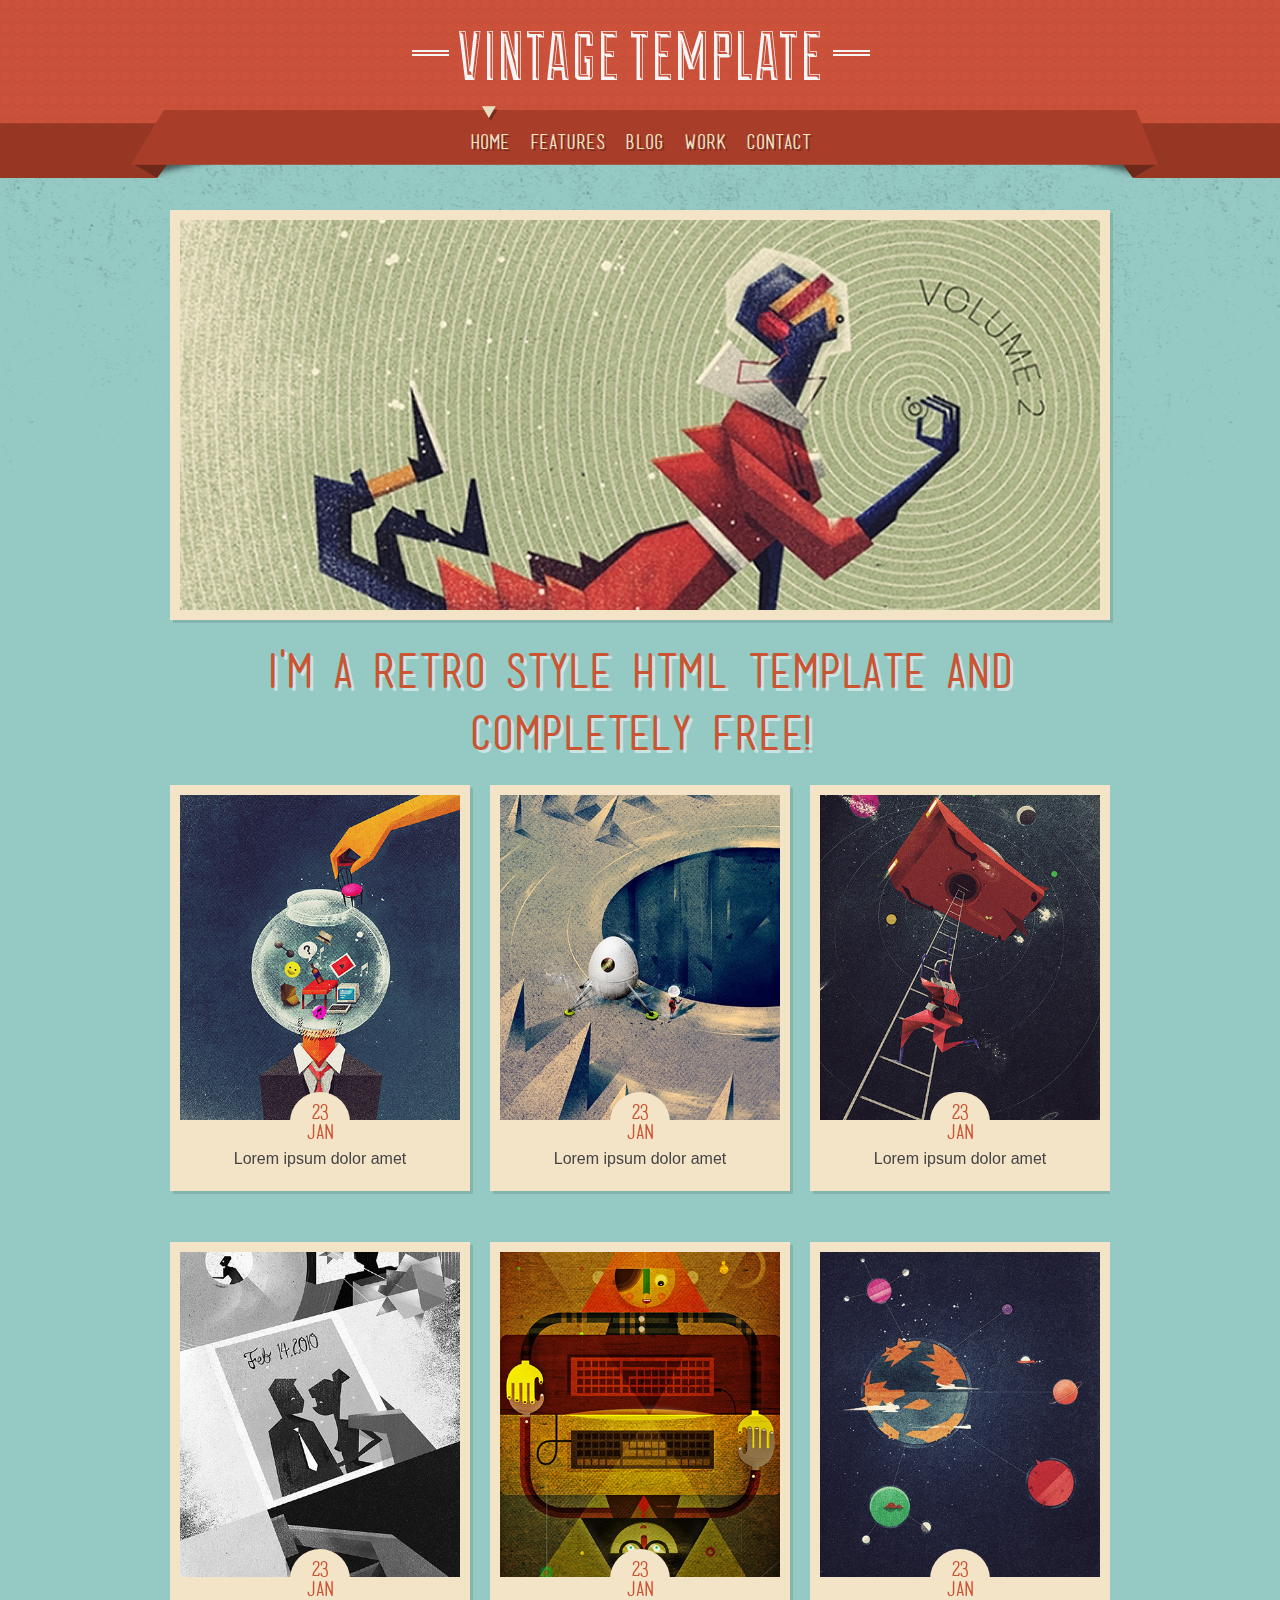
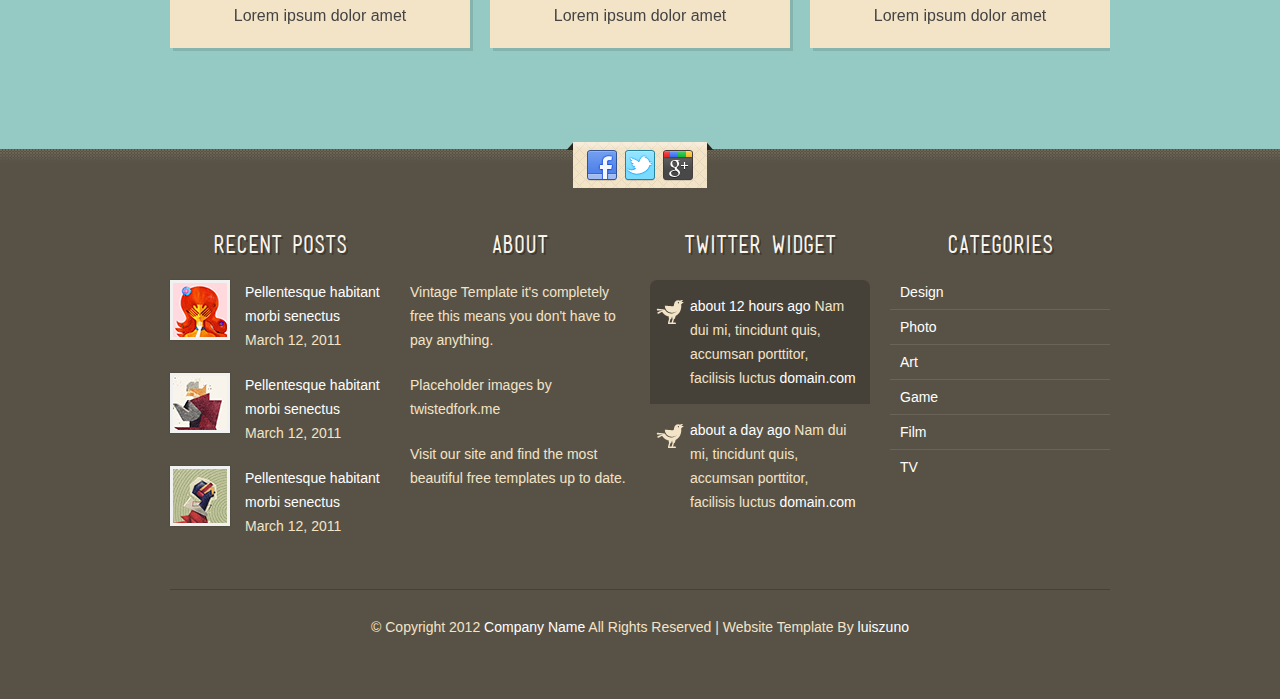
<file: index.html>
<!doctype html>
<!--[if lt IE 7]> <html class="no-js lt-ie9 lt-ie8 lt-ie7" lang="en"> <![endif]-->
<!--[if IE 7]>    <html class="no-js lt-ie9 lt-ie8" lang="en"> <![endif]-->
<!--[if IE 8]>    <html class="no-js lt-ie9" lang="en"> <![endif]-->
<!--[if gt IE 8]><!-->
<html class="no-js" lang="en">
<!--<![endif]-->
<head>
<title>Vintage</title>
<meta charset="utf-8">
<meta name="viewport" content="width=device-width, initial-scale=1">
<link rel="stylesheet" href="css/superfish.css" media="screen">
<link rel="stylesheet" href="css/nivo-slider.css" media="all">
<link rel="stylesheet" href="css/tweet.css" media="all">
<link rel="stylesheet" href="css/style.css">
<link rel="stylesheet" href="css/lessframework.css" media="all">
<script src="js/modernizr-2.5.3.min.js"></script>
</head>
<body>
<!-- HEADER -->
<header>
  <!-- header wrapper -->
  <div class="wrapper cf">
    <div id="logo"> <a href="index.html" ><img src="img/logo.png" alt=""></a> </div>
  </div>
  <!-- ENDS header wrapper -->
  <!-- nav -->
  <nav class="cf">
    <div class="wrapper cf">
      <ul id="nav" class="sf-menu">
        <li class="current-menu-item"><a href="index.html">HOME<i><b></b></i></a></li>
        <li><a href="page.html">FEATURES<i><b></b></i></a>
          <ul>
            <li><a href="page.html">Columns</a></li>
            <li><a href="page-typography.html">Typography</a></li>
            <li><a href="page-elements.html">Elements</a></li>
          </ul>
        </li>
        <li><a href="blog.html">BLOG<i><b></b></i></a></li>
        <li><a href="portfolio.html">WORK<i><b></b></i></a></li>
        <li><a href="contact.html">CONTACT<i><b></b></i></a></li>
      </ul>
      <div id="combo-holder"></div>
    </div>
  </nav>
  <!-- ends nav -->
</header>
<!-- ENDS HEADER -->
<!-- MAIN -->
<div role="main" id="main">
  <div class="wrapper">
    <!-- SLIDER -->
    <div class="slider-wrapper theme-default theme-project theme-home">
      <div class="ribbon"></div>

      <div id="slider" class="nivoSlider"> 
          <a>
            <img src="img/dummies/slides/01.jpg" alt="">
          </a> 
          <a href="#">
            <img src="img/dummies/slides/02.jpg" alt="">
          </a> 
          <a>
            <img src="img/dummies/slides/03.jpg" alt=""> 
          </a>
      </div>

    </div>
    <!-- ENDS SLIDER -->
    <!-- headline -->
    <div class="headline"> I'm a Retro style HTML template and completely FREE! </div>
    <!-- ENDS headline -->
    <!-- Feature -->
    <ul id="filter-container-feature" class="feature">
      <li> <a href="single.html" class="thumb"><img src="img/dummies/430x500a.jpg" alt="">
        <div class="date"><span class="d">23</span><span class="m">Jan</span></div>
        </a>
        <div class="caption">Lorem ipsum dolor amet</div>
      </li>
      <li> <a href="single.html" class="thumb"><img src="img/dummies/430x500b.jpg" alt="">
        <div class="date"><span class="d">23</span><span class="m">Jan</span></div>
        </a>
        <div class="caption">Lorem ipsum dolor amet</div>
      </li>
      <li> <a href="single.html" class="thumb"><img src="img/dummies/430x500c.jpg" alt="">
        <div class="date"><span class="d">23</span><span class="m">Jan</span></div>
        </a>
        <div class="caption">Lorem ipsum dolor amet</div>
      </li>
      <li> <a href="single.html" class="thumb"><img src="img/dummies/430x500d.jpg" alt="">
        <div class="date"><span class="d">23</span><span class="m">Jan</span></div>
        </a>
        <div class="caption">Lorem ipsum dolor amet</div>
      </li>
      <li> <a href="single.html" class="thumb"><img src="img/dummies/430x500e.jpg" alt="">
        <div class="date"><span class="d">23</span><span class="m">Jan</span></div>
        </a>
        <div class="caption">Lorem ipsum dolor amet</div>
      </li>
      <li> <a href="single.html" class="thumb"><img src="img/dummies/430x500f.jpg" alt="">
        <div class="date"><span class="d">23</span><span class="m">Jan</span></div>
        </a>
        <div class="caption">Lorem ipsum dolor amet</div>
      </li>
    </ul>
    <!-- ENDS feature -->
  </div>
</div>
<!-- ENDS MAIN -->
<footer>
  <!-- wrapper -->
  <div class="wrapper cf">
    <!-- social -->
    <div class="sb-holder cf">
      <ul id="social-bar" class="cf">
        <li class="left-corner"><i></i></li>
        <li><a href="#" title="Become a fan"><img src="img/social/Facebook.png" alt=""></a></li>
        <li><a href="#" title="Follow my tweets"><img src="img/social/Twitter.png" alt=""></a></li>
        <li><a href="#" title="Add to the circle"><img src="img/social/Google+.png" alt=""></a></li>
        <li class="right-corner"><i></i></li>
      </ul>
    </div>
    <!-- ENDS social -->
    <!-- widgets -->
    <ul  class="widget-cols cf">
      <li class="first-col">
        <div class="widget-block">
          <h4>RECENT POSTS</h4>
          <div class="recent-post cf"> <a href="#" class="thumb"><img src="img/dummies/54x54.gif" alt=""></a>
            <div class="post-head"> <a href="#">Pellentesque habitant morbi senectus </a><span> March 12, 2011</span> </div>
          </div>
          <div class="recent-post cf"> <a href="#" class="thumb"><img src="img/dummies/54x54b.gif" alt=""></a>
            <div class="post-head"> <a href="#">Pellentesque habitant morbi senectus</a><span> March 12, 2011</span> </div>
          </div>
          <div class="recent-post cf"> <a href="#" class="thumb"><img src="img/dummies/54x54c.gif" alt=""></a>
            <div class="post-head"> <a href="#">Pellentesque habitant morbi senectus</a><span> March 12, 2011</span> </div>
          </div>
        </div>
      </li>
      <li class="second-col">
        <div class="widget-block">
          <h4>ABOUT</h4>
          <p>Vintage Template it's completely free this means you don't have to pay anything.</p>
          <p>Placeholder images by twistedfork.me</p>
          <p>Visit our site and find the most beautiful free templates up to date.</p>
        </div>
      </li>
      <li class="third-col">
        <div class="widget-block">
          <div id="tweets" class="footer-col tweet">
            <h4>TWITTER WIDGET</h4>
            <ul class="tweet_list">
              <li class="tweet_first tweet_odd"><span class="tweet_time"><a href="#">about 12 hours ago</a></span> <span class="tweet_text">Nam dui mi, tincidunt quis, accumsan porttitor, facilisis luctus <a href="#">domain.com</a></span></li>
              <li class="tweet_even"><span class="tweet_time"><a href="#">about a day ago</a></span> <span class="tweet_text">Nam dui mi, tincidunt quis, accumsan porttitor, facilisis luctus <a href="#">domain.com</a></span></li>
            </ul>
          </div>
        </div>
      </li>
      <li class="fourth-col">
        <div class="widget-block">
          <h4>CATEGORIES</h4>
          <ul>
            <li class="cat-item"><a href="#">Design</a></li>
            <li class="cat-item"><a href="#">Photo</a></li>
            <li class="cat-item"><a href="#">Art</a></li>
            <li class="cat-item"><a href="#">Game</a></li>
            <li class="cat-item"><a href="#">Film</a></li>
            <li class="cat-item"><a href="#">TV</a></li>
          </ul>
        </div>
      </li>
    </ul>
    <!-- ENDS widgets -->
    <div id="footer-bottom">&copy; Copyright 2012 <a href="#">Company Name</a> All Rights Reserved | Website Template By <a target="_blank" href="http://www.luiszuno.com">luiszuno</a></div>
  </div>
  <!-- ENDS wrapper -->
</footer>
<!-- JavaScript at the bottom for fast page loading -->
<script src="js/jquery-1.7.1.min.js"></script>
<!-- scripts concatenated and minified via build script -->
<script src="js/custom.js"></script>
<!-- superfish -->
<script src="js/superfish-1.4.8/js/hoverIntent.js"></script>
<script src="js/superfish-1.4.8/js/superfish.js"></script>
<script src="js/superfish-1.4.8/js/supersubs.js"></script>
<!-- ENDS superfish -->
<script src="js/jquery.isotope.min.js"></script>
<script src="js/jquery.nivo.slider.js"></script>
<script src="js/css3-mediaqueries.js"></script>
<script src="js/tabs.js"></script>
<script src="js/poshytip-1.1/src/jquery.poshytip.min.js"></script>
<!-- end scripts -->
</body>
</html>
</file>
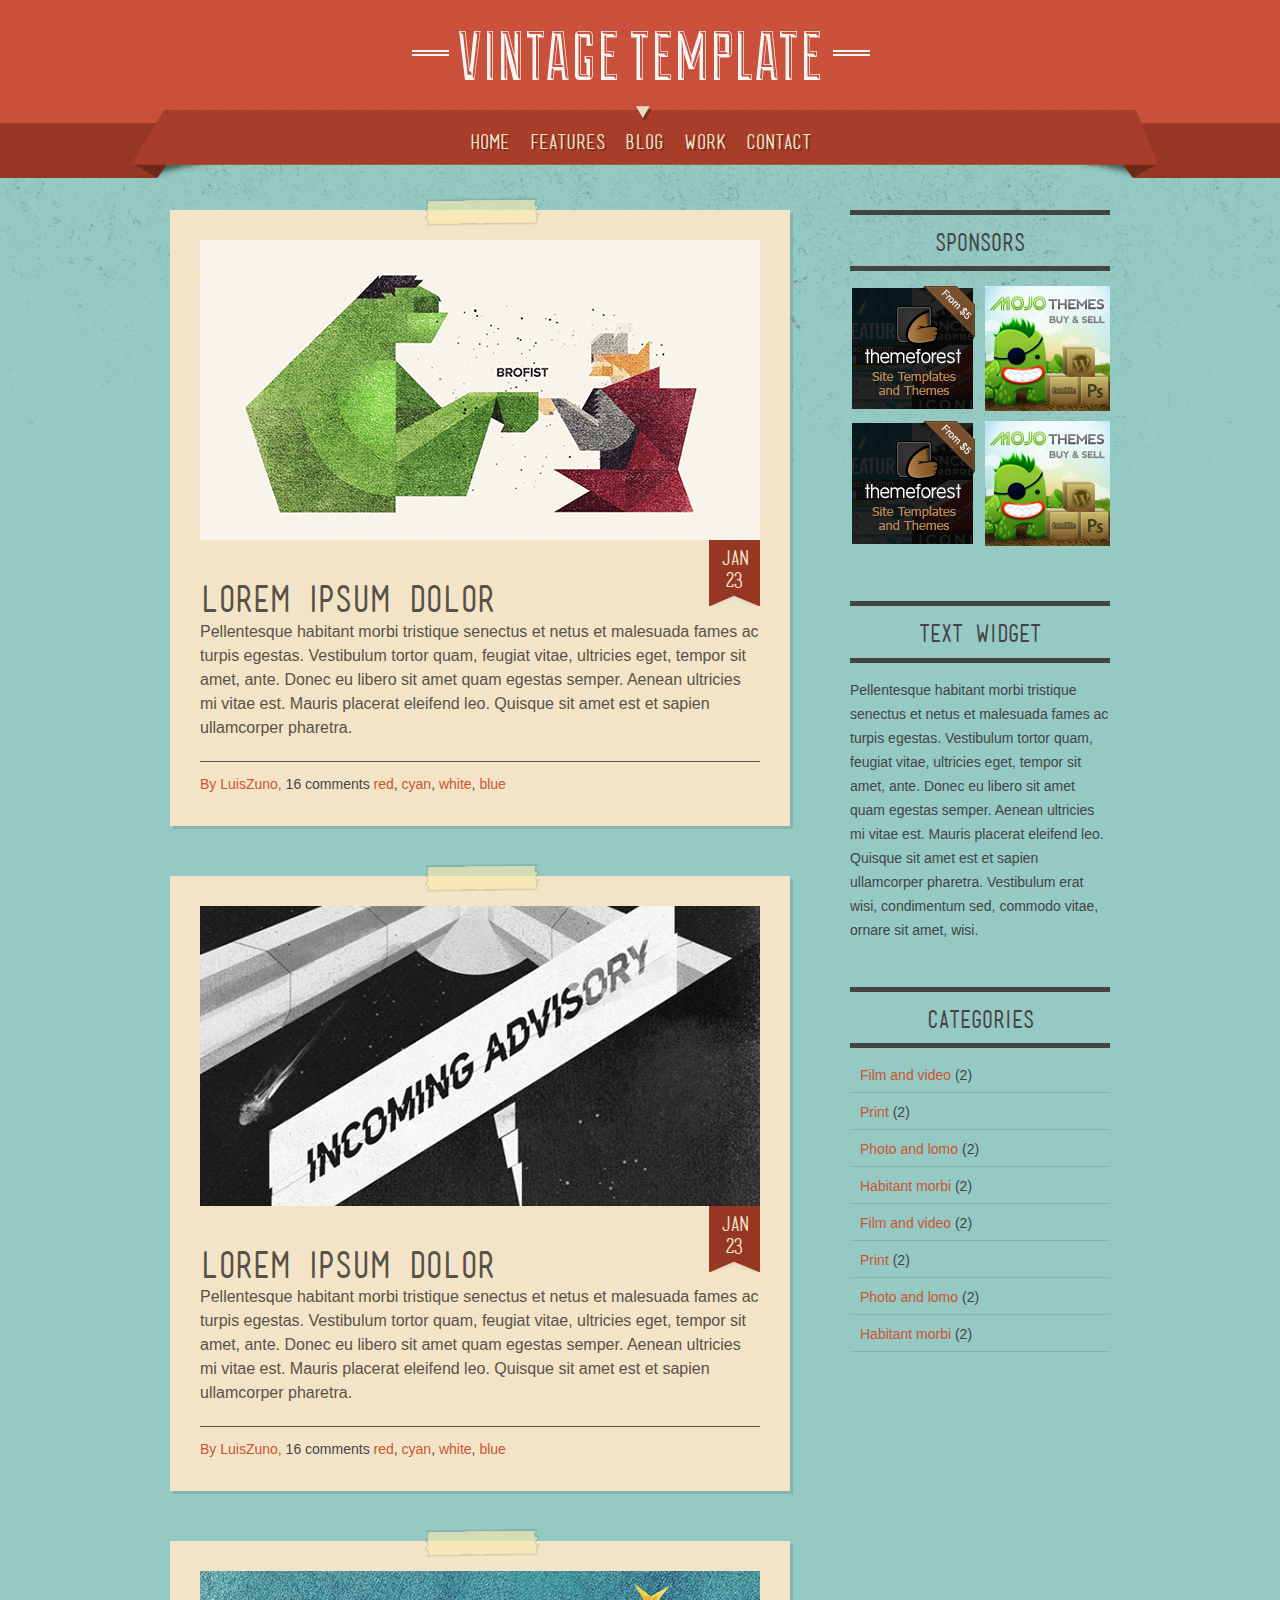
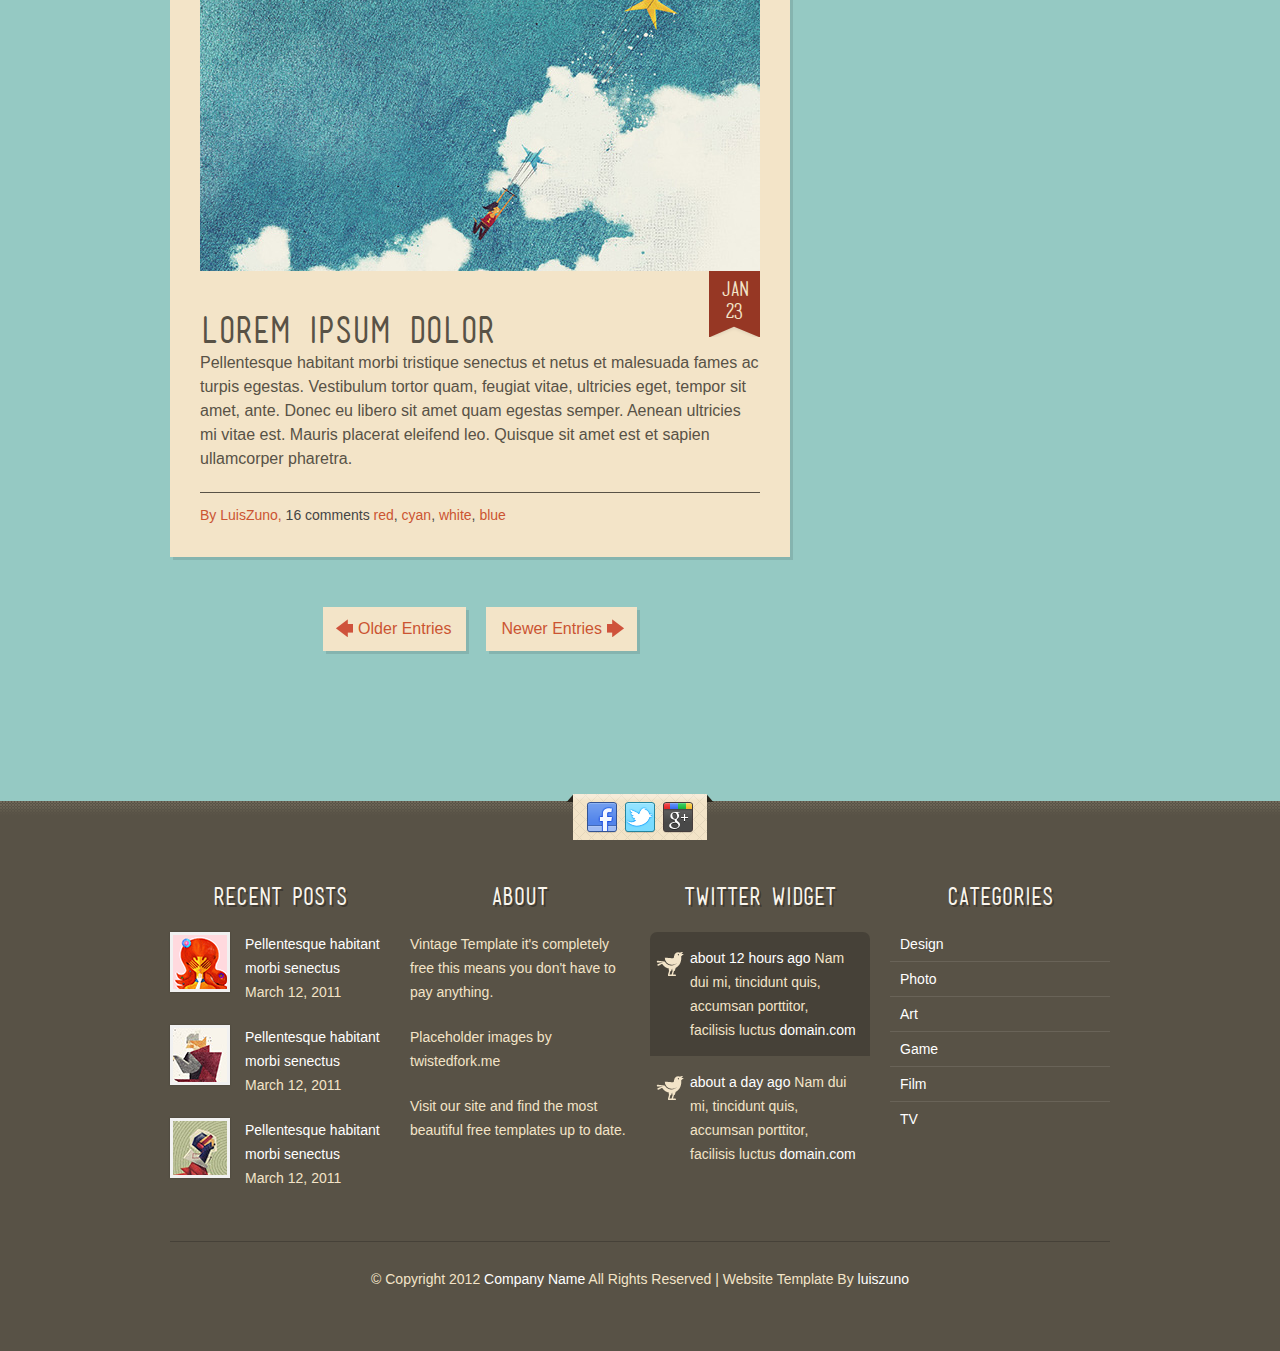
<file: blog.html>
<!doctype html>
<!--[if lt IE 7]> <html class="no-js lt-ie9 lt-ie8 lt-ie7" lang="en"> <![endif]-->
<!--[if IE 7]>    <html class="no-js lt-ie9 lt-ie8" lang="en"> <![endif]-->
<!--[if IE 8]>    <html class="no-js lt-ie9" lang="en"> <![endif]-->
<!--[if gt IE 8]><!-->
<html class="no-js" lang="en">
<!--<![endif]-->
<head>
<title>Vintage | Blog</title>
<meta charset="utf-8">
<meta name="viewport" content="width=device-width, initial-scale=1">
<link rel="stylesheet" href="css/superfish.css" media="screen">
<link rel="stylesheet" href="css/nivo-slider.css" media="all">
<link rel="stylesheet" href="css/tweet.css" media="all">
<link rel="stylesheet" href="css/style.css">
<link rel="stylesheet" href="css/lessframework.css" media="all">
<script src="js/modernizr-2.5.3.min.js"></script>
</head>
<body>
<!-- HEADER -->
<header>
  <!-- header wrapper -->
  <div class="wrapper cf">
    <div id="logo"> <a href="index.html" ><img src="img/logo.png" alt=""></a> </div>
  </div>
  <!-- ENDS header wrapper -->
  <!-- nav -->
  <nav class="cf">
    <div class="wrapper cf">
      <ul id="nav" class="sf-menu">
        <li><a href="index.html">HOME<i><b></b></i></a></li>
        <li><a href="page.html">FEATURES<i><b></b></i></a>
          <ul>
            <li><a href="page.html">Columns</a></li>
            <li><a href="page-typography.html">Typography</a></li>
            <li><a href="page-elements.html">Elements</a></li>
          </ul>
        </li>
        <li class="current-menu-item"><a href="blog.html">BLOG<i><b></b></i></a></li>
        <li><a href="portfolio.html">WORK<i><b></b></i></a></li>
        <li><a href="contact.html">CONTACT<i><b></b></i></a></li>
      </ul>
      <div id="combo-holder"></div>
    </div>
  </nav>
  <!-- ends nav -->
</header>
<!-- ENDS HEADER -->
<!-- MAIN -->
<div role="main" id="main">
  <div class="wrapper cf">
    <!-- posts list -->
    <div id="posts-list" class="cf">
      <article>
        <div class="feature-image"> <a href="single.html" ><img src="img/dummies/560x300a.jpg" alt=""></a>
          <div class="entry-date">
            <div class="month">JAN</div>
            <div class="number">23</div>
          </div>
        </div>
        <div class="excerpt"> <a href="single.html" class="post-heading" >LOREM IPSUM DOLOR</a>
          <p> Pellentesque habitant morbi tristique senectus et netus et malesuada fames ac turpis egestas. Vestibulum tortor quam, feugiat vitae, ultricies eget, tempor sit amet, ante. Donec eu libero sit amet quam egestas semper. Aenean ultricies mi vitae est. Mauris placerat eleifend leo. Quisque sit amet est et sapien ullamcorper pharetra. </p>
        </div>
        <div class="meta"> <span class="user"><a href="#">By LuisZuno, </a></span> <span class="comments">16 comments</span> <span class="tags"><a href="#">red</a>, <a href="#">cyan</a>, <a href="#">white</a>, <a href="#">blue</a></span> </div>
        <i class="tape"></i> </article>
      <article>
        <div class="feature-image"> <a href="single.html" ><img src="img/dummies/560x300b.jpg" alt=""></a>
          <div class="entry-date">
            <div class="month">JAN</div>
            <div class="number">23</div>
          </div>
        </div>
        <div class="excerpt"> <a href="single.html" class="post-heading" >LOREM IPSUM DOLOR</a>
          <p> Pellentesque habitant morbi tristique senectus et netus et malesuada fames ac turpis egestas. Vestibulum tortor quam, feugiat vitae, ultricies eget, tempor sit amet, ante. Donec eu libero sit amet quam egestas semper. Aenean ultricies mi vitae est. Mauris placerat eleifend leo. Quisque sit amet est et sapien ullamcorper pharetra. </p>
        </div>
        <div class="meta"> <span class="user"><a href="#">By LuisZuno, </a></span> <span class="comments">16 comments</span> <span class="tags"><a href="#">red</a>, <a href="#">cyan</a>, <a href="#">white</a>, <a href="#">blue</a></span> </div>
        <i class="tape"></i> </article>
      <article>
        <div class="feature-image"> <a href="single.html" ><img src="img/dummies/560x300c.jpg" alt=""></a>
          <div class="entry-date">
            <div class="month">JAN</div>
            <div class="number">23</div>
          </div>
        </div>
        <div class="excerpt"> <a href="single.html" class="post-heading" >LOREM IPSUM DOLOR</a>
          <p> Pellentesque habitant morbi tristique senectus et netus et malesuada fames ac turpis egestas. Vestibulum tortor quam, feugiat vitae, ultricies eget, tempor sit amet, ante. Donec eu libero sit amet quam egestas semper. Aenean ultricies mi vitae est. Mauris placerat eleifend leo. Quisque sit amet est et sapien ullamcorper pharetra. </p>
        </div>
        <div class="meta"> <span class="user"><a href="#">By LuisZuno, </a></span> <span class="comments">16 comments</span> <span class="tags"><a href="#">red</a>, <a href="#">cyan</a>, <a href="#">white</a>, <a href="#">blue</a></span> </div>
        <i class="tape"></i> </article>
      <!-- page-navigation -->
      <div class="page-navigation cf">
        <div class="nav-next"><a href="#">Older Entries</a></div>
        <div class="nav-previous"><a href="#">Newer Entries</a></div>
      </div>
      <!--ENDS page-navigation -->
    </div>
    <!-- ENDS posts list -->
    <!-- sidebar -->
    <aside id="sidebar">
      <ul>
        <li class="block">
          <h4 class="heading">Sponsors</h4>
          <div class="ads cf"> <a href="#"><img src="img/dummies/themeforest.gif" alt=""></a> <a href="#" class="last"><img src="img/dummies/mojo.jpeg" alt=""></a> <a href="#"><img src="img/dummies/themeforest.gif" alt=""></a> <a href="#" class="last"><img src="img/dummies/mojo.jpeg" alt=""></a> </div>
        </li>
        <li class="block">
          <h4 class="heading">Text Widget</h4>
          Pellentesque habitant morbi tristique senectus et netus et malesuada fames ac turpis egestas. Vestibulum tortor quam, feugiat vitae, ultricies eget, tempor sit amet, ante. Donec eu libero sit amet quam egestas semper. Aenean ultricies mi vitae est. Mauris placerat eleifend leo. Quisque sit amet est et sapien ullamcorper pharetra. Vestibulum erat wisi, condimentum sed, commodo vitae, ornare sit amet, wisi. </li>
        <li class="block">
          <h4 class="heading">Categories</h4>
          <ul>
            <li class="cat-item"><a href="#">Film and video<span class="post-counter"> (2)</span></a></li>
            <li class="cat-item"><a href="#">Print<span class="post-counter"> (2)</span></a></li>
            <li class="cat-item"><a href="#">Photo and lomo<span class="post-counter"> (2)</span></a></li>
            <li class="cat-item"><a href="#">Habitant morbi<span class="post-counter"> (2)</span></a></li>
            <li class="cat-item"><a href="#">Film and video<span class="post-counter"> (2)</span></a></li>
            <li class="cat-item"><a href="#">Print<span class="post-counter"> (2)</span></a></li>
            <li class="cat-item"><a href="#">Photo and lomo<span class="post-counter"> (2)</span></a></li>
            <li class="cat-item"><a href="#">Habitant morbi<span class="post-counter"> (2)</span></a></li>
          </ul>
        </li>
      </ul>
    </aside>
    <!-- ENDS sidebar -->
  </div>
</div>
<!-- ENDS MAIN -->
<footer>
  <!-- wrapper -->
  <div class="wrapper cf">
    <!-- social -->
    <div class="sb-holder cf">
      <ul id="social-bar" class="cf">
        <li class="left-corner"><i></i></li>
        <li><a href="#" title="Become a fan"><img src="img/social/Facebook.png" alt=""></a></li>
        <li><a href="#" title="Follow my tweets"><img src="img/social/Twitter.png" alt=""></a></li>
        <li><a href="#" title="Add to the circle"><img src="img/social/Google+.png" alt=""></a></li>
        <li class="right-corner"><i></i></li>
      </ul>
    </div>
    <!-- ENDS social -->
    <!-- widgets -->
    <ul  class="widget-cols cf">
      <li class="first-col">
        <div class="widget-block">
          <h4>RECENT POSTS</h4>
          <div class="recent-post cf"> <a href="#" class="thumb"><img src="img/dummies/54x54.gif" alt=""></a>
            <div class="post-head"> <a href="#">Pellentesque habitant morbi senectus </a><span> March 12, 2011</span> </div>
          </div>
          <div class="recent-post cf"> <a href="#" class="thumb"><img src="img/dummies/54x54b.gif" alt=""></a>
            <div class="post-head"> <a href="#">Pellentesque habitant morbi senectus</a><span> March 12, 2011</span> </div>
          </div>
          <div class="recent-post cf"> <a href="#" class="thumb"><img src="img/dummies/54x54c.gif" alt=""></a>
            <div class="post-head"> <a href="#">Pellentesque habitant morbi senectus</a><span> March 12, 2011</span> </div>
          </div>
        </div>
      </li>
      <li class="second-col">
        <div class="widget-block">
          <h4>ABOUT</h4>
          <p>Vintage Template it's completely free this means you don't have to pay anything.</p>
          <p>Placeholder images by twistedfork.me</p>
          <p>Visit our site and find the most beautiful free templates up to date.</p>
        </div>
      </li>
      <li class="third-col">
        <div class="widget-block">
          <div id="tweets" class="footer-col tweet">
            <h4>TWITTER WIDGET</h4>
            <ul class="tweet_list">
              <li class="tweet_first tweet_odd"><span class="tweet_time"><a href="#">about 12 hours ago</a></span> <span class="tweet_text">Nam dui mi, tincidunt quis, accumsan porttitor, facilisis luctus <a href="#">domain.com</a></span></li>
              <li class="tweet_even"><span class="tweet_time"><a href="#">about a day ago</a></span> <span class="tweet_text">Nam dui mi, tincidunt quis, accumsan porttitor, facilisis luctus <a href="#">domain.com</a></span></li>
            </ul>
          </div>
        </div>
      </li>
      <li class="fourth-col">
        <div class="widget-block">
          <h4>CATEGORIES</h4>
          <ul>
            <li class="cat-item"><a href="#">Design</a></li>
            <li class="cat-item"><a href="#">Photo</a></li>
            <li class="cat-item"><a href="#">Art</a></li>
            <li class="cat-item"><a href="#">Game</a></li>
            <li class="cat-item"><a href="#">Film</a></li>
            <li class="cat-item"><a href="#">TV</a></li>
          </ul>
        </div>
      </li>
    </ul>
    <!-- ENDS widgets -->
    <div id="footer-bottom">&copy; Copyright 2012 <a href="#">Company Name</a> All Rights Reserved | Website Template By <a target="_blank" href="http://www.luiszuno.com">luiszuno</a></div>
  </div>
  <!-- ENDS wrapper -->
</footer>
<!-- JavaScript at the bottom for fast page loading -->
<script src="js/jquery-1.7.1.min.js"></script>
<!-- scripts concatenated and minified via build script -->
<script src="js/custom.js"></script>
<!-- superfish -->
<script src="js/superfish-1.4.8/js/hoverIntent.js"></script>
<script src="js/superfish-1.4.8/js/superfish.js"></script>
<script src="js/superfish-1.4.8/js/supersubs.js"></script>
<!-- ENDS superfish -->
<script src="js/jquery.isotope.min.js"></script>
<script src="js/jquery.nivo.slider.js"></script>
<script src="js/css3-mediaqueries.js"></script>
<script src="js/tabs.js"></script>
<script src="js/poshytip-1.1/src/jquery.poshytip.min.js"></script>
<!-- end scripts -->
</body>
</html>
</file>
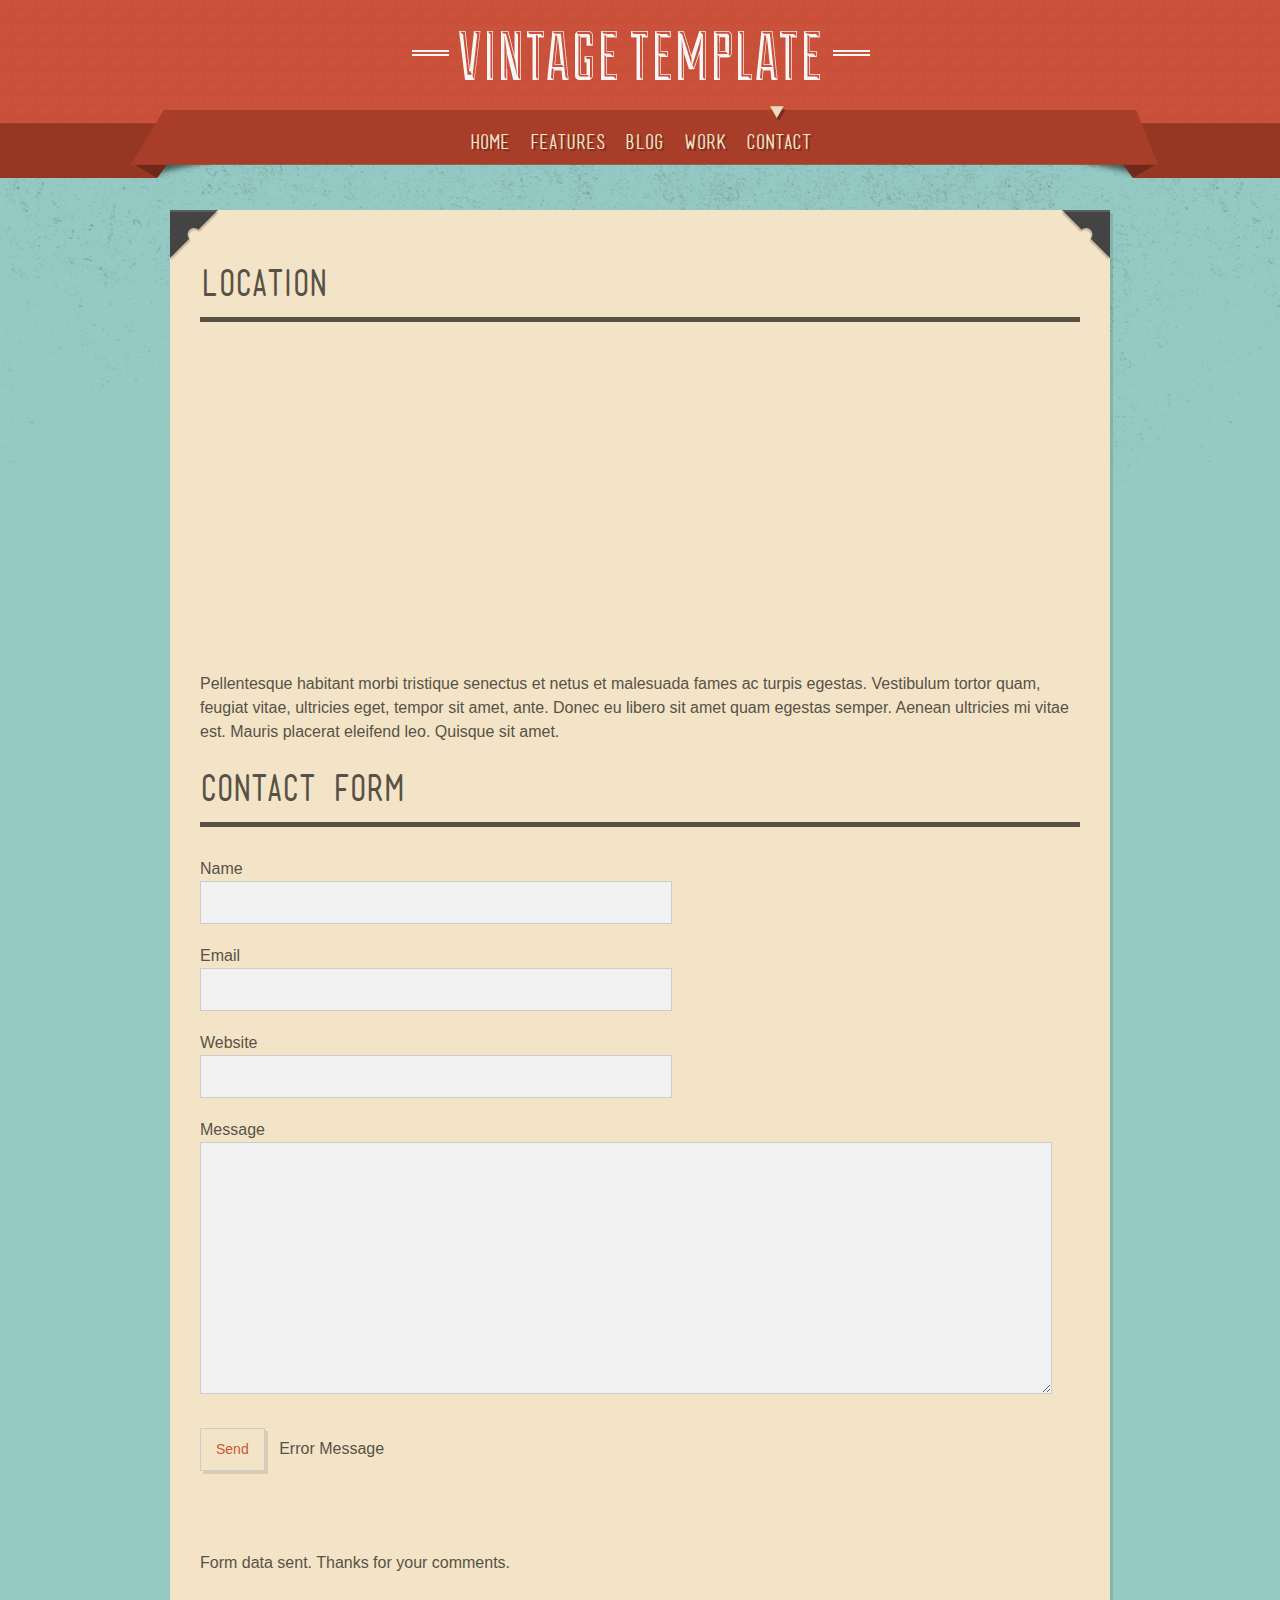
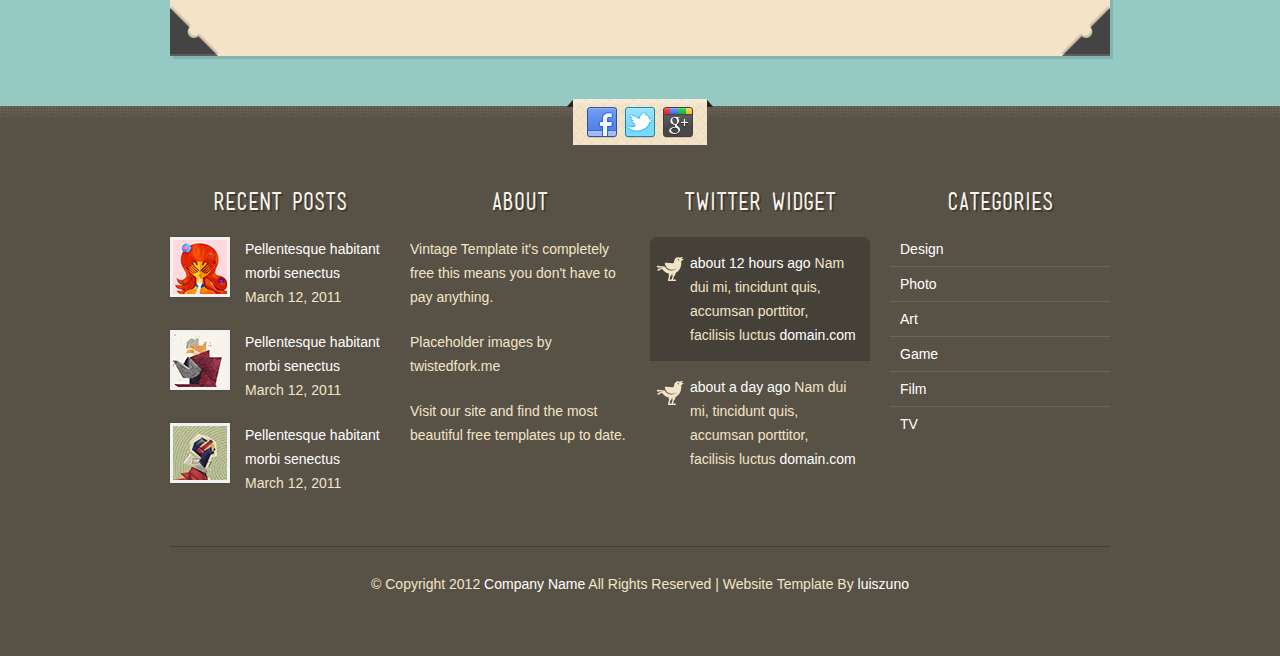
<file: contact.html>
<!doctype html>
<!--[if lt IE 7]> <html class="no-js lt-ie9 lt-ie8 lt-ie7" lang="en"> <![endif]-->
<!--[if IE 7]>    <html class="no-js lt-ie9 lt-ie8" lang="en"> <![endif]-->
<!--[if IE 8]>    <html class="no-js lt-ie9" lang="en"> <![endif]-->
<!--[if gt IE 8]><!-->
<html class="no-js" lang="en">
<!--<![endif]-->
<head>
<title>Vintage | Contact</title>
<meta charset="utf-8">
<meta name="viewport" content="width=device-width, initial-scale=1">
<link rel="stylesheet" href="css/superfish.css" media="screen">
<link rel="stylesheet" href="css/nivo-slider.css" media="all">
<link rel="stylesheet" href="css/tweet.css" media="all">
<link rel="stylesheet" href="css/style.css">
<link rel="stylesheet" href="css/lessframework.css" media="all">
<script src="js/modernizr-2.5.3.min.js"></script>
</head>
<body>
<!-- HEADER -->
<header>
  <!-- header wrapper -->
  <div class="wrapper cf">
    <div id="logo"> <a href="index.html" ><img src="img/logo.png" alt=""></a> </div>
  </div>
  <!-- ENDS header wrapper -->
  <!-- nav -->
  <nav class="cf">
    <div class="wrapper cf">
      <ul id="nav" class="sf-menu">
        <li><a href="index.html">HOME<i><b></b></i></a></li>
        <li><a href="page.html">FEATURES<i><b></b></i></a>
          <ul>
            <li><a href="page.html">Columns</a></li>
            <li><a href="page-typography.html">Typography</a></li>
            <li><a href="page-elements.html">Elements</a></li>
          </ul>
        </li>
        <li><a href="blog.html">BLOG<i><b></b></i></a></li>
        <li><a href="portfolio.html">WORK<i><b></b></i></a></li>
        <li  class="current-menu-item"><a href="contact.html">CONTACT<i><b></b></i></a></li>
      </ul>
      <div id="combo-holder"></div>
    </div>
  </nav>
  <!-- ends nav -->
</header>
<!-- ENDS HEADER -->
<!-- MAIN -->
<div role="main" id="main">
  <div class="wrapper">
    <!-- page-content -->
    <div class="page-content">
      <!-- GOOGLE MAPS -->
      <script src="https://maps.google.com/maps/api/js?sensor=true"></script>
      <script>
      function initialize() {
          var latlng = new google.maps.LatLng(-34.397, 150.644);
          var myOptions = {
              zoom: 8,
              center: latlng,
              mapTypeId: google.maps.MapTypeId.ROADMAP
          };
          var map = new google.maps.Map(document.getElementById("map_canvas"),
          myOptions);
      }
      </script>
      <h2 class="heading">Location</h2>
      <div id="map_canvas"></div>
      <p> Pellentesque habitant morbi tristique senectus et netus et malesuada fames ac turpis egestas. Vestibulum tortor quam, feugiat vitae, ultricies eget, tempor sit amet, ante. Donec eu libero sit amet quam egestas semper. Aenean ultricies mi vitae est. Mauris placerat eleifend leo. Quisque sit amet.</p>
      <!-- ENDS GOOGLE MAPS -->
      <h2 class="heading">Contact Form</h2>
      <!-- form -->
      <form id="contactForm" action="#" method="post">
        <fieldset>
          <p>
            <label for="name" >Name</label>
            <input name="name"  id="name" type="text" class="form-poshytip" title="Enter your full name">
          </p>
          <p>
            <label for="email" >Email</label>
            <input name="email"  id="email" type="text" class="form-poshytip" title="Enter your email address">
          </p>
          <p>
            <label for="web">Website</label>
            <input name="web"  id="web" type="text" class="form-poshytip" title="Enter your website">
          </p>
          <p>
            <label for="comments">Message</label>
            <textarea  name="comments"  id="comments" rows="5" cols="20" class="form-poshytip" title="Enter your comments"></textarea>
          </p>
          <p>
            <input type="button" value="Send" name="submit" id="submit">
            <span id="error" class="warning">Error Message</span></p>
        </fieldset>
      </form>
      <p id="sent-form-msg" class="success">Form data sent. Thanks for your comments.</p>
      <!-- ENDS form -->
      <div class="c-1"></div>
      <div class="c-2"></div>
      <div class="c-3"></div>
      <div class="c-4"></div>
    </div>
    <!-- ENDS page-content -->
  </div>
</div>
<!-- ENDS MAIN -->
<footer>
  <!-- wrapper -->
  <div class="wrapper cf">
    <!-- social -->
    <div class="sb-holder cf">
      <ul id="social-bar" class="cf">
        <li class="left-corner"><i></i></li>
        <li><a href="#" title="Become a fan"><img src="img/social/Facebook.png" alt=""></a></li>
        <li><a href="#" title="Follow my tweets"><img src="img/social/Twitter.png" alt=""></a></li>
        <li><a href="#" title="Add to the circle"><img src="img/social/Google+.png" alt=""></a></li>
        <li class="right-corner"><i></i></li>
      </ul>
    </div>
    <!-- ENDS social -->
    <!-- widgets -->
    <ul  class="widget-cols cf">
      <li class="first-col">
        <div class="widget-block">
          <h4>RECENT POSTS</h4>
          <div class="recent-post cf"> <a href="#" class="thumb"><img src="img/dummies/54x54.gif" alt=""></a>
            <div class="post-head"> <a href="#">Pellentesque habitant morbi senectus </a><span> March 12, 2011</span> </div>
          </div>
          <div class="recent-post cf"> <a href="#" class="thumb"><img src="img/dummies/54x54b.gif" alt=""></a>
            <div class="post-head"> <a href="#">Pellentesque habitant morbi senectus</a><span> March 12, 2011</span> </div>
          </div>
          <div class="recent-post cf"> <a href="#" class="thumb"><img src="img/dummies/54x54c.gif" alt=""></a>
            <div class="post-head"> <a href="#">Pellentesque habitant morbi senectus</a><span> March 12, 2011</span> </div>
          </div>
        </div>
      </li>
      <li class="second-col">
        <div class="widget-block">
          <h4>ABOUT</h4>
          <p>Vintage Template it's completely free this means you don't have to pay anything.</p>
          <p>Placeholder images by twistedfork.me</p>
          <p>Visit our site and find the most beautiful free templates up to date.</p>
        </div>
      </li>
      <li class="third-col">
        <div class="widget-block">
          <div id="tweets" class="footer-col tweet">
            <h4>TWITTER WIDGET</h4>
            <ul class="tweet_list">
              <li class="tweet_first tweet_odd"><span class="tweet_time"><a href="#">about 12 hours ago</a></span> <span class="tweet_text">Nam dui mi, tincidunt quis, accumsan porttitor, facilisis luctus <a href="#">domain.com</a></span></li>
              <li class="tweet_even"><span class="tweet_time"><a href="#">about a day ago</a></span> <span class="tweet_text">Nam dui mi, tincidunt quis, accumsan porttitor, facilisis luctus <a href="#">domain.com</a></span></li>
            </ul>
          </div>
        </div>
      </li>
      <li class="fourth-col">
        <div class="widget-block">
          <h4>CATEGORIES</h4>
          <ul>
            <li class="cat-item"><a href="#">Design</a></li>
            <li class="cat-item"><a href="#">Photo</a></li>
            <li class="cat-item"><a href="#">Art</a></li>
            <li class="cat-item"><a href="#">Game</a></li>
            <li class="cat-item"><a href="#">Film</a></li>
            <li class="cat-item"><a href="#">TV</a></li>
          </ul>
        </div>
      </li>
    </ul>
    <!-- ENDS widgets -->
    <div id="footer-bottom">&copy; Copyright 2012 <a href="#">Company Name</a> All Rights Reserved | Website Template By <a target="_blank" href="http://www.luiszuno.com">luiszuno</a></div>
  </div>
  <!-- ENDS wrapper -->
</footer>
<!-- JavaScript at the bottom for fast page loading -->
<script src="js/jquery-1.7.1.min.js"></script>
<!-- scripts concatenated and minified via build script -->
<script src="js/custom.js"></script>
<!-- superfish -->
<script src="js/superfish-1.4.8/js/hoverIntent.js"></script>
<script src="js/superfish-1.4.8/js/superfish.js"></script>
<script src="js/superfish-1.4.8/js/supersubs.js"></script>
<!-- ENDS superfish -->
<script src="js/jquery.isotope.min.js"></script>
<script src="js/jquery.nivo.slider.js"></script>
<script src="js/css3-mediaqueries.js"></script>
<script src="js/tabs.js"></script>
<script src="js/poshytip-1.1/src/jquery.poshytip.min.js"></script>
<!-- end scripts -->
<!-- Start google map -->
<script>initialize();</script>
</body>
</html>
</file>
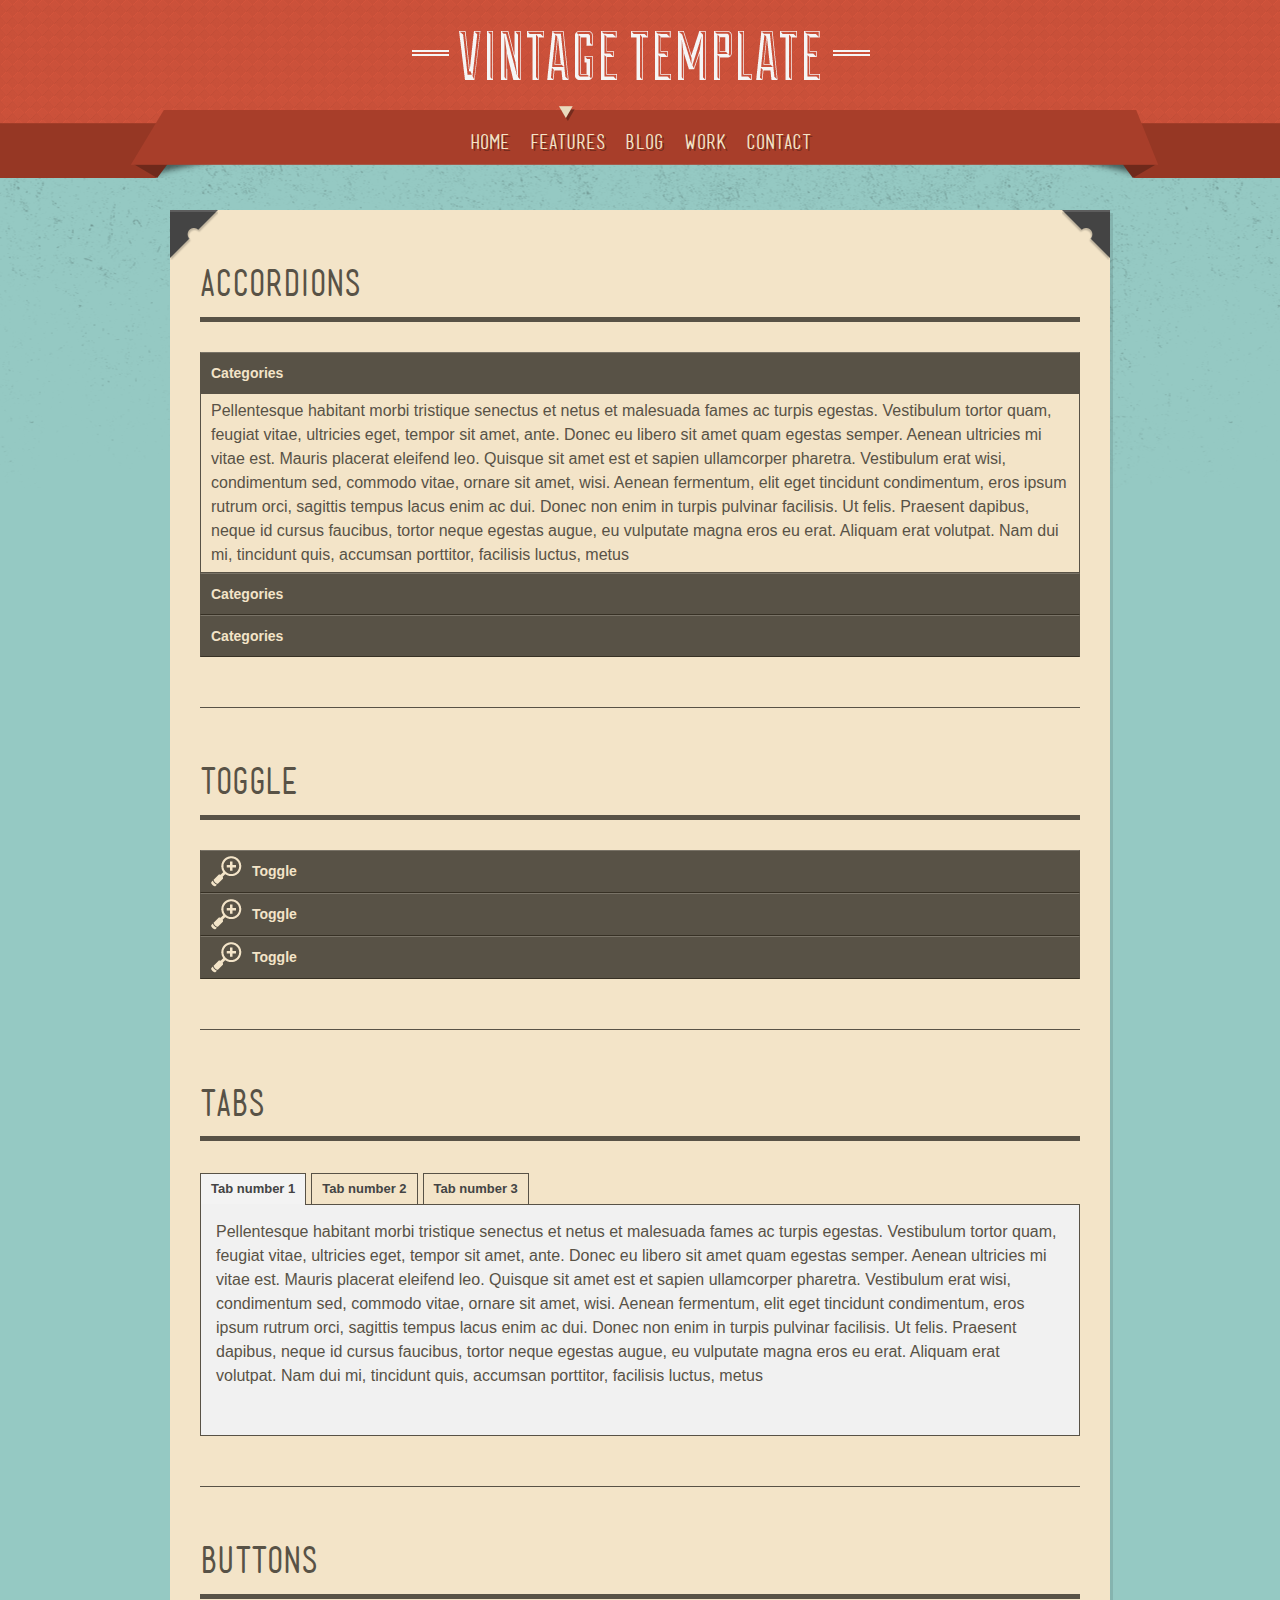
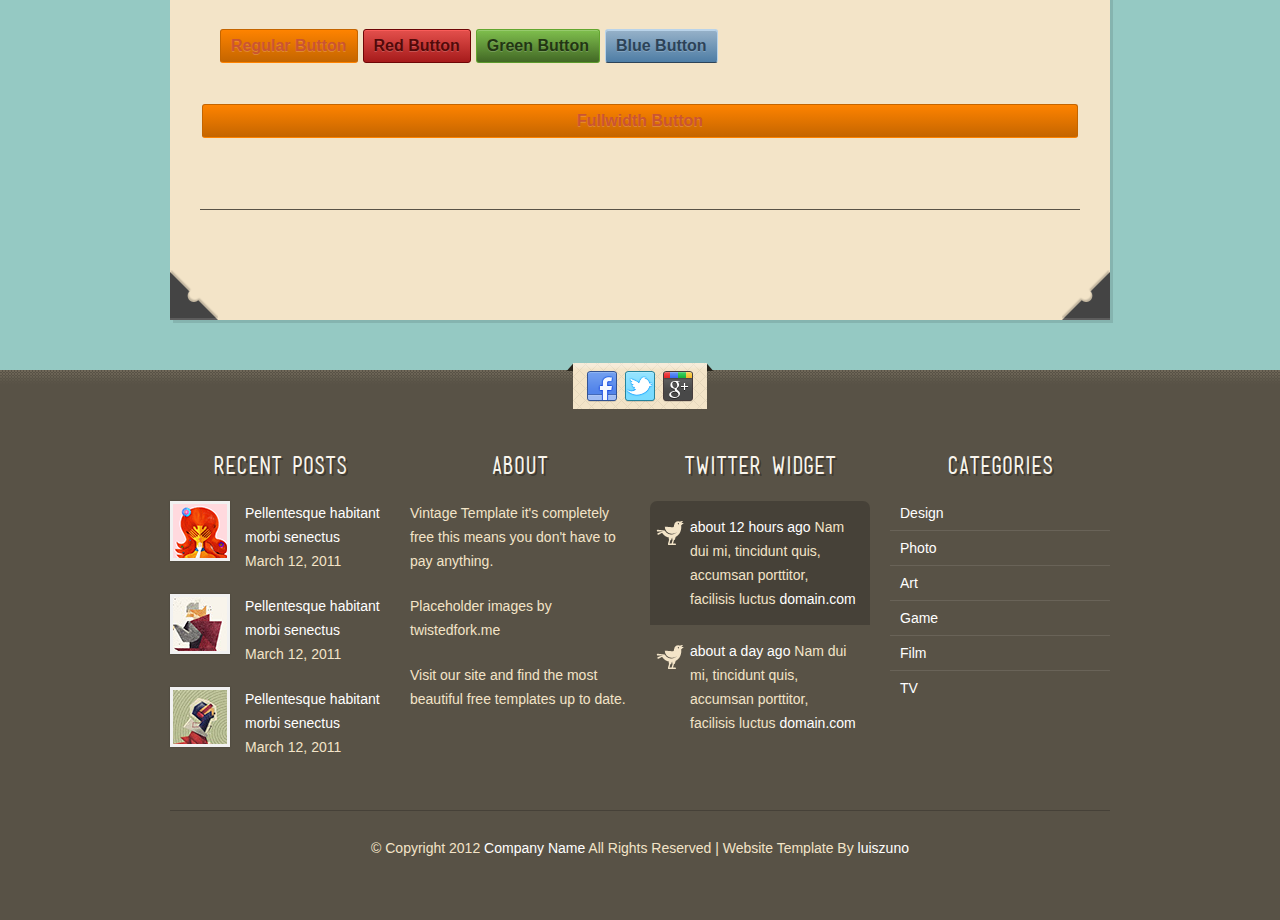
<file: page-elements.html>
<!doctype html>
<!--[if lt IE 7]> <html class="no-js lt-ie9 lt-ie8 lt-ie7" lang="en"> <![endif]-->
<!--[if IE 7]>    <html class="no-js lt-ie9 lt-ie8" lang="en"> <![endif]-->
<!--[if IE 8]>    <html class="no-js lt-ie9" lang="en"> <![endif]-->
<!--[if gt IE 8]><!-->
<html class="no-js" lang="en">
<!--<![endif]-->
<head>
<title>Vintage | Page - Elements</title>
<meta charset="utf-8">
<meta name="viewport" content="width=device-width, initial-scale=1">
<link rel="stylesheet" href="css/superfish.css" media="screen">
<link rel="stylesheet" href="css/nivo-slider.css" media="all">
<link rel="stylesheet" href="css/tweet.css" media="all">
<link rel="stylesheet" href="css/style.css">
<link rel="stylesheet" href="css/lessframework.css" media="all">
<script src="js/modernizr-2.5.3.min.js"></script>
</head>
<body>
<!-- HEADER -->
<header>
  <!-- header wrapper -->
  <div class="wrapper cf">
    <div id="logo"> <a href="index.html" ><img src="img/logo.png" alt=""></a> </div>
  </div>
  <!-- ENDS header wrapper -->
  <!-- nav -->
  <nav class="cf">
    <div class="wrapper cf">
      <ul id="nav" class="sf-menu">
        <li><a href="index.html">HOME<i><b></b></i></a></li>
        <li class="current-menu-item"><a href="page.html">FEATURES<i><b></b></i></a>
          <ul>
            <li><a href="page.html">Columns</a></li>
            <li><a href="page-typography.html">Typography</a></li>
            <li><a href="page-elements.html">Elements</a></li>
          </ul>
        </li>
        <li><a href="blog.html">BLOG<i><b></b></i></a></li>
        <li><a href="portfolio.html">WORK<i><b></b></i></a></li>
        <li><a href="contact.html">CONTACT<i><b></b></i></a></li>
      </ul>
      <div id="combo-holder"></div>
    </div>
  </nav>
  <!-- ends nav -->
</header>
<!-- ENDS HEADER -->
<!-- MAIN -->
<div role="main" id="main">
  <div class="wrapper">
    <!-- page-content -->
    <div class="page-content">
      <!-- entry-content -->
      <div class="entry-content cf">
        <!-- Accordions -->
        <h2 class="heading">Accordions</h2>
        <div class="accordion-trigger">Categories</div>
        <div class="accordion-container"> Pellentesque habitant morbi tristique senectus et netus et malesuada fames ac turpis egestas. Vestibulum tortor quam, feugiat vitae, ultricies eget, tempor sit amet, ante. Donec eu libero sit amet quam egestas semper. Aenean ultricies mi vitae est. Mauris placerat eleifend leo. Quisque sit amet est et sapien ullamcorper pharetra. Vestibulum erat wisi, condimentum sed, commodo vitae, ornare sit amet, wisi. Aenean fermentum, elit eget tincidunt condimentum, eros ipsum rutrum orci, sagittis tempus lacus enim ac dui. Donec non enim in turpis pulvinar facilisis. Ut felis. Praesent dapibus, neque id cursus faucibus, tortor neque egestas augue, eu vulputate magna eros eu erat. Aliquam erat volutpat. Nam dui mi, tincidunt quis, accumsan porttitor, facilisis luctus, metus </div>
        <div class="accordion-trigger">Categories</div>
        <div class="accordion-container"> Pellentesque habitant morbi tristique senectus et netus et malesuada fames ac turpis egestas. Vestibulum tortor quam, feugiat vitae, ultricies eget, tempor sit amet, ante. Donec eu libero sit amet quam egestas semper. Aenean ultricies mi vitae est. Mauris placerat eleifend leo. Quisque sit amet est et sapien ullamcorper pharetra. Vestibulum erat wisi, condimentum sed, commodo vitae, ornare sit amet, wisi. Aenean fermentum, elit eget tincidunt condimentum, eros ipsum rutrum orci, sagittis tempus lacus enim ac dui. Donec non enim in turpis pulvinar facilisis. Ut felis. Praesent dapibus, neque id cursus faucibus, tortor neque egestas augue, eu vulputate magna eros eu erat. Aliquam erat volutpat. Nam dui mi, tincidunt quis, accumsan porttitor, facilisis luctus, metus </div>
        <div class="accordion-trigger">Categories</div>
        <div class="accordion-container"> Pellentesque habitant morbi tristique senectus et netus et malesuada fames ac turpis egestas. Vestibulum tortor quam, feugiat vitae, ultricies eget, tempor sit amet, ante. Donec eu libero sit amet quam egestas semper. Aenean ultricies mi vitae est. Mauris placerat eleifend leo. Quisque sit amet est et sapien ullamcorper pharetra. Vestibulum erat wisi, condimentum sed, commodo vitae, ornare sit amet, wisi. Aenean fermentum, elit eget tincidunt condimentum, eros ipsum rutrum orci, sagittis tempus lacus enim ac dui. Donec non enim in turpis pulvinar facilisis. Ut felis. Praesent dapibus, neque id cursus faucibus, tortor neque egestas augue, eu vulputate magna eros eu erat. Aliquam erat volutpat. Nam dui mi, tincidunt quis, accumsan porttitor, facilisis luctus, metus </div>
        <!-- ENDS Accordions -->
        <div class="block-divider"></div>
        <!-- Toggle -->
        <h2 class="heading">Toggle</h2>
        <div class="toggle-trigger"><i></i>Toggle</div>
        <div class="toggle-container"> Pellentesque habitant morbi tristique senectus et netus et malesuada fames ac turpis egestas. Vestibulum tortor quam, feugiat vitae, ultricies eget, tempor sit amet, ante. Donec eu libero sit amet quam egestas semper. Aenean ultricies mi vitae est. Mauris placerat eleifend leo. Quisque sit amet est et sapien ullamcorper pharetra. Vestibulum erat wisi, condimentum sed, commodo vitae, ornare sit amet, wisi. Aenean fermentum, elit eget tincidunt condimentum, eros ipsum rutrum orci, sagittis tempus lacus enim ac dui. Donec non enim in turpis pulvinar facilisis. Ut felis. Praesent dapibus, neque id cursus faucibus, tortor neque egestas augue, eu vulputate magna eros eu erat. Aliquam erat volutpat. Nam dui mi, tincidunt quis, accumsan porttitor, facilisis luctus, metus </div>
        <div class="toggle-trigger"><i></i>Toggle</div>
        <div class="toggle-container"> Pellentesque habitant morbi tristique senectus et netus et malesuada fames ac turpis egestas. Vestibulum tortor quam, feugiat vitae, ultricies eget, tempor sit amet, ante. Donec eu libero sit amet quam egestas semper. Aenean ultricies mi vitae est. Mauris placerat eleifend leo. Quisque sit amet est et sapien ullamcorper pharetra. Vestibulum erat wisi, condimentum sed, commodo vitae, ornare sit amet, wisi. Aenean fermentum, elit eget tincidunt condimentum, eros ipsum rutrum orci, sagittis tempus lacus enim ac dui. Donec non enim in turpis pulvinar facilisis. Ut felis. Praesent dapibus, neque id cursus faucibus, tortor neque egestas augue, eu vulputate magna eros eu erat. Aliquam erat volutpat. Nam dui mi, tincidunt quis, accumsan porttitor, facilisis luctus, metus </div>
        <div class="toggle-trigger"><i></i>Toggle</div>
        <div class="toggle-container"> Pellentesque habitant morbi tristique senectus et netus et malesuada fames ac turpis egestas. Vestibulum tortor quam, feugiat vitae, ultricies eget, tempor sit amet, ante. Donec eu libero sit amet quam egestas semper. Aenean ultricies mi vitae est. Mauris placerat eleifend leo. Quisque sit amet est et sapien ullamcorper pharetra. Vestibulum erat wisi, condimentum sed, commodo vitae, ornare sit amet, wisi. Aenean fermentum, elit eget tincidunt condimentum, eros ipsum rutrum orci, sagittis tempus lacus enim ac dui. Donec non enim in turpis pulvinar facilisis. Ut felis. Praesent dapibus, neque id cursus faucibus, tortor neque egestas augue, eu vulputate magna eros eu erat. Aliquam erat volutpat. Nam dui mi, tincidunt quis, accumsan porttitor, facilisis luctus, metus </div>
        <!-- ENDS Toggle -->
        <div class="block-divider"></div>
        <!-- Tabs -->
        <h2 class="heading">Tabs</h2>
        <ul class="tabs">
          <li><a href="#"><span>Tab number 1</span></a></li>
          <li><a href="#"><span>Tab number 2</span></a></li>
          <li><a href="#"><span>Tab number 3</span></a></li>
        </ul>
        <div class="panes">
          <div>
            <p>Pellentesque habitant morbi tristique senectus et netus et malesuada fames ac turpis egestas. Vestibulum tortor quam, feugiat vitae, ultricies eget, tempor sit amet, ante. Donec eu libero sit amet quam egestas semper. Aenean ultricies mi vitae est. Mauris placerat eleifend leo. Quisque sit amet est et sapien ullamcorper pharetra. Vestibulum erat wisi, condimentum sed, commodo vitae, ornare sit amet, wisi. Aenean fermentum, elit eget tincidunt condimentum, eros ipsum rutrum orci, sagittis tempus lacus enim ac dui. Donec non enim in turpis pulvinar facilisis. Ut felis. Praesent dapibus, neque id cursus faucibus, tortor neque egestas augue, eu vulputate magna eros eu erat. Aliquam erat volutpat. Nam dui mi, tincidunt quis, accumsan porttitor, facilisis luctus, metus</p>
          </div>
          <div>
            <p>Mauris habitant morbi tristique senectus et netus et malesuada fames ac turpis egestas. Vestibulum tortor quam, feugiat vitae, ultricies eget, tempor sit amet, ante. Donec eu libero sit amet quam egestas semper. Aenean ultricies mi vitae est. Mauris placerat s</p>
          </div>
          <div>
            <p>Donec non enim in turpis pulvinar facilisis. Ut felis. Praesent dapibus, neque id cursus faucibus, tortor neque egestas augue, eu vulputate magna eros eu erat. Aliquam erat volutpat. Nam dui mi, tincidunt quis, accumsan porttitor, facilisis luctus, metus. </p>
            <p> Pellentesque habitant morbi tristique senectus et netus et malesuada fames ac turpis egestas. Vestibulum tortor quam, feugiat vitae, ultricies eget, tempor sit amet, ante. Donec eu libero sit amet quam egestas semper. Aenean ultricies mi vitae est. Mauris placerat eleifend leo. Quisque sit amet est et sapien ullamcorper pharetra. Vestibulum erat wisi, condimentum sed, commodo vitae, ornare sit amet, wisi. Aenean fermentum, elit eget tincidunt condimentum, eros ipsum rutrum orci, sagittis tempus lacus enim ac dui. </p>
          </div>
        </div>
        <!-- ENDS TABS -->
        <div class="block-divider"></div>
        <!-- Buttons -->
        <h2 class="heading">Buttons</h2>
        <ul class="list-buttons">
          <li><a href="#" class="link-button">Regular Button</a></li>
          <li><a href="#" class="link-button red">Red Button</a></li>
          <li><a href="#" class="link-button green">Green Button</a></li>
          <li><a href="#" class="link-button blue">Blue Button</a></li>
        </ul>
        <p class="cf"></p>
        <p><a href="#" class="link-button fullwidth">Fullwidth Button</a></p>
        <!-- ENDS Buttons -->
        <div class="block-divider"></div>
      </div>
      <!-- ENDS entry-content -->
      <div class="c-1"></div>
      <div class="c-2"></div>
      <div class="c-3"></div>
      <div class="c-4"></div>
    </div>
    <!-- ENDS page-content -->
  </div>
</div>
<!-- ENDS MAIN -->
<footer>
  <!-- wrapper -->
  <div class="wrapper cf">
    <!-- social -->
    <div class="sb-holder cf">
      <ul id="social-bar" class="cf">
        <li class="left-corner"><i></i></li>
        <li><a href="#" title="Become a fan"><img src="img/social/Facebook.png" alt=""></a></li>
        <li><a href="#" title="Follow my tweets"><img src="img/social/Twitter.png" alt=""></a></li>
        <li><a href="#" title="Add to the circle"><img src="img/social/Google+.png" alt=""></a></li>
        <li class="right-corner"><i></i></li>
      </ul>
    </div>
    <!-- ENDS social -->
    <!-- widgets -->
    <ul  class="widget-cols cf">
      <li class="first-col">
        <div class="widget-block">
          <h4>RECENT POSTS</h4>
          <div class="recent-post cf"> <a href="#" class="thumb"><img src="img/dummies/54x54.gif" alt=""></a>
            <div class="post-head"> <a href="#">Pellentesque habitant morbi senectus </a><span> March 12, 2011</span> </div>
          </div>
          <div class="recent-post cf"> <a href="#" class="thumb"><img src="img/dummies/54x54b.gif" alt=""></a>
            <div class="post-head"> <a href="#">Pellentesque habitant morbi senectus</a><span> March 12, 2011</span> </div>
          </div>
          <div class="recent-post cf"> <a href="#" class="thumb"><img src="img/dummies/54x54c.gif" alt=""></a>
            <div class="post-head"> <a href="#">Pellentesque habitant morbi senectus</a><span> March 12, 2011</span> </div>
          </div>
        </div>
      </li>
      <li class="second-col">
        <div class="widget-block">
          <h4>ABOUT</h4>
          <p>Vintage Template it's completely free this means you don't have to pay anything.</p>
          <p>Placeholder images by twistedfork.me</p>
          <p>Visit our site and find the most beautiful free templates up to date.</p>
        </div>
      </li>
      <li class="third-col">
        <div class="widget-block">
          <div id="tweets" class="footer-col tweet">
            <h4>TWITTER WIDGET</h4>
            <ul class="tweet_list">
              <li class="tweet_first tweet_odd"><span class="tweet_time"><a href="#">about 12 hours ago</a></span> <span class="tweet_text">Nam dui mi, tincidunt quis, accumsan porttitor, facilisis luctus <a href="#">domain.com</a></span></li>
              <li class="tweet_even"><span class="tweet_time"><a href="#">about a day ago</a></span> <span class="tweet_text">Nam dui mi, tincidunt quis, accumsan porttitor, facilisis luctus <a href="#">domain.com</a></span></li>
            </ul>
          </div>
        </div>
      </li>
      <li class="fourth-col">
        <div class="widget-block">
          <h4>CATEGORIES</h4>
          <ul>
            <li class="cat-item"><a href="#">Design</a></li>
            <li class="cat-item"><a href="#">Photo</a></li>
            <li class="cat-item"><a href="#">Art</a></li>
            <li class="cat-item"><a href="#">Game</a></li>
            <li class="cat-item"><a href="#">Film</a></li>
            <li class="cat-item"><a href="#">TV</a></li>
          </ul>
        </div>
      </li>
    </ul>
    <!-- ENDS widgets -->
    <div id="footer-bottom">&copy; Copyright 2012 <a href="#">Company Name</a> All Rights Reserved | Website Template By <a target="_blank" href="http://www.luiszuno.com">luiszuno</a></div>
  </div>
  <!-- ENDS wrapper -->
</footer>
<!-- JavaScript at the bottom for fast page loading -->
<script src="js/jquery-1.7.1.min.js"></script>
<!-- scripts concatenated and minified via build script -->
<script src="js/custom.js"></script>
<!-- superfish -->
<script src="js/superfish-1.4.8/js/hoverIntent.js"></script>
<script src="js/superfish-1.4.8/js/superfish.js"></script>
<script src="js/superfish-1.4.8/js/supersubs.js"></script>
<!-- ENDS superfish -->
<script src="js/jquery.isotope.min.js"></script>
<script src="js/jquery.nivo.slider.js"></script>
<script src="js/css3-mediaqueries.js"></script>
<script src="js/tabs.js"></script>
<script src="js/poshytip-1.1/src/jquery.poshytip.min.js"></script>
<!-- end scripts -->
</body>
</html>
</file>
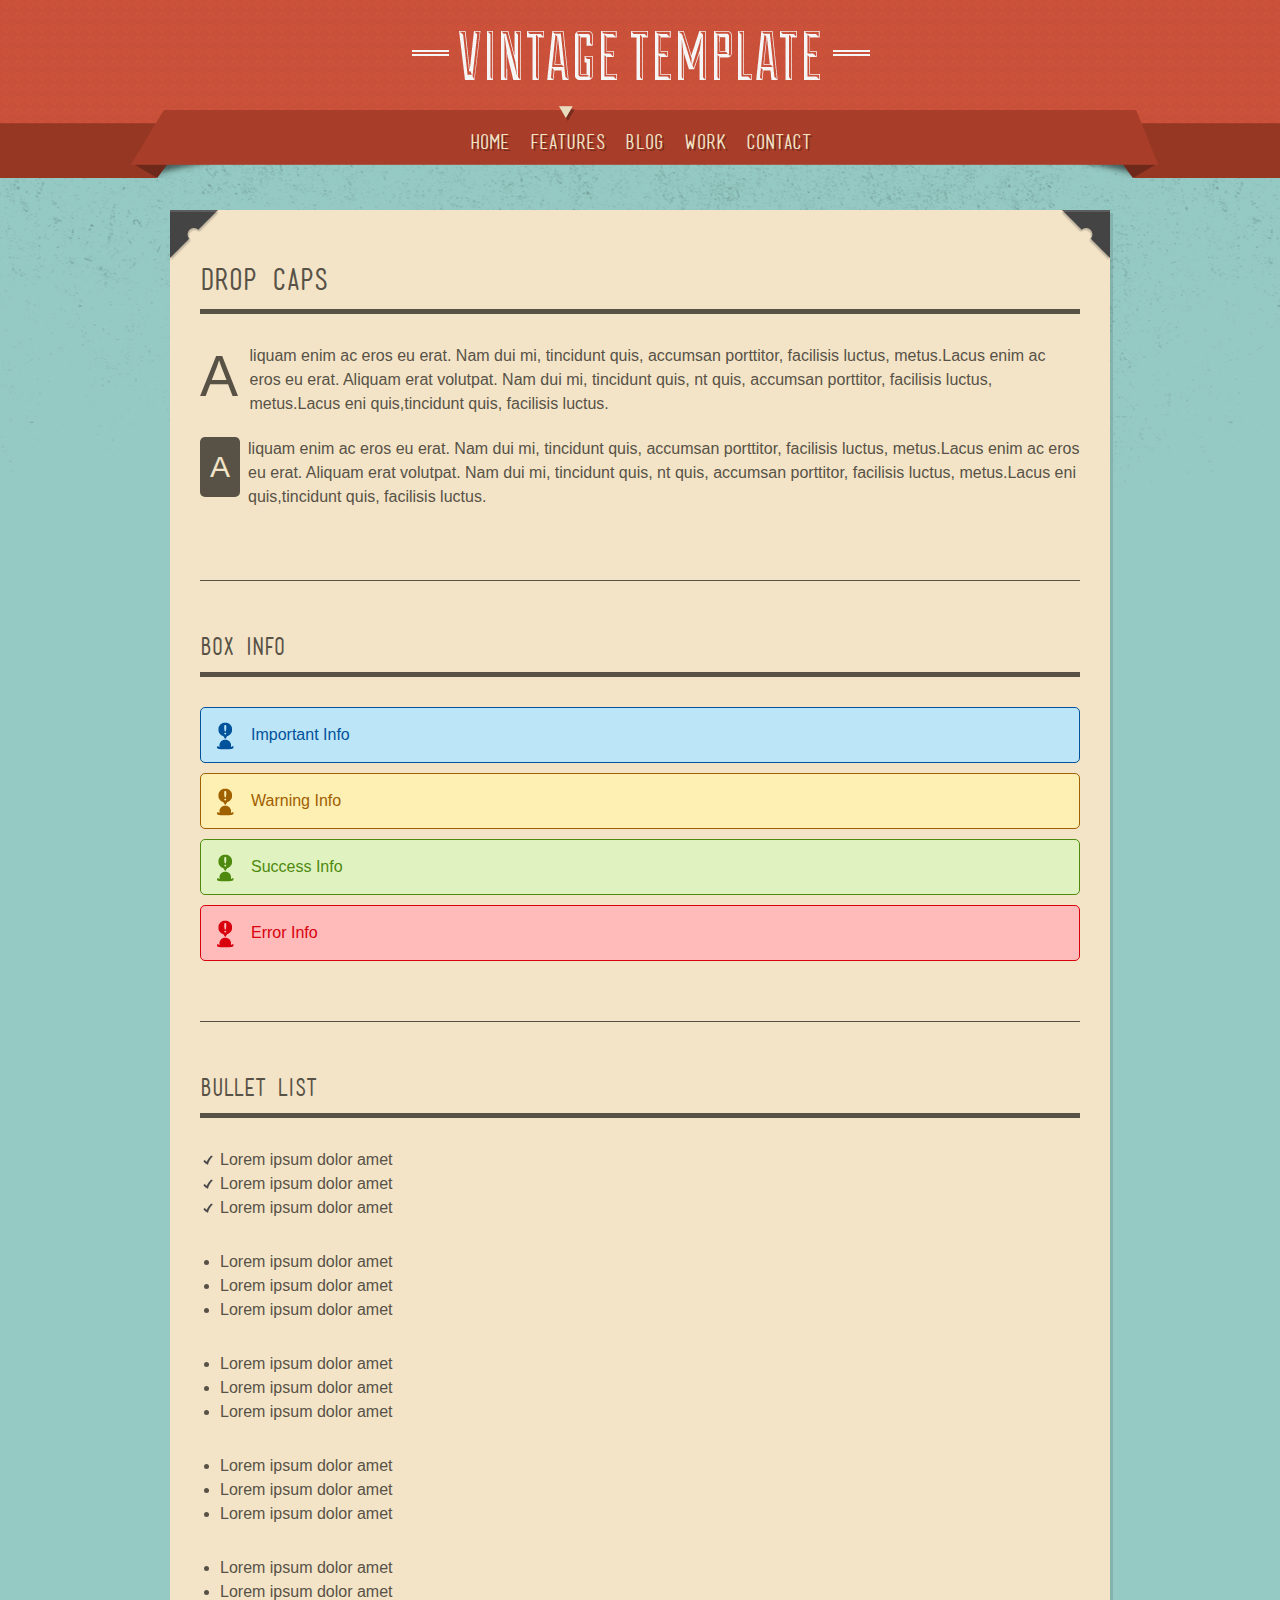
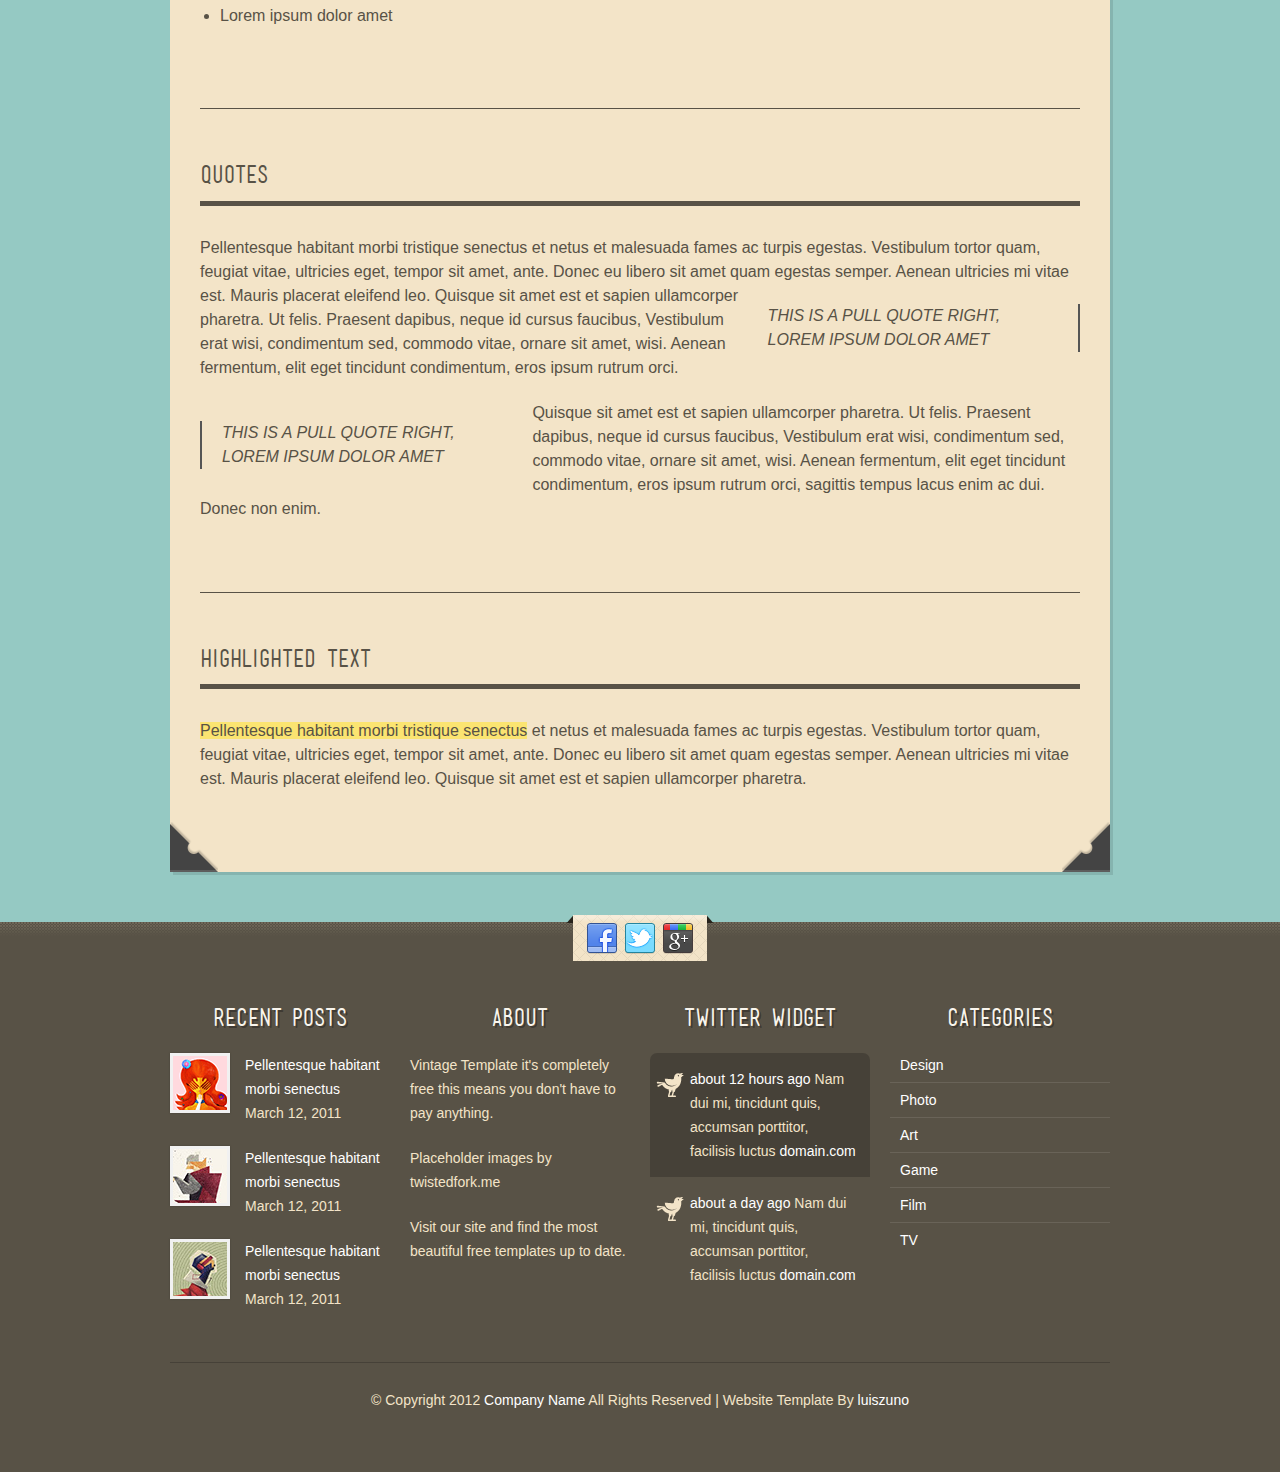
<file: page-typography.html>
<!doctype html>
<!--[if lt IE 7]> <html class="no-js lt-ie9 lt-ie8 lt-ie7" lang="en"> <![endif]-->
<!--[if IE 7]>    <html class="no-js lt-ie9 lt-ie8" lang="en"> <![endif]-->
<!--[if IE 8]>    <html class="no-js lt-ie9" lang="en"> <![endif]-->
<!--[if gt IE 8]><!-->
<html class="no-js" lang="en">
<!--<![endif]-->
<head>
<title>Vintage | Page - Typography</title>
<meta charset="utf-8">
<meta name="viewport" content="width=device-width, initial-scale=1">
<link rel="stylesheet" href="css/superfish.css" media="screen">
<link rel="stylesheet" href="css/nivo-slider.css" media="all">
<link rel="stylesheet" href="css/tweet.css" media="all">
<link rel="stylesheet" href="css/style.css">
<link rel="stylesheet" href="css/lessframework.css" media="all">
<script src="js/modernizr-2.5.3.min.js"></script>
</head>
<body>
<!-- HEADER -->
<header>
  <!-- header wrapper -->
  <div class="wrapper cf">
    <div id="logo"> <a href="index.html" ><img src="img/logo.png" alt=""></a> </div>
  </div>
  <!-- ENDS header wrapper -->
  <!-- nav -->
  <nav class="cf">
    <div class="wrapper cf">
      <ul id="nav" class="sf-menu">
        <li><a href="index.html">HOME<i><b></b></i></a></li>
        <li class="current-menu-item"><a href="page.html">FEATURES<i><b></b></i></a>
          <ul>
            <li><a href="page.html">Columns</a></li>
            <li><a href="page-typography.html">Typography</a></li>
            <li><a href="page-elements.html">Elements</a></li>
          </ul>
        </li>
        <li><a href="blog.html">BLOG<i><b></b></i></a></li>
        <li><a href="portfolio.html">WORK<i><b></b></i></a></li>
        <li><a href="contact.html">CONTACT<i><b></b></i></a></li>
      </ul>
      <div id="combo-holder"></div>
    </div>
  </nav>
  <!-- ends nav -->
</header>
<!-- ENDS HEADER -->
<!-- MAIN -->
<div role="main" id="main">
  <div class="wrapper">
    <!-- page-content -->
    <div class="page-content">
      <!-- entry-content -->
      <div class="entry-content cf">
        <!-- Dropcaps -->
        <h3 class="heading">Drop caps</h3>
        <p class="dropcap">Aliquam enim ac eros eu erat. Nam dui mi, tincidunt quis, accumsan porttitor, facilisis luctus, metus.Lacus enim ac eros eu erat. Aliquam erat volutpat. Nam dui mi, tincidunt quis, nt quis, accumsan porttitor, facilisis luctus, metus.Lacus eni quis,tincidunt quis, facilisis luctus.</p>
        <p class="dropcap dark">Aliquam enim ac eros eu erat. Nam dui mi, tincidunt quis, accumsan porttitor, facilisis luctus, metus.Lacus enim ac eros eu erat. Aliquam erat volutpat. Nam dui mi, tincidunt quis, nt quis, accumsan porttitor, facilisis luctus, metus.Lacus eni quis,tincidunt quis, facilisis luctus.</p>
        <!-- ENDS Dropcaps -->
        <div class="block-divider"></div>
        <!-- Infos -->
        <h4 class="heading">Box Info</h4>
        <p class="infobox-info">Important Info</p>
        <p class="infobox-warning">Warning Info</p>
        <p class="infobox-success">Success Info</p>
        <p class="infobox-error">Error Info</p>
        <!-- ENDS Infos -->
        <div class="block-divider"></div>
        <!-- Lists -->
        <h4 class="heading">Bullet list</h4>
        <div class="lists-check">
          <ul>
            <li>Lorem ipsum dolor amet</li>
            <li>Lorem ipsum dolor amet</li>
            <li>Lorem ipsum dolor amet</li>
          </ul>
        </div>
        <div class="lists-arrow">
          <ul>
            <li>Lorem ipsum dolor amet</li>
            <li>Lorem ipsum dolor amet</li>
            <li>Lorem ipsum dolor amet</li>
          </ul>
        </div>
        <div class="lists-plus">
          <ul>
            <li>Lorem ipsum dolor amet</li>
            <li>Lorem ipsum dolor amet</li>
            <li>Lorem ipsum dolor amet</li>
          </ul>
        </div>
        <div class="lists-star">
          <ul>
            <li>Lorem ipsum dolor amet</li>
            <li>Lorem ipsum dolor amet</li>
            <li>Lorem ipsum dolor amet</li>
          </ul>
        </div>
        <div class="lists-heart">
          <ul>
            <li>Lorem ipsum dolor amet</li>
            <li>Lorem ipsum dolor amet</li>
            <li>Lorem ipsum dolor amet</li>
          </ul>
        </div>
        <!-- ENDS  Lists -->
        <div class="block-divider"></div>
        <!-- Quotes -->
        <h4 class="heading">Quotes</h4>
        <p>Pellentesque habitant morbi tristique senectus et netus et malesuada fames ac turpis egestas. Vestibulum tortor quam, feugiat vitae, ultricies eget, tempor sit amet, ante. Donec eu libero sit amet quam egestas semper. Aenean ultricies mi vitae est. Mauris placerat eleifend leo.<span class="pullquote-right">THIS IS A PULL QUOTE RIGHT, LOREM IPSUM DOLOR AMET</span> Quisque sit amet est et sapien ullamcorper pharetra. Ut felis. Praesent dapibus, neque id cursus faucibus, Vestibulum erat wisi, condimentum sed, commodo vitae, ornare sit amet, wisi. Aenean fermentum, elit eget tincidunt condimentum, eros ipsum rutrum orci.</p>
        <p><span class="pullquote-left">THIS IS A PULL QUOTE RIGHT, LOREM IPSUM DOLOR AMET</span> Quisque sit amet est et sapien ullamcorper pharetra. Ut felis. Praesent dapibus, neque id cursus faucibus, Vestibulum erat wisi, condimentum sed, commodo vitae, ornare sit amet, wisi. Aenean fermentum, elit eget tincidunt condimentum, eros ipsum rutrum orci, sagittis tempus lacus enim ac dui. Donec non enim.</p>
        <!-- ENDS Quotes -->
        <div class="block-divider"></div>
        <!-- Highlight -->
        <h4 class="heading">Highlighted text</h4>
        <p><span class="highlight">Pellentesque habitant morbi tristique senectus</span> et netus et malesuada fames ac turpis egestas. Vestibulum tortor quam, feugiat vitae, ultricies eget, tempor sit amet, ante. Donec eu libero sit amet quam egestas semper. Aenean ultricies mi vitae est. Mauris placerat eleifend leo. Quisque sit amet est et sapien ullamcorper pharetra.</p>
      </div>
      <!-- ENDS entry-content -->
      <div class="c-1"></div>
      <div class="c-2"></div>
      <div class="c-3"></div>
      <div class="c-4"></div>
    </div>
    <!-- ENDS page-content -->
  </div>
</div>
<!-- ENDS MAIN -->
<footer>
  <!-- wrapper -->
  <div class="wrapper cf">
    <!-- social -->
    <div class="sb-holder cf">
      <ul id="social-bar" class="cf">
        <li class="left-corner"><i></i></li>
        <li><a href="#" title="Become a fan"><img src="img/social/Facebook.png" alt=""></a></li>
        <li><a href="#" title="Follow my tweets"><img src="img/social/Twitter.png" alt=""></a></li>
        <li><a href="#" title="Add to the circle"><img src="img/social/Google+.png" alt=""></a></li>
        <li class="right-corner"><i></i></li>
      </ul>
    </div>
    <!-- ENDS social -->
    <!-- widgets -->
    <ul  class="widget-cols cf">
      <li class="first-col">
        <div class="widget-block">
          <h4>RECENT POSTS</h4>
          <div class="recent-post cf"> <a href="#" class="thumb"><img src="img/dummies/54x54.gif" alt=""></a>
            <div class="post-head"> <a href="#">Pellentesque habitant morbi senectus </a><span> March 12, 2011</span> </div>
          </div>
          <div class="recent-post cf"> <a href="#" class="thumb"><img src="img/dummies/54x54b.gif" alt=""></a>
            <div class="post-head"> <a href="#">Pellentesque habitant morbi senectus</a><span> March 12, 2011</span> </div>
          </div>
          <div class="recent-post cf"> <a href="#" class="thumb"><img src="img/dummies/54x54c.gif" alt=""></a>
            <div class="post-head"> <a href="#">Pellentesque habitant morbi senectus</a><span> March 12, 2011</span> </div>
          </div>
        </div>
      </li>
      <li class="second-col">
        <div class="widget-block">
          <h4>ABOUT</h4>
          <p>Vintage Template it's completely free this means you don't have to pay anything.</p>
          <p>Placeholder images by twistedfork.me</p>
          <p>Visit our site and find the most beautiful free templates up to date.</p>
        </div>
      </li>
      <li class="third-col">
        <div class="widget-block">
          <div id="tweets" class="footer-col tweet">
            <h4>TWITTER WIDGET</h4>
            <ul class="tweet_list">
              <li class="tweet_first tweet_odd"><span class="tweet_time"><a href="#">about 12 hours ago</a></span> <span class="tweet_text">Nam dui mi, tincidunt quis, accumsan porttitor, facilisis luctus <a href="#">domain.com</a></span></li>
              <li class="tweet_even"><span class="tweet_time"><a href="#">about a day ago</a></span> <span class="tweet_text">Nam dui mi, tincidunt quis, accumsan porttitor, facilisis luctus <a href="#">domain.com</a></span></li>
            </ul>
          </div>
        </div>
      </li>
      <li class="fourth-col">
        <div class="widget-block">
          <h4>CATEGORIES</h4>
          <ul>
            <li class="cat-item"><a href="#">Design</a></li>
            <li class="cat-item"><a href="#">Photo</a></li>
            <li class="cat-item"><a href="#">Art</a></li>
            <li class="cat-item"><a href="#">Game</a></li>
            <li class="cat-item"><a href="#">Film</a></li>
            <li class="cat-item"><a href="#">TV</a></li>
          </ul>
        </div>
      </li>
    </ul>
    <!-- ENDS widgets -->
    <div id="footer-bottom">&copy; Copyright 2012 <a href="#">Company Name</a> All Rights Reserved | Website Template By <a target="_blank" href="http://www.luiszuno.com">luiszuno</a></div>
  </div>
  <!-- ENDS wrapper -->
</footer>
<!-- JavaScript at the bottom for fast page loading -->
<script src="js/jquery-1.7.1.min.js"></script>
<!-- scripts concatenated and minified via build script -->
<script src="js/custom.js"></script>
<!-- superfish -->
<script src="js/superfish-1.4.8/js/hoverIntent.js"></script>
<script src="js/superfish-1.4.8/js/superfish.js"></script>
<script src="js/superfish-1.4.8/js/supersubs.js"></script>
<!-- ENDS superfish -->
<script src="js/jquery.isotope.min.js"></script>
<script src="js/jquery.nivo.slider.js"></script>
<script src="js/css3-mediaqueries.js"></script>
<script src="js/tabs.js"></script>
<script src="js/poshytip-1.1/src/jquery.poshytip.min.js"></script>
<!-- end scripts -->
</body>
</html>
</file>
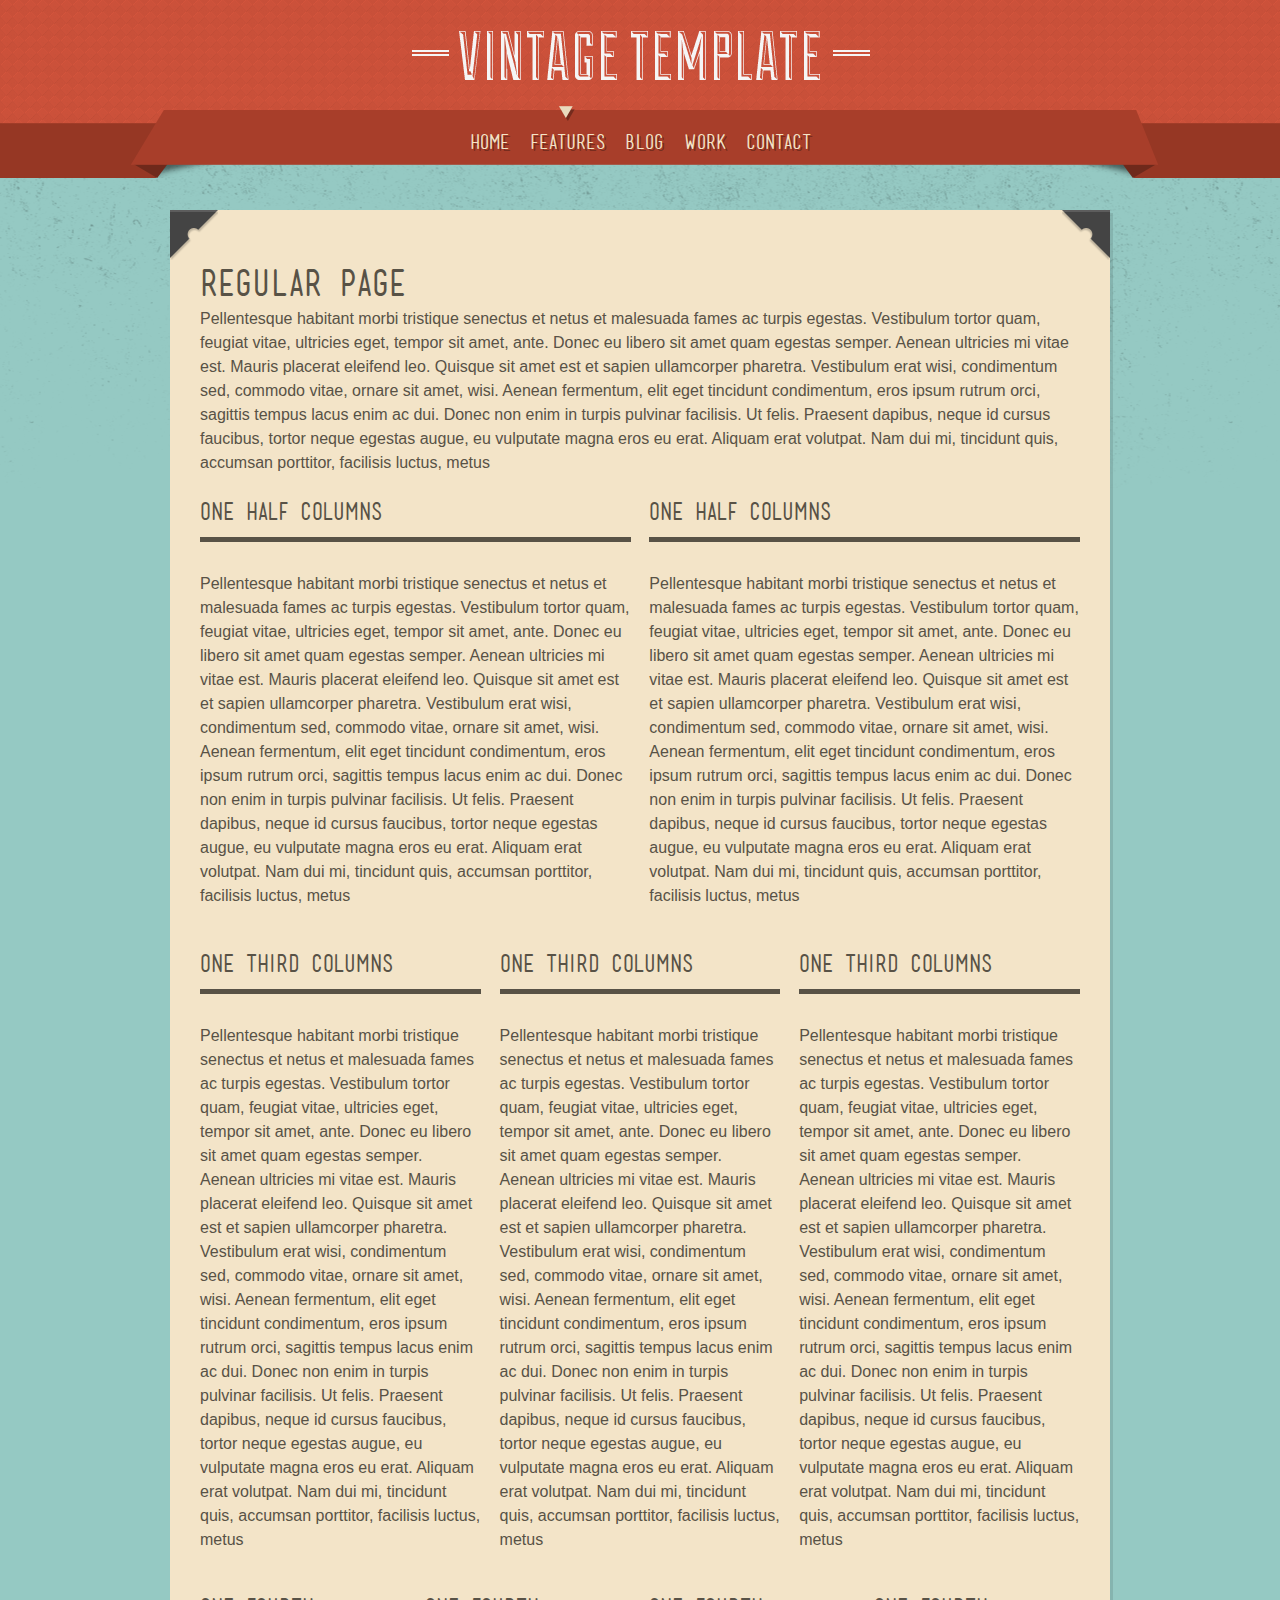
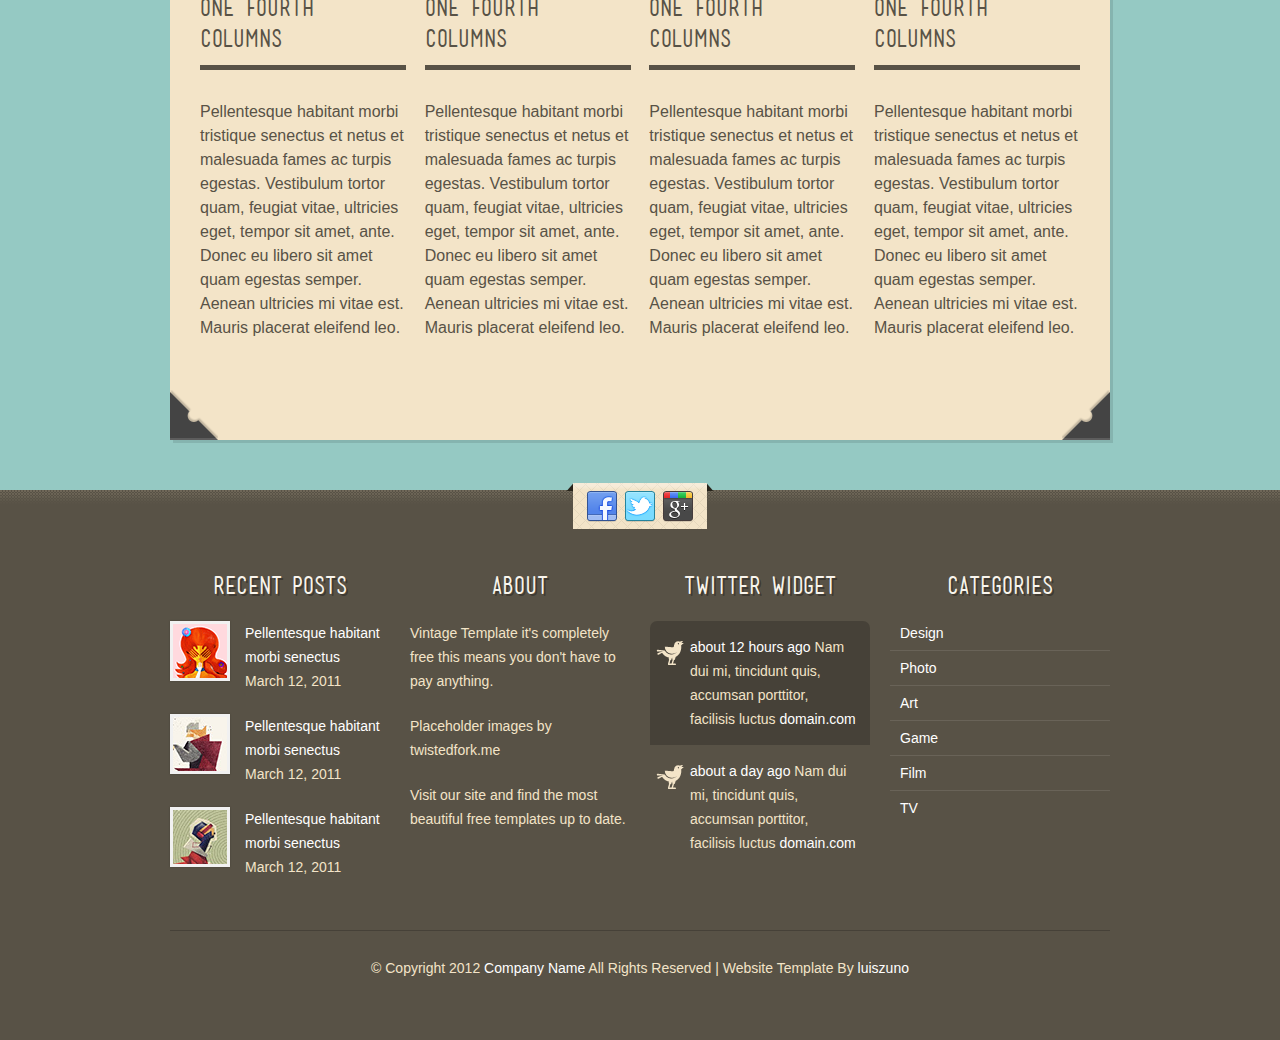
<file: page.html>
<!doctype html>
<!--[if lt IE 7]> <html class="no-js lt-ie9 lt-ie8 lt-ie7" lang="en"> <![endif]-->
<!--[if IE 7]>    <html class="no-js lt-ie9 lt-ie8" lang="en"> <![endif]-->
<!--[if IE 8]>    <html class="no-js lt-ie9" lang="en"> <![endif]-->
<!--[if gt IE 8]><!-->
<html class="no-js" lang="en">
<!--<![endif]-->
<head>
<title>Vintage | Page</title>
<meta charset="utf-8">
<meta name="viewport" content="width=device-width, initial-scale=1">
<link rel="stylesheet" href="css/superfish.css" media="screen">
<link rel="stylesheet" href="css/nivo-slider.css" media="all">
<link rel="stylesheet" href="css/tweet.css" media="all">
<link rel="stylesheet" href="css/style.css">
<link rel="stylesheet" href="css/lessframework.css" media="all">
<script src="js/modernizr-2.5.3.min.js"></script>
</head>
<body>
<!-- HEADER -->
<header>
  <!-- header wrapper -->
  <div class="wrapper cf">
    <div id="logo"> <a href="index.html" ><img src="img/logo.png" alt=""></a> </div>
  </div>
  <!-- ENDS header wrapper -->
  <!-- nav -->
  <nav class="cf">
    <div class="wrapper cf">
      <ul id="nav" class="sf-menu">
        <li><a href="index.html">HOME<i><b></b></i></a></li>
        <li class="current-menu-item"><a href="page.html">FEATURES<i><b></b></i></a>
          <ul>
            <li><a href="page.html">Columns</a></li>
            <li><a href="page-typography.html">Typography</a></li>
            <li><a href="page-elements.html">Elements</a></li>
          </ul>
        </li>
        <li><a href="blog.html">BLOG<i><b></b></i></a></li>
        <li><a href="portfolio.html">WORK<i><b></b></i></a></li>
        <li><a href="contact.html">CONTACT<i><b></b></i></a></li>
      </ul>
      <div id="combo-holder"></div>
    </div>
  </nav>
  <!-- ends nav -->
</header>
<!-- ENDS HEADER -->
<!-- MAIN -->
<div role="main" id="main">
  <div class="wrapper">
    <!-- page-content -->
    <div class="page-content">
      <!-- entry-content -->
      <div class="entry-content cf">
        <h2>REGULAR PAGE</h2>
        <p>Pellentesque habitant morbi tristique senectus et netus et malesuada fames ac turpis egestas. Vestibulum tortor quam, feugiat vitae, ultricies eget, tempor sit amet, ante. Donec eu libero sit amet quam egestas semper. Aenean ultricies mi vitae est. Mauris placerat eleifend leo. Quisque sit amet est et sapien ullamcorper pharetra. Vestibulum erat wisi, condimentum sed, commodo vitae, ornare sit amet, wisi. Aenean fermentum, elit eget tincidunt condimentum, eros ipsum rutrum orci, sagittis tempus lacus enim ac dui. Donec non enim in turpis pulvinar facilisis. Ut felis. Praesent dapibus, neque id cursus faucibus, tortor neque egestas augue, eu vulputate magna eros eu erat. Aliquam erat volutpat. Nam dui mi, tincidunt quis, accumsan porttitor, facilisis luctus, metus</p>
        <!-- 2 cols -->
        <div class="one-half">
          <h4 class="heading">One half columns</h4>
          Pellentesque habitant morbi tristique senectus et netus et malesuada fames ac turpis egestas. Vestibulum tortor quam, feugiat vitae, ultricies eget, tempor sit amet, ante. Donec eu libero sit amet quam egestas semper. Aenean ultricies mi vitae est. Mauris placerat eleifend leo. Quisque sit amet est et sapien ullamcorper pharetra. Vestibulum erat wisi, condimentum sed, commodo vitae, ornare sit amet, wisi. Aenean fermentum, elit eget tincidunt condimentum, eros ipsum rutrum orci, sagittis tempus lacus enim ac dui. Donec non enim in turpis pulvinar facilisis. Ut felis. Praesent dapibus, neque id cursus faucibus, tortor neque egestas augue, eu vulputate magna eros eu erat. Aliquam erat volutpat. Nam dui mi, tincidunt quis, accumsan porttitor, facilisis luctus, metus </div>
        <div class="one-half last">
          <h4 class="heading">One half columns</h4>
          Pellentesque habitant morbi tristique senectus et netus et malesuada fames ac turpis egestas. Vestibulum tortor quam, feugiat vitae, ultricies eget, tempor sit amet, ante. Donec eu libero sit amet quam egestas semper. Aenean ultricies mi vitae est. Mauris placerat eleifend leo. Quisque sit amet est et sapien ullamcorper pharetra. Vestibulum erat wisi, condimentum sed, commodo vitae, ornare sit amet, wisi. Aenean fermentum, elit eget tincidunt condimentum, eros ipsum rutrum orci, sagittis tempus lacus enim ac dui. Donec non enim in turpis pulvinar facilisis. Ut felis. Praesent dapibus, neque id cursus faucibus, tortor neque egestas augue, eu vulputate magna eros eu erat. Aliquam erat volutpat. Nam dui mi, tincidunt quis, accumsan porttitor, facilisis luctus, metus </div>
        <div class="clearfix"></div>
        <!-- ENDS 2 cols -->
        <!-- 3 cols -->
        <div class="one-third">
          <h4 class="heading">One third columns</h4>
          Pellentesque habitant morbi tristique senectus et netus et malesuada fames ac turpis egestas. Vestibulum tortor quam, feugiat vitae, ultricies eget, tempor sit amet, ante. Donec eu libero sit amet quam egestas semper. Aenean ultricies mi vitae est. Mauris placerat eleifend leo. Quisque sit amet est et sapien ullamcorper pharetra. Vestibulum erat wisi, condimentum sed, commodo vitae, ornare sit amet, wisi. Aenean fermentum, elit eget tincidunt condimentum, eros ipsum rutrum orci, sagittis tempus lacus enim ac dui. Donec non enim in turpis pulvinar facilisis. Ut felis. Praesent dapibus, neque id cursus faucibus, tortor neque egestas augue, eu vulputate magna eros eu erat. Aliquam erat volutpat. Nam dui mi, tincidunt quis, accumsan porttitor, facilisis luctus, metus </div>
        <div class="one-third">
          <h4 class="heading">One third columns</h4>
          Pellentesque habitant morbi tristique senectus et netus et malesuada fames ac turpis egestas. Vestibulum tortor quam, feugiat vitae, ultricies eget, tempor sit amet, ante. Donec eu libero sit amet quam egestas semper. Aenean ultricies mi vitae est. Mauris placerat eleifend leo. Quisque sit amet est et sapien ullamcorper pharetra. Vestibulum erat wisi, condimentum sed, commodo vitae, ornare sit amet, wisi. Aenean fermentum, elit eget tincidunt condimentum, eros ipsum rutrum orci, sagittis tempus lacus enim ac dui. Donec non enim in turpis pulvinar facilisis. Ut felis. Praesent dapibus, neque id cursus faucibus, tortor neque egestas augue, eu vulputate magna eros eu erat. Aliquam erat volutpat. Nam dui mi, tincidunt quis, accumsan porttitor, facilisis luctus, metus </div>
        <div class="one-third last">
          <h4 class="heading">One third columns</h4>
          Pellentesque habitant morbi tristique senectus et netus et malesuada fames ac turpis egestas. Vestibulum tortor quam, feugiat vitae, ultricies eget, tempor sit amet, ante. Donec eu libero sit amet quam egestas semper. Aenean ultricies mi vitae est. Mauris placerat eleifend leo. Quisque sit amet est et sapien ullamcorper pharetra. Vestibulum erat wisi, condimentum sed, commodo vitae, ornare sit amet, wisi. Aenean fermentum, elit eget tincidunt condimentum, eros ipsum rutrum orci, sagittis tempus lacus enim ac dui. Donec non enim in turpis pulvinar facilisis. Ut felis. Praesent dapibus, neque id cursus faucibus, tortor neque egestas augue, eu vulputate magna eros eu erat. Aliquam erat volutpat. Nam dui mi, tincidunt quis, accumsan porttitor, facilisis luctus, metus </div>
        <div class="clearfix"></div>
        <!-- ENDS 3 cols -->
        <!-- 4 cols -->
        <div class="one-fourth">
          <h4 class="heading">One fourth columns</h4>
          Pellentesque habitant morbi tristique senectus et netus et malesuada fames ac turpis egestas. Vestibulum tortor quam, feugiat vitae, ultricies eget, tempor sit amet, ante. Donec eu libero sit amet quam egestas semper. Aenean ultricies mi vitae est. Mauris placerat eleifend leo. </div>
        <div class="one-fourth">
          <h4 class="heading">One fourth columns</h4>
          Pellentesque habitant morbi tristique senectus et netus et malesuada fames ac turpis egestas. Vestibulum tortor quam, feugiat vitae, ultricies eget, tempor sit amet, ante. Donec eu libero sit amet quam egestas semper. Aenean ultricies mi vitae est. Mauris placerat eleifend leo. </div>
        <div class="one-fourth">
          <h4 class="heading">One fourth columns</h4>
          Pellentesque habitant morbi tristique senectus et netus et malesuada fames ac turpis egestas. Vestibulum tortor quam, feugiat vitae, ultricies eget, tempor sit amet, ante. Donec eu libero sit amet quam egestas semper. Aenean ultricies mi vitae est. Mauris placerat eleifend leo. </div>
        <div class="one-fourth last">
          <h4 class="heading">One fourth columns</h4>
          Pellentesque habitant morbi tristique senectus et netus et malesuada fames ac turpis egestas. Vestibulum tortor quam, feugiat vitae, ultricies eget, tempor sit amet, ante. Donec eu libero sit amet quam egestas semper. Aenean ultricies mi vitae est. Mauris placerat eleifend leo. </div>
        <div class="clearfix"></div>
        <!-- ENDS 4 cols -->
      </div>
      <!-- ENDS entry-content -->
      <div class="c-1"></div>
      <div class="c-2"></div>
      <div class="c-3"></div>
      <div class="c-4"></div>
    </div>
    <!-- ENDS page-content -->
  </div>
</div>
<!-- ENDS MAIN -->
<footer>
  <!-- wrapper -->
  <div class="wrapper cf">
    <!-- social -->
    <div class="sb-holder cf">
      <ul id="social-bar" class="cf">
        <li class="left-corner"><i></i></li>
        <li><a href="#" title="Become a fan"><img src="img/social/Facebook.png" alt=""></a></li>
        <li><a href="#" title="Follow my tweets"><img src="img/social/Twitter.png" alt=""></a></li>
        <li><a href="#" title="Add to the circle"><img src="img/social/Google+.png" alt=""></a></li>
        <li class="right-corner"><i></i></li>
      </ul>
    </div>
    <!-- ENDS social -->
    <!-- widgets -->
    <ul  class="widget-cols cf">
      <li class="first-col">
        <div class="widget-block">
          <h4>RECENT POSTS</h4>
          <div class="recent-post cf"> <a href="#" class="thumb"><img src="img/dummies/54x54.gif" alt=""></a>
            <div class="post-head"> <a href="#">Pellentesque habitant morbi senectus </a><span> March 12, 2011</span> </div>
          </div>
          <div class="recent-post cf"> <a href="#" class="thumb"><img src="img/dummies/54x54b.gif" alt=""></a>
            <div class="post-head"> <a href="#">Pellentesque habitant morbi senectus</a><span> March 12, 2011</span> </div>
          </div>
          <div class="recent-post cf"> <a href="#" class="thumb"><img src="img/dummies/54x54c.gif" alt=""></a>
            <div class="post-head"> <a href="#">Pellentesque habitant morbi senectus</a><span> March 12, 2011</span> </div>
          </div>
        </div>
      </li>
      <li class="second-col">
        <div class="widget-block">
          <h4>ABOUT</h4>
          <p>Vintage Template it's completely free this means you don't have to pay anything.</p>
          <p>Placeholder images by twistedfork.me</p>
          <p>Visit our site and find the most beautiful free templates up to date.</p>
        </div>
      </li>
      <li class="third-col">
        <div class="widget-block">
          <div id="tweets" class="footer-col tweet">
            <h4>TWITTER WIDGET</h4>
            <ul class="tweet_list">
              <li class="tweet_first tweet_odd"><span class="tweet_time"><a href="#">about 12 hours ago</a></span> <span class="tweet_text">Nam dui mi, tincidunt quis, accumsan porttitor, facilisis luctus <a href="#">domain.com</a></span></li>
              <li class="tweet_even"><span class="tweet_time"><a href="#">about a day ago</a></span> <span class="tweet_text">Nam dui mi, tincidunt quis, accumsan porttitor, facilisis luctus <a href="#">domain.com</a></span></li>
            </ul>
          </div>
        </div>
      </li>
      <li class="fourth-col">
        <div class="widget-block">
          <h4>CATEGORIES</h4>
          <ul>
            <li class="cat-item"><a href="#">Design</a></li>
            <li class="cat-item"><a href="#">Photo</a></li>
            <li class="cat-item"><a href="#">Art</a></li>
            <li class="cat-item"><a href="#">Game</a></li>
            <li class="cat-item"><a href="#">Film</a></li>
            <li class="cat-item"><a href="#">TV</a></li>
          </ul>
        </div>
      </li>
    </ul>
    <!-- ENDS widgets -->
    <div id="footer-bottom">&copy; Copyright 2012 <a href="#">Company Name</a> All Rights Reserved | Website Template By <a target="_blank" href="http://www.luiszuno.com">luiszuno</a></div>
  </div>
  <!-- ENDS wrapper -->
</footer>
<!-- JavaScript at the bottom for fast page loading -->
<script src="js/jquery-1.7.1.min.js"></script>
<!-- scripts concatenated and minified via build script -->
<script src="js/custom.js"></script>
<!-- superfish -->
<script src="js/superfish-1.4.8/js/hoverIntent.js"></script>
<script src="js/superfish-1.4.8/js/superfish.js"></script>
<script src="js/superfish-1.4.8/js/supersubs.js"></script>
<!-- ENDS superfish -->
<script src="js/jquery.isotope.min.js"></script>
<script src="js/jquery.nivo.slider.js"></script>
<script src="js/css3-mediaqueries.js"></script>
<script src="js/tabs.js"></script>
<script src="js/poshytip-1.1/src/jquery.poshytip.min.js"></script>
<!-- end scripts -->
</body>
</html>
</file>
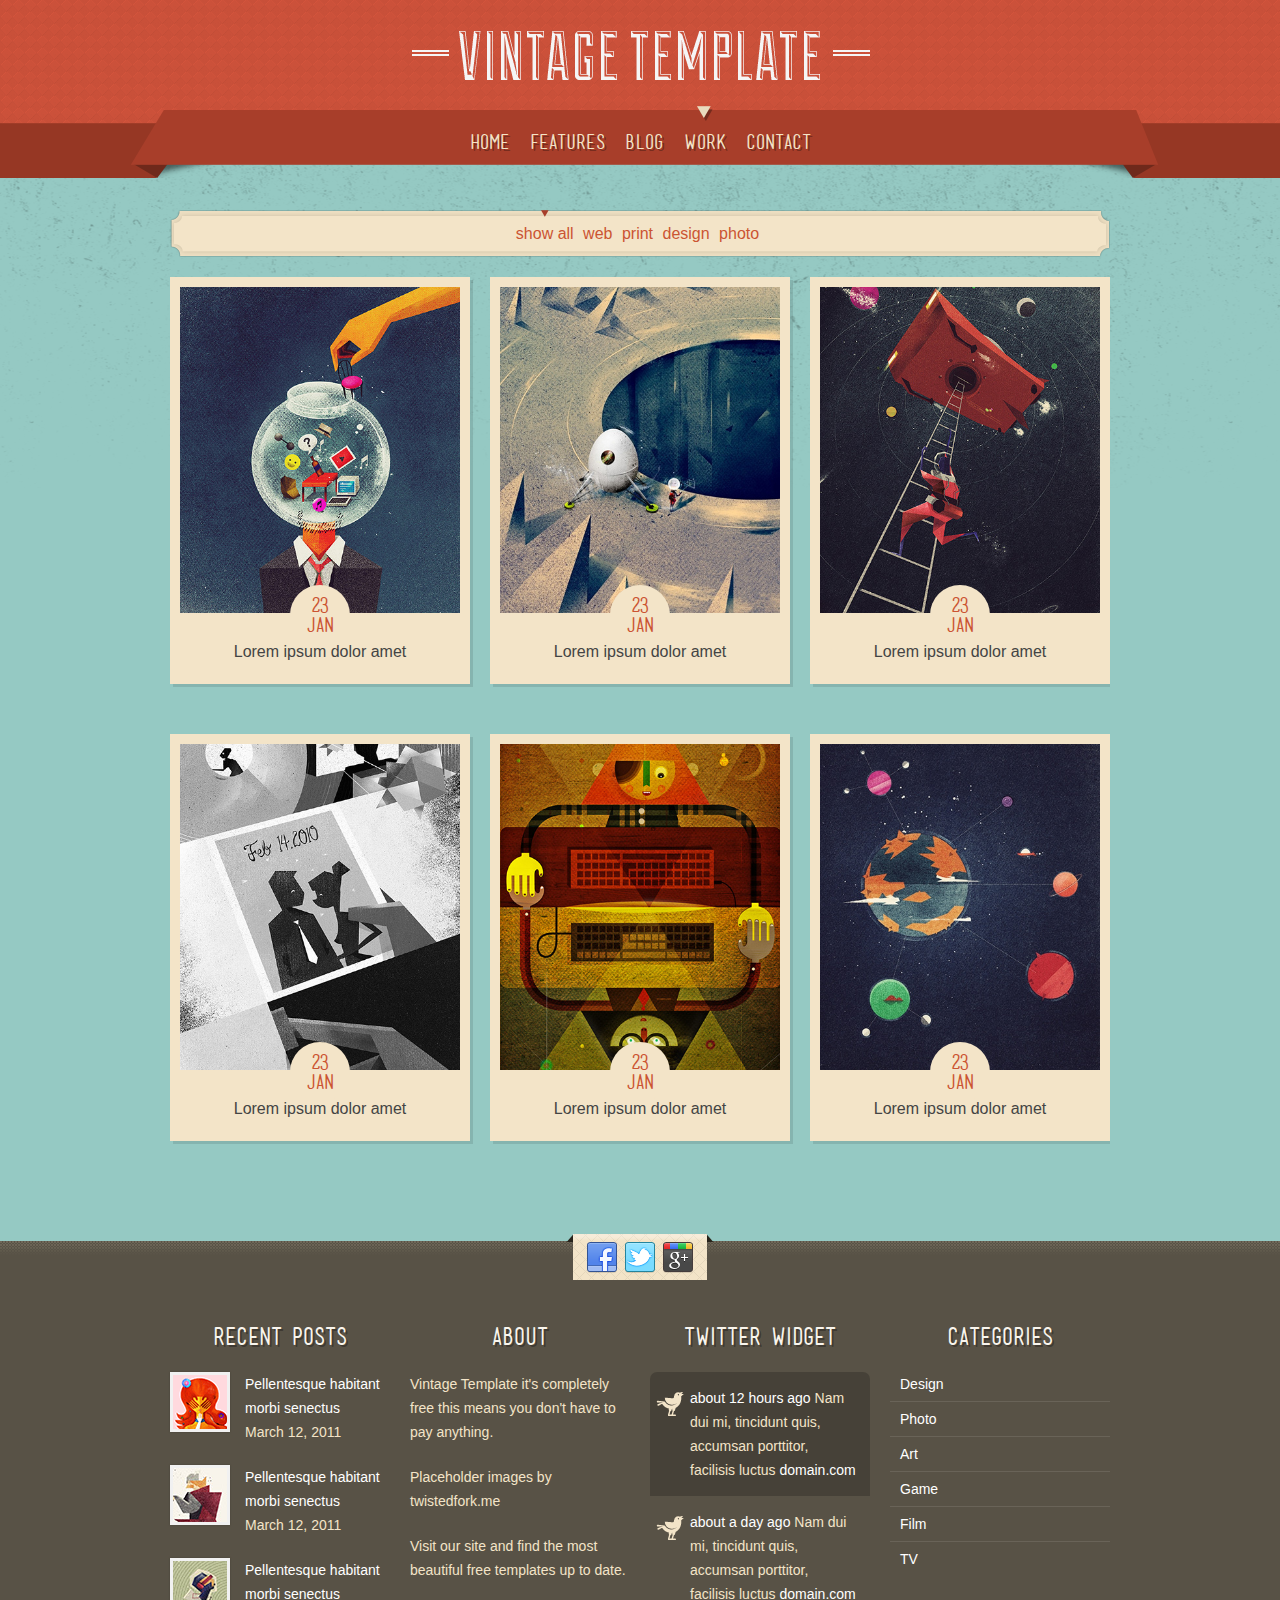
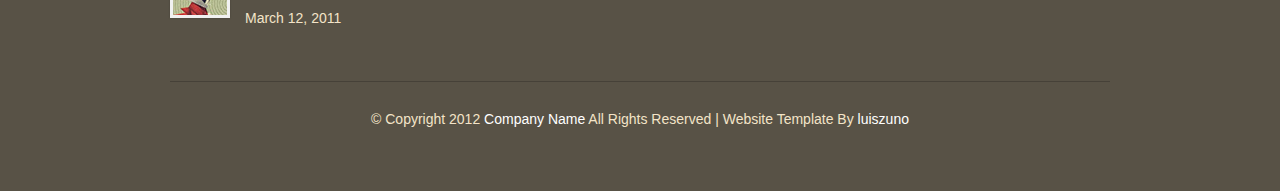
<file: portfolio.html>
<!doctype html>
<!--[if lt IE 7]> <html class="no-js lt-ie9 lt-ie8 lt-ie7" lang="en"> <![endif]-->
<!--[if IE 7]>    <html class="no-js lt-ie9 lt-ie8" lang="en"> <![endif]-->
<!--[if IE 8]>    <html class="no-js lt-ie9" lang="en"> <![endif]-->
<!--[if gt IE 8]><!-->
<html class="no-js" lang="en">
<!--<![endif]-->
<head>
<title>Vintage | Portfolio</title>
<meta charset="utf-8">
<meta name="viewport" content="width=device-width, initial-scale=1">
<link rel="stylesheet" href="css/superfish.css" media="screen">
<link rel="stylesheet" href="css/nivo-slider.css" media="all">
<link rel="stylesheet" href="css/tweet.css" media="all">
<link rel="stylesheet" href="css/style.css">
<link rel="stylesheet" href="css/lessframework.css" media="all">
<script src="js/modernizr-2.5.3.min.js"></script>
</head>
<body>
<!-- HEADER -->
<header>
  <!-- header wrapper -->
  <div class="wrapper cf">
    <div id="logo"> <a href="index.html" ><img src="img/logo.png" alt=""></a> </div>
  </div>
  <!-- ENDS header wrapper -->
  <!-- nav -->
  <nav class="cf">
    <div class="wrapper cf">
      <ul id="nav" class="sf-menu">
        <li><a href="index.html">HOME<i><b></b></i></a></li>
        <li><a href="page.html">FEATURES<i><b></b></i></a>
          <ul>
            <li><a href="page.html">Columns</a></li>
            <li><a href="page-typography.html">Typography</a></li>
            <li><a href="page-elements.html">Elements</a></li>
          </ul>
        </li>
        <li><a href="blog.html">BLOG<i><b></b></i></a></li>
        <li class="current-menu-item"><a href="portfolio.html">WORK<i><b></b></i></a></li>
        <li><a href="contact.html">CONTACT<i><b></b></i></a></li>
      </ul>
      <div id="combo-holder"></div>
    </div>
  </nav>
  <!-- ends nav -->
</header>
<!-- ENDS HEADER -->
<!-- MAIN -->
<div role="main" id="main">
  <div class="wrapper">
    <ul id="filter-buttons">
      <li><a href="#" data-filter="*" class="selected">show all</a></li>
      <li><a href="#" data-filter=".web">web</a></li>
      <li><a href="#" data-filter=".print">print</a></li>
      <li><a href="#" data-filter=".design">design</a></li>
      <li><a href="#" data-filter=".photo">photo</a></li>
    </ul>
    <!-- Filter container -->
    <ul id="filter-container" class="feature cf">
      <li class="web print"> <a href="project.html" class="thumb"><img src="img/dummies/430x500a.jpg" alt="">
        <div class="date"><span class="d">23</span><span class="m">Jan</span></div>
        </a>
        <div class="caption">Lorem ipsum dolor amet</div>
      </li>
      <li class="print"> <a href="project.html" class="thumb"><img src="img/dummies/430x500b.jpg" alt="">
        <div class="date"><span class="d">23</span><span class="m">Jan</span></div>
        </a>
        <div class="caption">Lorem ipsum dolor amet</div>
      </li>
      <li class="web"> <a href="project.html" class="thumb"><img src="img/dummies/430x500c.jpg" alt="">
        <div class="date"><span class="d">23</span><span class="m">Jan</span></div>
        </a>
        <div class="caption">Lorem ipsum dolor amet</div>
      </li>
      <li class="web design photo"> <a href="project.html" class="thumb"><img src="img/dummies/430x500d.jpg" alt="">
        <div class="date"><span class="d">23</span><span class="m">Jan</span></div>
        </a>
        <div class="caption">Lorem ipsum dolor amet</div>
      </li>
      <li class="design"> <a href="project.html" class="thumb"><img src="img/dummies/430x500e.jpg" alt="">
        <div class="date"><span class="d">23</span><span class="m">Jan</span></div>
        </a>
        <div class="caption">Lorem ipsum dolor amet</div>
      </li>
      <li class="print photo"> <a href="project.html" class="thumb"><img src="img/dummies/430x500f.jpg" alt="">
        <div class="date"><span class="d">23</span><span class="m">Jan</span></div>
        </a>
        <div class="caption">Lorem ipsum dolor amet</div>
      </li>
    </ul>
    <!-- ENDS Filter container -->
  </div>
</div>
<!-- ENDS MAIN -->
<footer>
  <!-- wrapper -->
  <div class="wrapper cf">
    <!-- social -->
    <div class="sb-holder cf">
      <ul id="social-bar" class="cf">
        <li class="left-corner"><i></i></li>
        <li><a href="#" title="Become a fan"><img src="img/social/Facebook.png" alt=""></a></li>
        <li><a href="#" title="Follow my tweets"><img src="img/social/Twitter.png" alt=""></a></li>
        <li><a href="#" title="Add to the circle"><img src="img/social/Google+.png" alt=""></a></li>
        <li class="right-corner"><i></i></li>
      </ul>
    </div>
    <!-- ENDS social -->
    <!-- widgets -->
    <ul  class="widget-cols cf">
      <li class="first-col">
        <div class="widget-block">
          <h4>RECENT POSTS</h4>
          <div class="recent-post cf"> <a href="#" class="thumb"><img src="img/dummies/54x54.gif" alt=""></a>
            <div class="post-head"> <a href="#">Pellentesque habitant morbi senectus </a><span> March 12, 2011</span> </div>
          </div>
          <div class="recent-post cf"> <a href="#" class="thumb"><img src="img/dummies/54x54b.gif" alt=""></a>
            <div class="post-head"> <a href="#">Pellentesque habitant morbi senectus</a><span> March 12, 2011</span> </div>
          </div>
          <div class="recent-post cf"> <a href="#" class="thumb"><img src="img/dummies/54x54c.gif" alt=""></a>
            <div class="post-head"> <a href="#">Pellentesque habitant morbi senectus</a><span> March 12, 2011</span> </div>
          </div>
        </div>
      </li>
      <li class="second-col">
        <div class="widget-block">
          <h4>ABOUT</h4>
          <p>Vintage Template it's completely free this means you don't have to pay anything.</p>
          <p>Placeholder images by twistedfork.me</p>
          <p>Visit our site and find the most beautiful free templates up to date.</p>
        </div>
      </li>
      <li class="third-col">
        <div class="widget-block">
          <div id="tweets" class="footer-col tweet">
            <h4>TWITTER WIDGET</h4>
            <ul class="tweet_list">
              <li class="tweet_first tweet_odd"><span class="tweet_time"><a href="#">about 12 hours ago</a></span> <span class="tweet_text">Nam dui mi, tincidunt quis, accumsan porttitor, facilisis luctus <a href="#">domain.com</a></span></li>
              <li class="tweet_even"><span class="tweet_time"><a href="#">about a day ago</a></span> <span class="tweet_text">Nam dui mi, tincidunt quis, accumsan porttitor, facilisis luctus <a href="#">domain.com</a></span></li>
            </ul>
          </div>
        </div>
      </li>
      <li class="fourth-col">
        <div class="widget-block">
          <h4>CATEGORIES</h4>
          <ul>
            <li class="cat-item"><a href="#">Design</a></li>
            <li class="cat-item"><a href="#">Photo</a></li>
            <li class="cat-item"><a href="#">Art</a></li>
            <li class="cat-item"><a href="#">Game</a></li>
            <li class="cat-item"><a href="#">Film</a></li>
            <li class="cat-item"><a href="#">TV</a></li>
          </ul>
        </div>
      </li>
    </ul>
    <!-- ENDS widgets -->
    <div id="footer-bottom">&copy; Copyright 2012 <a href="#">Company Name</a> All Rights Reserved | Website Template By <a target="_blank" href="http://www.luiszuno.com">luiszuno</a></div>
  </div>
  <!-- ENDS wrapper -->
</footer>
<!-- JavaScript at the bottom for fast page loading -->
<script src="js/jquery-1.7.1.min.js"></script>
<!-- scripts concatenated and minified via build script -->
<script src="js/custom.js"></script>
<!-- superfish -->
<script src="js/superfish-1.4.8/js/hoverIntent.js"></script>
<script src="js/superfish-1.4.8/js/superfish.js"></script>
<script src="js/superfish-1.4.8/js/supersubs.js"></script>
<!-- ENDS superfish -->
<script src="js/jquery.isotope.min.js"></script>
<script src="js/jquery.nivo.slider.js"></script>
<script src="js/css3-mediaqueries.js"></script>
<script src="js/tabs.js"></script>
<script src="js/poshytip-1.1/src/jquery.poshytip.min.js"></script>
<!-- end scripts -->
</body>
</html>
</file>
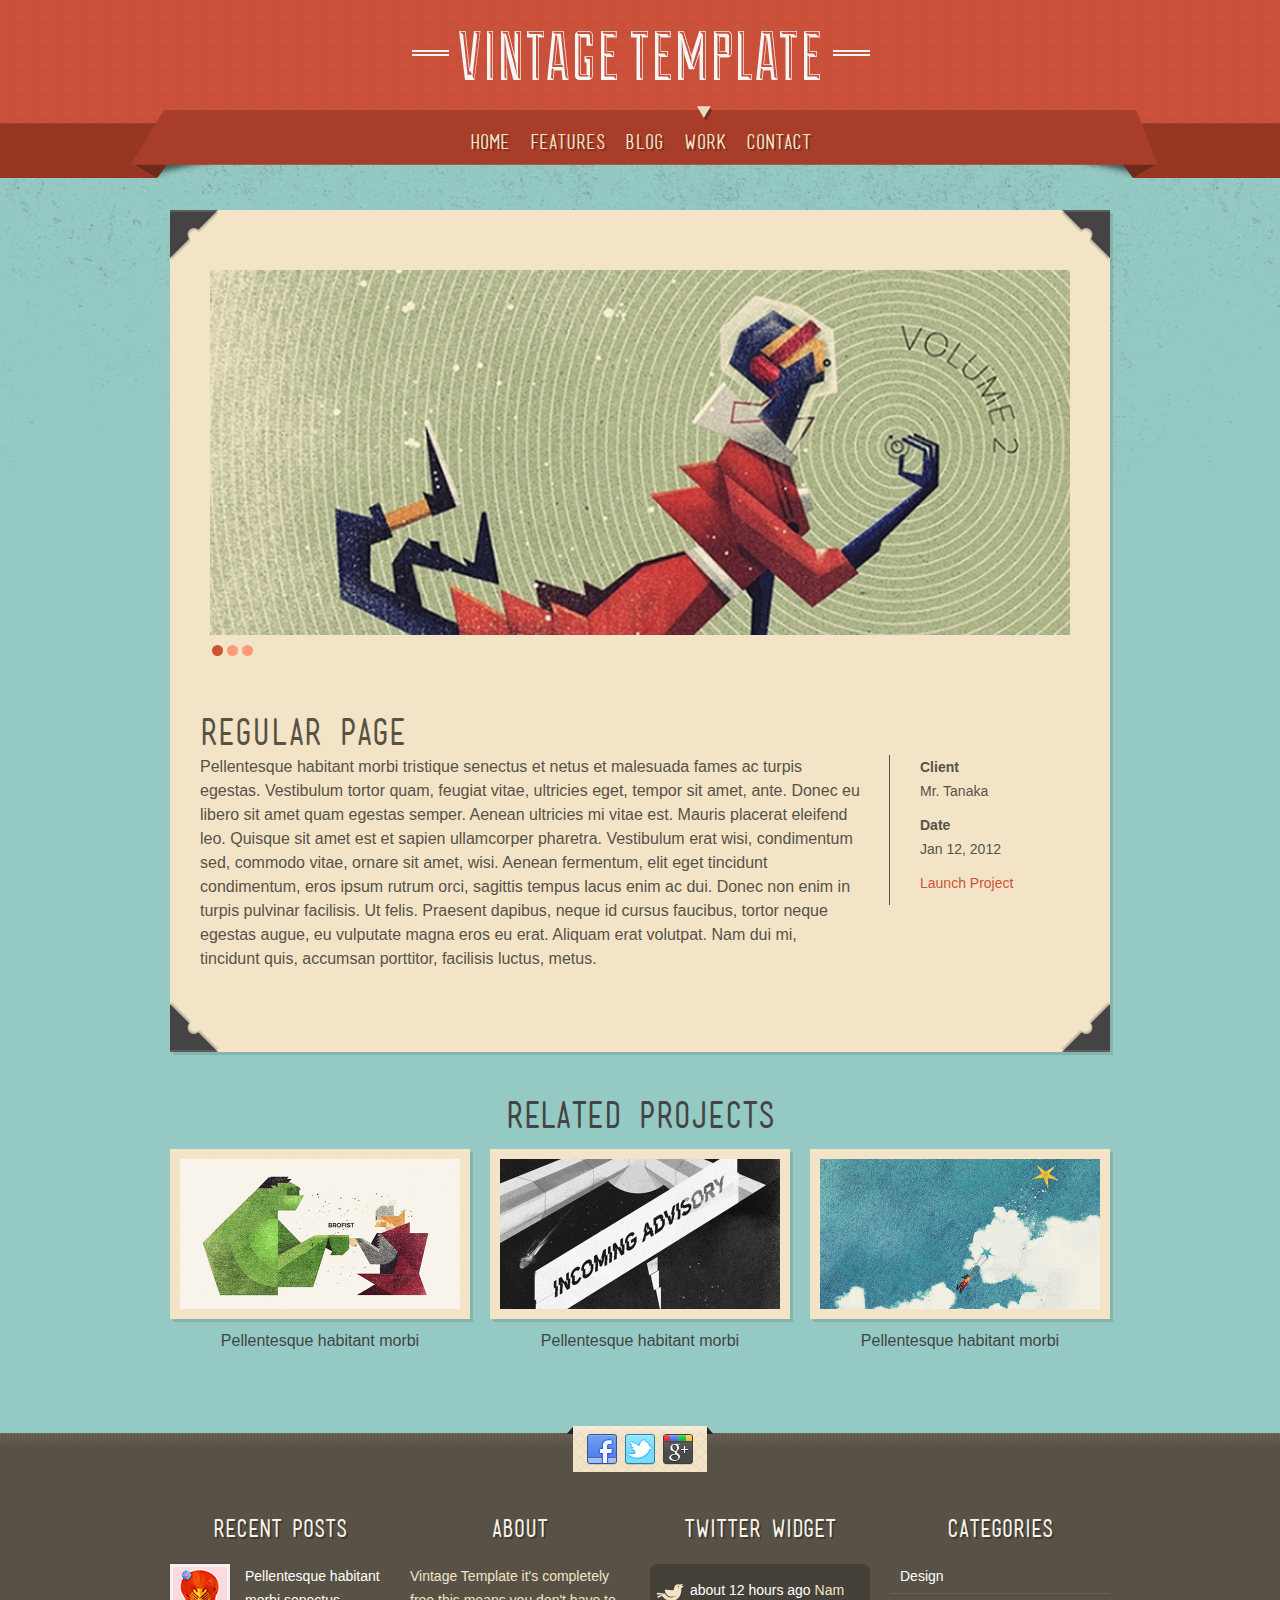
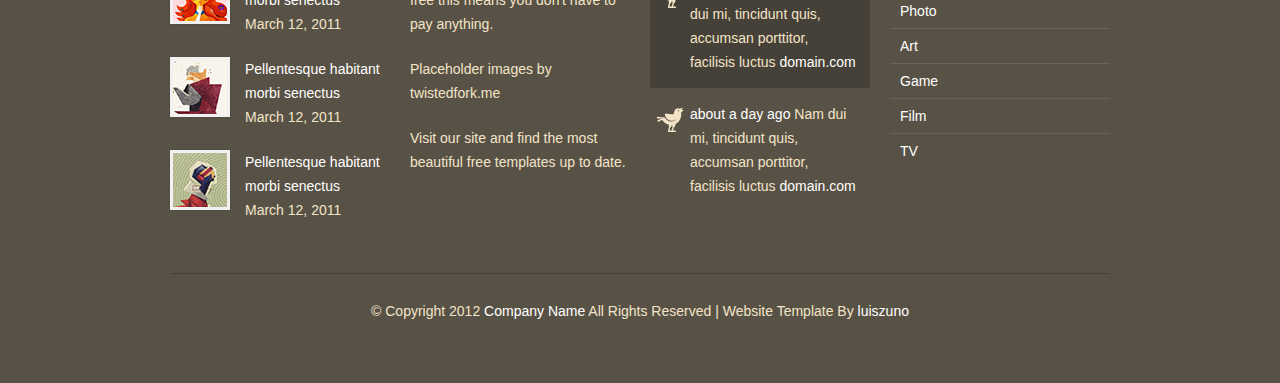
<file: project.html>
<!doctype html>
<!--[if lt IE 7]> <html class="no-js lt-ie9 lt-ie8 lt-ie7" lang="en"> <![endif]-->
<!--[if IE 7]>    <html class="no-js lt-ie9 lt-ie8" lang="en"> <![endif]-->
<!--[if IE 8]>    <html class="no-js lt-ie9" lang="en"> <![endif]-->
<!--[if gt IE 8]><!-->
<html class="no-js" lang="en">
<!--<![endif]-->
<head>
<title>Vintage | Project</title>
<meta charset="utf-8">
<meta name="viewport" content="width=device-width, initial-scale=1">
<link rel="stylesheet" href="css/superfish.css" media="screen">
<link rel="stylesheet" href="css/nivo-slider.css" media="all">
<link rel="stylesheet" href="css/tweet.css" media="all">
<link rel="stylesheet" href="css/style.css">
<link rel="stylesheet" href="css/lessframework.css" media="all">
<script src="js/modernizr-2.5.3.min.js"></script>
</head>
<body>
<!-- HEADER -->
<header>
  <!-- header wrapper -->
  <div class="wrapper cf">
    <div id="logo"> <a href="index.html" ><img src="img/logo.png" alt=""></a> </div>
  </div>
  <!-- ENDS header wrapper -->
  <!-- nav -->
  <nav class="cf">
    <div class="wrapper cf">
      <ul id="nav" class="sf-menu">
        <li><a href="index.html">HOME<i><b></b></i></a></li>
        <li><a href="page.html">FEATURES<i><b></b></i></a>
          <ul>
            <li><a href="page.html">Columns</a></li>
            <li><a href="page-typography.html">Typography</a></li>
            <li><a href="page-elements.html">Elements</a></li>
          </ul>
        </li>
        <li><a href="blog.html">BLOG<i><b></b></i></a></li>
        <li  class="current-menu-item"><a href="portfolio.html">WORK<i><b></b></i></a></li>
        <li><a href="contact.html">CONTACT<i><b></b></i></a></li>
      </ul>
      <div id="combo-holder"></div>
    </div>
  </nav>
  <!-- ends nav -->
</header>
<!-- ENDS HEADER -->
<!-- MAIN -->
<div role="main" id="main">
  <div class="wrapper">
    <!-- page-content -->
    <div class="page-content portfolio-content">
      <!-- entry-content -->
      <div class="entry-content cf">
        <!-- SLIDER -->
        <div class="slider-wrapper theme-default">
          <div class="ribbon"></div>
          <div id="slider-project" class="nivoSlider"> <img src="img/dummies/slides/01.jpg" alt=""> <img src="img/dummies/slides/02.jpg" alt=""> <img src="img/dummies/slides/03.jpg" alt=""> </div>
        </div>
        <!-- ENDS SLIDER -->
        <h2>REGULAR PAGE</h2>
        <!-- project content -->
        <div class="project-content">
          <p>Pellentesque habitant morbi tristique senectus et netus et malesuada fames ac turpis egestas. Vestibulum tortor quam, feugiat vitae, ultricies eget, tempor sit amet, ante. Donec eu libero sit amet quam egestas semper. Aenean ultricies mi vitae est. Mauris placerat eleifend leo. Quisque sit amet est et sapien ullamcorper pharetra. Vestibulum erat wisi, condimentum sed, commodo vitae, ornare sit amet, wisi. Aenean fermentum, elit eget tincidunt condimentum, eros ipsum rutrum orci, sagittis tempus lacus enim ac dui. Donec non enim in turpis pulvinar facilisis. Ut felis. Praesent dapibus, neque id cursus faucibus, tortor neque egestas augue, eu vulputate magna eros eu erat. Aliquam erat volutpat. Nam dui mi, tincidunt quis, accumsan porttitor, facilisis luctus, metus. </p>
        </div>
        <!-- ENDS project content -->
        <!-- project info -->
        <div class="project-info">
          <p><strong>Client</strong>Mr. Tanaka</p>
          <p><strong>Date</strong>Jan 12, 2012</p>
          <p><a href="#">Launch Project</a></p>
        </div>
        <!-- ENDS project info -->
      </div>
      <!-- ENDS entry-content -->
      <div class="c-1"></div>
      <div class="c-2"></div>
      <div class="c-3"></div>
      <div class="c-4"></div>
    </div>
    <!-- ENDS page-content -->
    <!-- related -->
    <div class="related-projects">
      <h2 class="related-heading">Related projects</h2>
      <ul class="related-list cf">
        <li> <a href="#" class="thumb"><img src="img/dummies/560x300a.jpg" alt=""></a> <a href="single.html" class="heading">Pellentesque habitant morbi</a> </li>
        <li> <a href="#" class="thumb"><img src="img/dummies/560x300b.jpg" alt=""></a> <a href="single.html" class="heading">Pellentesque habitant morbi</a> </li>
        <li> <a href="#" class="thumb"><img src="img/dummies/560x300c.jpg" alt=""></a> <a href="single.html" class="heading">Pellentesque habitant morbi</a> </li>
      </ul>
    </div>
    <!-- ENDS related -->
  </div>
</div>
<!-- ENDS MAIN -->
<footer>
  <!-- wrapper -->
  <div class="wrapper cf">
    <!-- social -->
    <div class="sb-holder cf">
      <ul id="social-bar" class="cf">
        <li class="left-corner"><i></i></li>
        <li><a href="#" title="Become a fan"><img src="img/social/Facebook.png" alt=""></a></li>
        <li><a href="#" title="Follow my tweets"><img src="img/social/Twitter.png" alt=""></a></li>
        <li><a href="#" title="Add to the circle"><img src="img/social/Google+.png" alt=""></a></li>
        <li class="right-corner"><i></i></li>
      </ul>
    </div>
    <!-- ENDS social -->
    <!-- widgets -->
    <ul  class="widget-cols cf">
      <li class="first-col">
        <div class="widget-block">
          <h4>RECENT POSTS</h4>
          <div class="recent-post cf"> <a href="#" class="thumb"><img src="img/dummies/54x54.gif" alt=""></a>
            <div class="post-head"> <a href="#">Pellentesque habitant morbi senectus </a><span> March 12, 2011</span> </div>
          </div>
          <div class="recent-post cf"> <a href="#" class="thumb"><img src="img/dummies/54x54b.gif" alt=""></a>
            <div class="post-head"> <a href="#">Pellentesque habitant morbi senectus</a><span> March 12, 2011</span> </div>
          </div>
          <div class="recent-post cf"> <a href="#" class="thumb"><img src="img/dummies/54x54c.gif" alt=""></a>
            <div class="post-head"> <a href="#">Pellentesque habitant morbi senectus</a><span> March 12, 2011</span> </div>
          </div>
        </div>
      </li>
      <li class="second-col">
        <div class="widget-block">
          <h4>ABOUT</h4>
          <p>Vintage Template it's completely free this means you don't have to pay anything.</p>
          <p>Placeholder images by twistedfork.me</p>
          <p>Visit our site and find the most beautiful free templates up to date.</p>
        </div>
      </li>
      <li class="third-col">
        <div class="widget-block">
          <div id="tweets" class="footer-col tweet">
            <h4>TWITTER WIDGET</h4>
            <ul class="tweet_list">
              <li class="tweet_first tweet_odd"><span class="tweet_time"><a href="#">about 12 hours ago</a></span> <span class="tweet_text">Nam dui mi, tincidunt quis, accumsan porttitor, facilisis luctus <a href="#">domain.com</a></span></li>
              <li class="tweet_even"><span class="tweet_time"><a href="#">about a day ago</a></span> <span class="tweet_text">Nam dui mi, tincidunt quis, accumsan porttitor, facilisis luctus <a href="#">domain.com</a></span></li>
            </ul>
          </div>
        </div>
      </li>
      <li class="fourth-col">
        <div class="widget-block">
          <h4>CATEGORIES</h4>
          <ul>
            <li class="cat-item"><a href="#">Design</a></li>
            <li class="cat-item"><a href="#">Photo</a></li>
            <li class="cat-item"><a href="#">Art</a></li>
            <li class="cat-item"><a href="#">Game</a></li>
            <li class="cat-item"><a href="#">Film</a></li>
            <li class="cat-item"><a href="#">TV</a></li>
          </ul>
        </div>
      </li>
    </ul>
    <!-- ENDS widgets -->
    <div id="footer-bottom">&copy; Copyright 2012 <a href="#">Company Name</a> All Rights Reserved | Website Template By <a target="_blank" href="http://www.luiszuno.com">luiszuno</a></div>
  </div>
  <!-- ENDS wrapper -->
</footer>
<!-- JavaScript at the bottom for fast page loading -->
<script src="js/jquery-1.7.1.min.js"></script>
<!-- scripts concatenated and minified via build script -->
<script src="js/custom.js"></script>
<!-- superfish -->
<script src="js/superfish-1.4.8/js/hoverIntent.js"></script>
<script src="js/superfish-1.4.8/js/superfish.js"></script>
<script src="js/superfish-1.4.8/js/supersubs.js"></script>
<!-- ENDS superfish -->
<script src="js/jquery.isotope.min.js"></script>
<script src="js/jquery.nivo.slider.js"></script>
<script src="js/css3-mediaqueries.js"></script>
<script src="js/tabs.js"></script>
<script src="js/poshytip-1.1/src/jquery.poshytip.min.js"></script>
<!-- end scripts -->
</body>
</html>
</file>
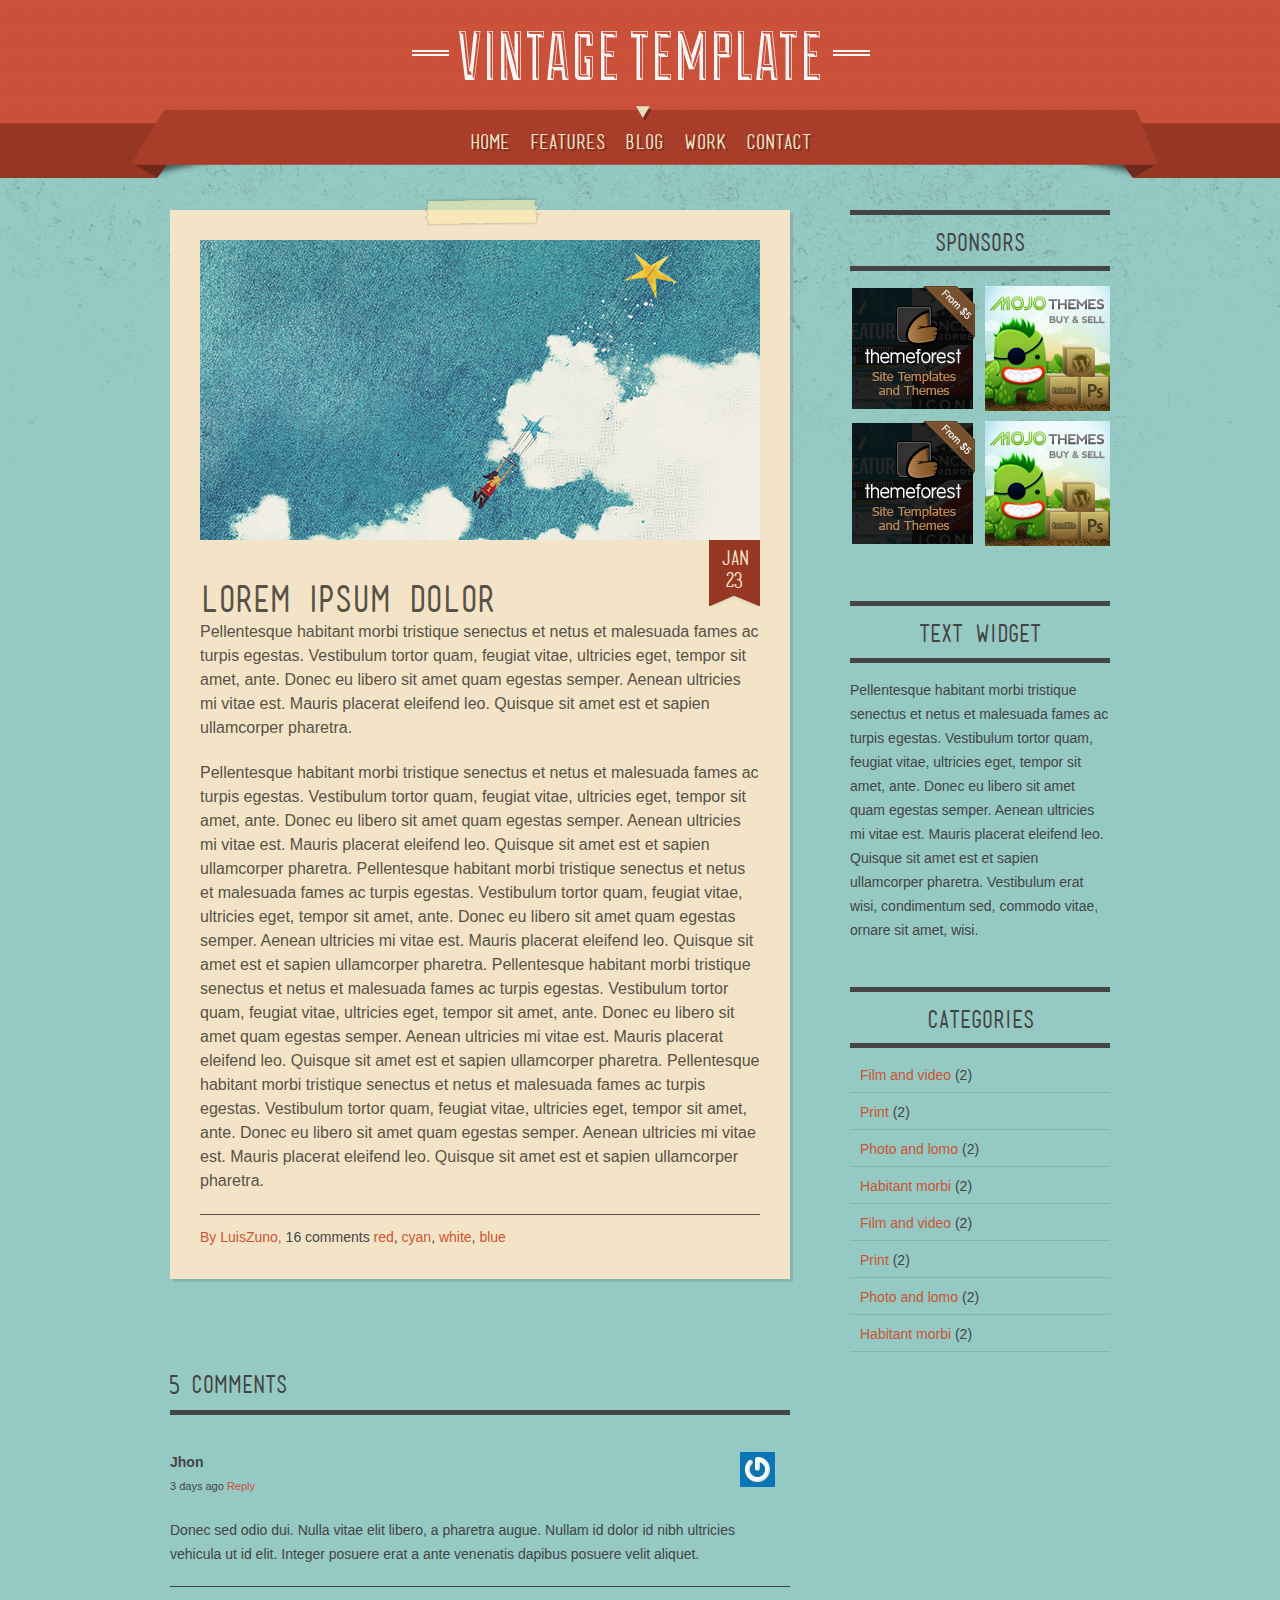
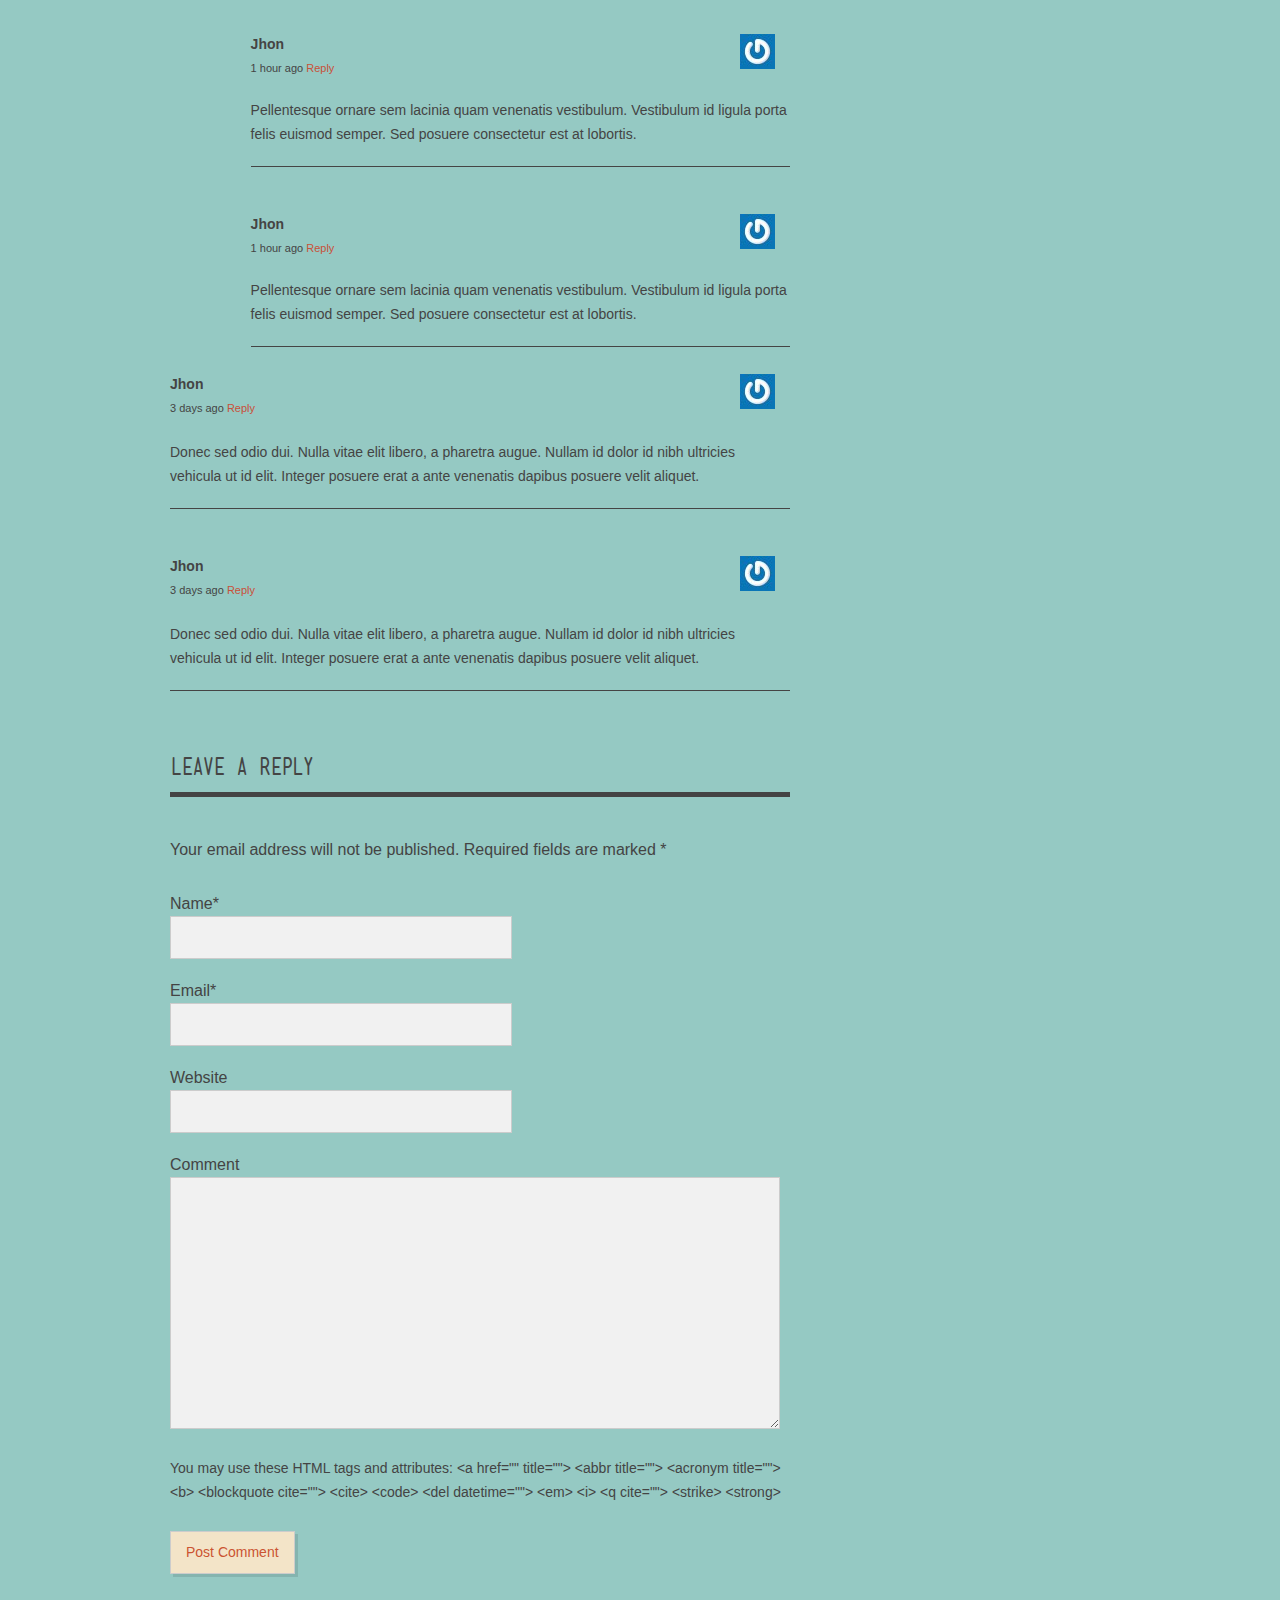
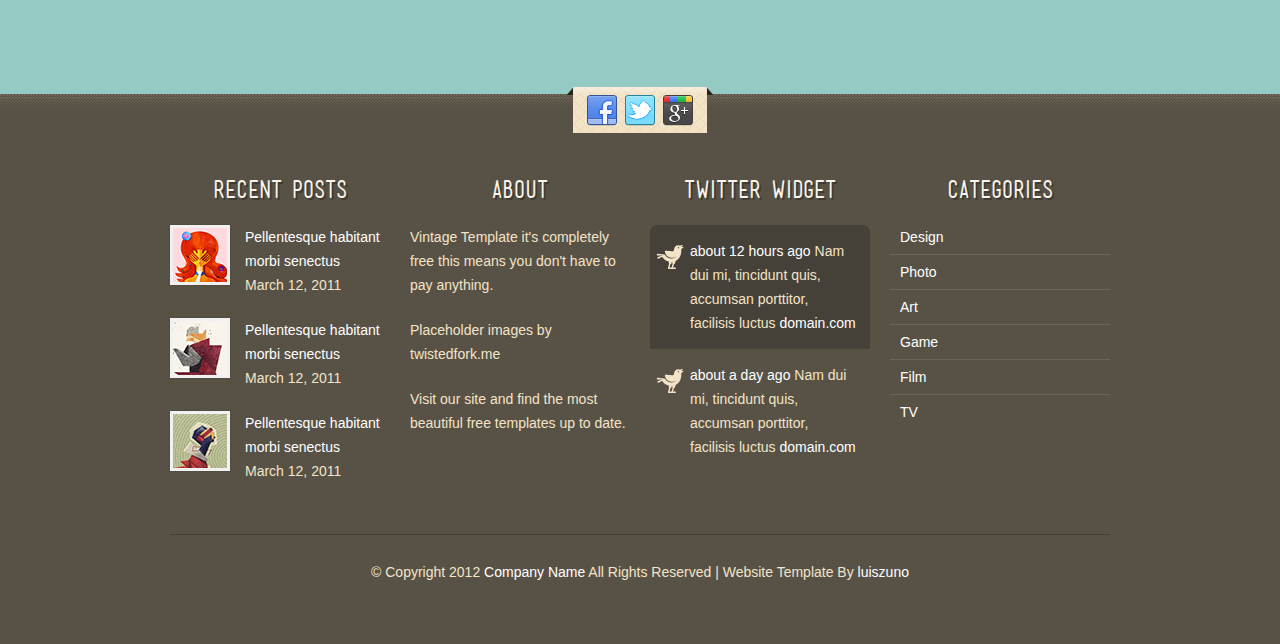
<file: single.html>
<!doctype html>
<!--[if lt IE 7]> <html class="no-js lt-ie9 lt-ie8 lt-ie7" lang="en"> <![endif]-->
<!--[if IE 7]>    <html class="no-js lt-ie9 lt-ie8" lang="en"> <![endif]-->
<!--[if IE 8]>    <html class="no-js lt-ie9" lang="en"> <![endif]-->
<!--[if gt IE 8]><!-->
<html class="no-js" lang="en">
<!--<![endif]-->
<head>
<title>Vintage | Single</title>
<meta charset="utf-8">
<meta name="viewport" content="width=device-width, initial-scale=1">
<link rel="stylesheet" href="css/superfish.css" media="screen">
<link rel="stylesheet" href="css/nivo-slider.css" media="all">
<link rel="stylesheet" href="css/tweet.css" media="all">
<link rel="stylesheet" href="css/style.css">
<link rel="stylesheet" href="css/lessframework.css" media="all">
<script src="js/modernizr-2.5.3.min.js"></script>
</head>
<body>
<!-- HEADER -->
<header>
  <!-- header wrapper -->
  <div class="wrapper cf">
    <div id="logo"> <a href="index.html" ><img src="img/logo.png" alt=""></a> </div>
  </div>
  <!-- ENDS header wrapper -->
  <!-- nav -->
  <nav class="cf">
    <div class="wrapper cf">
      <ul id="nav" class="sf-menu">
        <li><a href="index.html">HOME<i><b></b></i></a></li>
        <li><a href="page.html">FEATURES<i><b></b></i></a>
          <ul>
            <li><a href="page.html">Columns</a></li>
            <li><a href="page-typography.html">Typography</a></li>
            <li><a href="page-elements.html">Elements</a></li>
          </ul>
        </li>
        <li class="current-menu-item"><a href="blog.html">BLOG<i><b></b></i></a></li>
        <li><a href="portfolio.html">WORK<i><b></b></i></a></li>
        <li><a href="contact.html">CONTACT<i><b></b></i></a></li>
      </ul>
      <div id="combo-holder"></div>
    </div>
  </nav>
  <!-- ends nav -->
</header>
<!-- ENDS HEADER -->
<!-- MAIN -->
<div role="main" id="main">
  <div class="wrapper cf">
    <!-- posts list -->
    <div id="posts-list" class="cf">
      <article>
        <div class="feature-image"> <a href="single.html" ><img src="img/dummies/560x300c.jpg" alt=""></a>
          <div class="entry-date">
            <div class="month">JAN</div>
            <div class="number">23</div>
          </div>
        </div>
        <div class="excerpt"> <a href="single.html" class="post-heading" >LOREM IPSUM DOLOR</a>
          <p> Pellentesque habitant morbi tristique senectus et netus et malesuada fames ac turpis egestas. Vestibulum tortor quam, feugiat vitae, ultricies eget, tempor sit amet, ante. Donec eu libero sit amet quam egestas semper. Aenean ultricies mi vitae est. Mauris placerat eleifend leo. Quisque sit amet est et sapien ullamcorper pharetra. </p>
          <p> Pellentesque habitant morbi tristique senectus et netus et malesuada fames ac turpis egestas. Vestibulum tortor quam, feugiat vitae, ultricies eget, tempor sit amet, ante. Donec eu libero sit amet quam egestas semper. Aenean ultricies mi vitae est. Mauris placerat eleifend leo. Quisque sit amet est et sapien ullamcorper pharetra. Pellentesque habitant morbi tristique senectus et netus et malesuada fames ac turpis egestas. Vestibulum tortor quam, feugiat vitae, ultricies eget, tempor sit amet, ante. Donec eu libero sit amet quam egestas semper. Aenean ultricies mi vitae est. Mauris placerat eleifend leo. Quisque sit amet est et sapien ullamcorper pharetra. Pellentesque habitant morbi tristique senectus et netus et malesuada fames ac turpis egestas. Vestibulum tortor quam, feugiat vitae, ultricies eget, tempor sit amet, ante. Donec eu libero sit amet quam egestas semper. Aenean ultricies mi vitae est. Mauris placerat eleifend leo. Quisque sit amet est et sapien ullamcorper pharetra. Pellentesque habitant morbi tristique senectus et netus et malesuada fames ac turpis egestas. Vestibulum tortor quam, feugiat vitae, ultricies eget, tempor sit amet, ante. Donec eu libero sit amet quam egestas semper. Aenean ultricies mi vitae est. Mauris placerat eleifend leo. Quisque sit amet est et sapien ullamcorper pharetra. </p>
        </div>
        <div class="meta"> <span class="user"><a href="#">By LuisZuno, </a></span> <span class="comments">16 comments</span> <span class="tags"><a href="#">red</a>, <a href="#">cyan</a>, <a href="#">white</a>, <a href="#">blue</a></span> </div>
        <i class="tape"></i> </article>
      <!-- comments list -->
      <div id="comments-wrap">
        <h4 class="heading">5 Comments</h4>
        <ol class="commentlist">
          <li class="comment even thread-even depth-1" id="li-comment-1">
            <div id="comment-1" class="comment-body cf"> <img alt="" src="img/gravatar.jpg" class="avatar avatar-35 photo" height="35" width="35">
              <div class="comment-author vcard">Jhon</div>
              <div class="comment-meta commentmetadata"> <span class="comment-date">3 days ago </span> <span class="comment-reply-link-wrap"><a class="comment-reply-link" href="#respond">Reply</a></span> </div>
              <div class="comment-inner">
                <p>Donec sed odio dui. Nulla vitae elit libero, a pharetra augue. Nullam id dolor id nibh ultricies vehicula ut id elit. Integer posuere erat a ante venenatis dapibus posuere velit aliquet.</p>
              </div>
            </div>
            <!-- child -->
            <ul class='children'>
              <li class="comment even alt depth-2" id="li-comment-2-1">
                <div id="comment-2" class="comment-body cf"> <img alt="" src="img/gravatar.jpg" class="avatar avatar-35 photo" height="35" width="35">
                  <div class="comment-author vcard">Jhon</div>
                  <div class="comment-meta commentmetadata"> <span class="comment-date">1 hour ago </span> <span class="comment-reply-link-wrap"><a class="comment-reply-link" href="#respond">Reply</a></span> </div>
                  <div class="comment-inner">
                    <p>Pellentesque ornare sem lacinia quam venenatis vestibulum. Vestibulum id ligula porta felis euismod semper. Sed posuere consectetur est at lobortis.</p>
                  </div>
                </div>
              </li>
              <li class="comment odd alt depth-2" id="li-comment-2-2">
                <div id="comment-3" class="comment-body cf"> <img alt="" src="img/gravatar.jpg" class="avatar avatar-35 photo" height="35" width="35">
                  <div class="comment-author vcard">Jhon</div>
                  <div class="comment-meta commentmetadata"> <span class="comment-date">1 hour ago </span> <span class="comment-reply-link-wrap"><a class="comment-reply-link" href="#respond">Reply</a></span> </div>
                  <div class="comment-inner">
                    <p>Pellentesque ornare sem lacinia quam venenatis vestibulum. Vestibulum id ligula porta felis euismod semper. Sed posuere consectetur est at lobortis.</p>
                  </div>
                </div>
              </li>
            </ul>
            <!-- ENDS child -->
          </li>
          <li class="comment odd thread-even depth-1" id="li-comment-3">
            <div id="comment-4" class="comment-body cf"> <img alt="" src="img/gravatar.jpg" class="avatar avatar-35 photo" height="35" width="35">
              <div class="comment-author vcard">Jhon</div>
              <div class="comment-meta commentmetadata"> <span class="comment-date">3 days ago </span> <span class="comment-reply-link-wrap"><a class="comment-reply-link" href="#respond">Reply</a></span> </div>
              <div class="comment-inner">
                <p>Donec sed odio dui. Nulla vitae elit libero, a pharetra augue. Nullam id dolor id nibh ultricies vehicula ut id elit. Integer posuere erat a ante venenatis dapibus posuere velit aliquet.</p>
              </div>
            </div>
          </li>
          <li class="comment even thread-even depth-1" id="li-comment-4">
            <div id="comment-5" class="comment-body cf"> <img alt="" src="img/gravatar.jpg" class="avatar avatar-35 photo" height="35" width="35">
              <div class="comment-author vcard">Jhon</div>
              <div class="comment-meta commentmetadata"> <span class="comment-date">3 days ago </span> <span class="comment-reply-link-wrap"><a class="comment-reply-link" href="#respond">Reply</a></span> </div>
              <div class="comment-inner">
                <p>Donec sed odio dui. Nulla vitae elit libero, a pharetra augue. Nullam id dolor id nibh ultricies vehicula ut id elit. Integer posuere erat a ante venenatis dapibus posuere velit aliquet.</p>
              </div>
            </div>
          </li>
        </ol>
      </div>
      <!-- ENDS comments list -->
      <!-- Respond -->
      <div id="respond">
        <h4 class="heading">Leave a Reply <small><a id="cancel-comment-reply-link" href="#respond" style="display:none;">Cancel reply</a></small></h4>
        <form action="#" method="post" id="commentform">
          <p class="comment-notes">Your email address will not be published. Required fields are marked <span class="required">*</span></p>
          <p class="comment-form-author">
            <label for="author">Name<span class="required">*</span></label>
            <input id="author" name="author" type="text" value="" size="30" aria-required="true">
          </p>
          <p class="comment-form-email">
            <label for="email">Email<span class="required">*</span></label>
            <input id="email" name="email" type="text" value="" size="30" aria-required="true">
          </p>
          <p class="comment-form-url">
            <label for="url">Website</label>
            <input id="url" name="url" type="text" value="" size="30">
          </p>
          <p class="comment-form-comment">
            <label for="comment">Comment</label>
            <textarea id="comment" name="comment" cols="45" rows="8" aria-required="true"></textarea>
          </p>
          <!-- allowed tags -->
          <p class="form-allowed-tags">You may use these <abbr>HTML</abbr> tags and attributes: <code>&lt;a href="" title=""&gt; &lt;abbr title=""&gt; &lt;acronym title=""&gt; &lt;b&gt; &lt;blockquote cite=""&gt; &lt;cite&gt; &lt;code&gt; &lt;del datetime=""&gt; &lt;em&gt; &lt;i&gt; &lt;q cite=""&gt; &lt;strike&gt; &lt;strong&gt; </code></p>
          <!-- ENDS allowed tags -->
          <p class="form-submit">
            <input name="submit" type="submit" id="submit" value="Post Comment">
          </p>
        </form>
      </div>
      <!-- ENDS Respond -->
    </div>
    <!-- ENDS posts list -->
    <!-- sidebar -->
    <aside id="sidebar">
      <ul>
        <li class="block">
          <h4 class="heading">Sponsors</h4>
          <div class="ads cf"> <a href="#"><img src="img/dummies/themeforest.gif" alt=""></a> <a href="#" class="last"><img src="img/dummies/mojo.jpeg" alt=""></a> <a href="#"><img src="img/dummies/themeforest.gif" alt=""></a> <a href="#" class="last"><img src="img/dummies/mojo.jpeg" alt=""></a> </div>
        </li>
        <li class="block">
          <h4 class="heading">Text Widget</h4>
          Pellentesque habitant morbi tristique senectus et netus et malesuada fames ac turpis egestas. Vestibulum tortor quam, feugiat vitae, ultricies eget, tempor sit amet, ante. Donec eu libero sit amet quam egestas semper. Aenean ultricies mi vitae est. Mauris placerat eleifend leo. Quisque sit amet est et sapien ullamcorper pharetra. Vestibulum erat wisi, condimentum sed, commodo vitae, ornare sit amet, wisi. </li>
        <li class="block">
          <h4 class="heading">Categories</h4>
          <ul>
            <li class="cat-item"><a href="#">Film and video<span class="post-counter"> (2)</span></a></li>
            <li class="cat-item"><a href="#">Print<span class="post-counter"> (2)</span></a></li>
            <li class="cat-item"><a href="#">Photo and lomo<span class="post-counter"> (2)</span></a></li>
            <li class="cat-item"><a href="#">Habitant morbi<span class="post-counter"> (2)</span></a></li>
            <li class="cat-item"><a href="#">Film and video<span class="post-counter"> (2)</span></a></li>
            <li class="cat-item"><a href="#">Print<span class="post-counter"> (2)</span></a></li>
            <li class="cat-item"><a href="#">Photo and lomo<span class="post-counter"> (2)</span></a></li>
            <li class="cat-item"><a href="#">Habitant morbi<span class="post-counter"> (2)</span></a></li>
          </ul>
        </li>
      </ul>
    </aside>
    <!-- ENDS sidebar -->
  </div>
</div>
<!-- ENDS MAIN -->
<footer>
  <!-- wrapper -->
  <div class="wrapper cf">
    <!-- social -->
    <div class="sb-holder cf">
      <ul id="social-bar" class="cf">
        <li class="left-corner"><i></i></li>
        <li><a href="#" title="Become a fan"><img src="img/social/Facebook.png" alt=""></a></li>
        <li><a href="#" title="Follow my tweets"><img src="img/social/Twitter.png" alt=""></a></li>
        <li><a href="#" title="Add to the circle"><img src="img/social/Google+.png" alt=""></a></li>
        <li class="right-corner"><i></i></li>
      </ul>
    </div>
    <!-- ENDS social -->
    <!-- widgets -->
    <ul  class="widget-cols cf">
      <li class="first-col">
        <div class="widget-block">
          <h4>RECENT POSTS</h4>
          <div class="recent-post cf"> <a href="#" class="thumb"><img src="img/dummies/54x54.gif" alt=""></a>
            <div class="post-head"> <a href="#">Pellentesque habitant morbi senectus </a><span> March 12, 2011</span> </div>
          </div>
          <div class="recent-post cf"> <a href="#" class="thumb"><img src="img/dummies/54x54b.gif" alt=""></a>
            <div class="post-head"> <a href="#">Pellentesque habitant morbi senectus</a><span> March 12, 2011</span> </div>
          </div>
          <div class="recent-post cf"> <a href="#" class="thumb"><img src="img/dummies/54x54c.gif" alt=""></a>
            <div class="post-head"> <a href="#">Pellentesque habitant morbi senectus</a><span> March 12, 2011</span> </div>
          </div>
        </div>
      </li>
      <li class="second-col">
        <div class="widget-block">
          <h4>ABOUT</h4>
          <p>Vintage Template it's completely free this means you don't have to pay anything.</p>
          <p>Placeholder images by twistedfork.me</p>
          <p>Visit our site and find the most beautiful free templates up to date.</p>
        </div>
      </li>
      <li class="third-col">
        <div class="widget-block">
          <div id="tweets" class="footer-col tweet">
            <h4>TWITTER WIDGET</h4>
            <ul class="tweet_list">
              <li class="tweet_first tweet_odd"><span class="tweet_time"><a href="#">about 12 hours ago</a></span> <span class="tweet_text">Nam dui mi, tincidunt quis, accumsan porttitor, facilisis luctus <a href="#">domain.com</a></span></li>
              <li class="tweet_even"><span class="tweet_time"><a href="#">about a day ago</a></span> <span class="tweet_text">Nam dui mi, tincidunt quis, accumsan porttitor, facilisis luctus <a href="#">domain.com</a></span></li>
            </ul>
          </div>
        </div>
      </li>
      <li class="fourth-col">
        <div class="widget-block">
          <h4>CATEGORIES</h4>
          <ul>
            <li class="cat-item"><a href="#">Design</a></li>
            <li class="cat-item"><a href="#">Photo</a></li>
            <li class="cat-item"><a href="#">Art</a></li>
            <li class="cat-item"><a href="#">Game</a></li>
            <li class="cat-item"><a href="#">Film</a></li>
            <li class="cat-item"><a href="#">TV</a></li>
          </ul>
        </div>
      </li>
    </ul>
    <!-- ENDS widgets -->
    <div id="footer-bottom">&copy; Copyright 2012 <a href="#">Company Name</a> All Rights Reserved | Website Template By <a target="_blank" href="http://www.luiszuno.com">luiszuno</a></div>
  </div>
  <!-- ENDS wrapper -->
</footer>
<!-- JavaScript at the bottom for fast page loading -->
<script src="js/jquery-1.7.1.min.js"></script>
<!-- scripts concatenated and minified via build script -->
<script src="js/custom.js"></script>
<!-- superfish -->
<script src="js/superfish-1.4.8/js/hoverIntent.js"></script>
<script src="js/superfish-1.4.8/js/superfish.js"></script>
<script src="js/superfish-1.4.8/js/supersubs.js"></script>
<!-- ENDS superfish -->
<script src="js/jquery.isotope.min.js"></script>
<script src="js/jquery.nivo.slider.js"></script>
<script src="js/css3-mediaqueries.js"></script>
<script src="js/tabs.js"></script>
<script src="js/poshytip-1.1/src/jquery.poshytip.min.js"></script>
<script src="js/moveform.js"></script>
<!-- end scripts -->
</body>
</html>
</file>
<file: css/superfish.css>
/*** ESSENTIAL STYLES ***/

.sf-menu, .sf-menu * {
	margin:			0;
	padding:		0;
	list-style:		none;
}
.sf-menu {
	
}
.sf-menu ul {
	position:		absolute;
	top:			-999em;
	width:			10em; /* left offset of submenus need to match (see below) */

}
.sf-menu ul li {
	width:			100%;
}
.sf-menu li:hover {
	visibility:		inherit; /* fixes IE7 'sticky bug' */
}
.sf-menu li {
	float:			left;
	position:		relative;
}
.sf-menu a {
	display:		block;
	position:		relative;
}
.sf-menu li:hover ul,
.sf-menu li.sfHover ul {
	left:			0;
	top:			2.5em; /* match top ul list item height */
	z-index:		99;
}
ul.sf-menu li:hover li ul,
ul.sf-menu li.sfHover li ul {
	top:			-999em;
}
ul.sf-menu li li:hover ul,
ul.sf-menu li li.sfHover ul {
	left:			10em; /* match ul width */
	top:			0;
}
ul.sf-menu li li:hover li ul,
ul.sf-menu li li.sfHover li ul {
	top:			-999em;
}
ul.sf-menu li li li:hover ul,
ul.sf-menu li li li.sfHover ul {
	left:			10em; /* match ul width */
	top:			0;
}
</file>
<file: css/nivo-slider.css>
/* Vars ----------------------------------------------------*//* Mixins ----------------------------------------------------*//* SLIDER --------------------------------------------------------- */
/*
 * jQuery Nivo Slider v3.0
 * http://nivo.dev7studios.com
 *
 * Copyright 2012, Dev7studios
 * Free to use and abuse under the MIT license.
 * http://www.opensource.org/licenses/mit-license.php
 */
/* The Nivo Slider styles */
.nivoSlider {
  position: relative;
  width: 100%;
  height: auto;
  overflow: hidden;
}
.nivoSlider img {
  position: absolute;
  top: 0px;
  left: 0px;
}
.nivo-main-image {
  display: block !important;
  position: relative !important;
  width: 100% !important;
}
/* If an image is wrapped in a link */
.nivoSlider a.nivo-imageLink {
  position: absolute;
  top: 0px;
  left: 0px;
  width: 100%;
  height: 100%;
  border: 0;
  padding: 0;
  margin: 0;
  z-index: 6;
  display: none;
}
/* The slices and boxes in the Slider */
.nivo-slice {
  display: block;
  position: absolute;
  z-index: 5;
  height: 100%;
  top: 0;
}
.nivo-box {
  display: block;
  position: absolute;
  z-index: 5;
  overflow: hidden;
}
.nivo-box img {
  display: block;
}
/* Caption styles */
.nivo-caption {
  position: absolute;
  left: 0px;
  bottom: 0px;
  background: #f3e4c8;
  color: #585246;
  width: 100%;
  z-index: 8;
  padding: 5px 10px;
  opacity: 1;
  overflow: hidden;
  display: none;
  -moz-opacity: 0.8;
  filter: alpha(opacity=8);
  -webkit-box-sizing: border-box;
  /* Safari/Chrome, other WebKit */

  -moz-box-sizing: border-box;
  /* Firefox, other Gecko */

  box-sizing: border-box;
  /* Opera/IE 8+ */

}
.nivo-caption p {
  padding: 5px;
  margin: 0;
}
.nivo-caption a {
  display: inline !important;
}
.nivo-html-caption {
  display: none;
}
/* Direction nav styles (e.g. Next & Prev) */
.nivo-directionNav a {
  position: absolute;
  top: 45%;
  z-index: 9;
  cursor: pointer;
}
.nivo-prevNav {
  left: 0px;
}
.nivo-nextNav {
  right: 0px;
}
/* Control nav styles (e.g. 1,2,3...) */
.nivo-controlNav {
  text-align: center;
  padding: 15px 0;
}
.nivo-controlNav a {
  cursor: pointer;
}
.nivo-controlNav a.active {
  font-weight: bold;
}
/*
Skin Name: Nivo Slider Default Theme
Skin URI: http://nivo.dev7studios.com
Skin Type: flexible
Description: The default skin for the Nivo Slider.
Version: 1.2
Author: Gilbert Pellegrom
Author URI: http://dev7studios.com
*/
.theme-default {
  padding: 10px;
  background: #f3e4c8;
  margin-bottom: 20px;
}
.theme-default.theme-home {
  margin-bottom: 20px;
  box-shadow: 3px 3px 0 0 rgba(0, 0, 0, 0.1);
}
.theme-default .nivoSlider {
  position: relative;
  background: #f3e4c8 url(../img/loading.gif) no-repeat 50% 50%;
}
.theme-default .nivoSlider img {
  position: absolute;
  top: 0px;
  left: 0px;
  display: none;
}
.theme-default .nivoSlider a {
  border: 0;
  display: block;
}
.theme-default .nivo-controlNav {
  text-align: left;
  padding: 10px 0;
}
.theme-default .nivo-controlNav a {
  display: inline-block;
  width: 11px;
  height: 11px;
  background: #ff9a78;
  text-indent: -9999px;
  border: 0;
  margin: 0 2px;
  -moz-border-radius: 11px 11px 11px 11px;
  -webkit-border-radius: 11px 11px 11px 11px;
  border-radius: 11px 11px 11px 11px;
}
.theme-default .nivo-controlNav a.active {
  background: #cb5432;
}
.theme-default .nivo-directionNav a {
  display: block;
  width: 38px;
  height: 64px;
  background: url(../img/arrows.png) no-repeat;
  text-indent: -9999px;
  border: 0;
}
.theme-default a.nivo-nextNav {
  background-position: 0px -64px;
  right: 0px;
}
.theme-default a.nivo-prevNav {
  left: 0px;
}
.theme-default .nivo-caption {
  font-family: Helvetica, Arial, sans-serif;
}
.theme-default .nivo-caption a {
  color: #cb5432;
  border-bottom: 1px dotted #cb5432;
}
.theme-default .nivo-caption a:hover {
  color: #cb5432;
}
.theme-default .nivo-controlNav.nivo-thumbs-enabled {
  width: 100%;
}
.theme-default .nivo-controlNav.nivo-thumbs-enabled a {
  width: auto;
  height: auto;
  background: none;
  margin-bottom: 5px;
}
.theme-default .nivo-controlNav.nivo-thumbs-enabled img {
  display: block;
  width: 120px;
  height: auto;
}
</file>
<file: css/tweet.css>
/* Tweet widget CSS */

.tweet,
.query { }

.tweet .tweet_list,
.query .tweet_list {
    -webkit-border-radius: .5em;
    list-style-type: none;
    margin: 0;
    padding: 0;
    overflow-y: hidden;
  	
}


.tweet .tweet_list .awesome,
.tweet .tweet_list .epic,
.query .tweet_list .awesome,
.query .tweet_list .epic {
      text-transform: uppercase; }

.tweet .tweet_list li,
.query .tweet_list li {
      overflow-y: auto;
      overflow-x: hidden;
      padding: 1em ;
      background-image: url(../img/bird.png);
      background-repeat: no-repeat;
      background-position: 6px 19px;
      padding-left: 40px;
}

.tweet a,
.query  a {
        
}

.tweet .tweet_list .tweet_odd,
.query .tweet_list .tweet_odd {
       background-color: rgba(0,0,0,0.2);}

.tweet .tweet_list .tweet_avatar,
.query .tweet_list .tweet_avatar {
      padding-right: .5em;
      float: left;
}

.tweet .tweet_list .tweet_avatar img,
.query .tweet_list .tweet_avatar img {
        vertical-align: middle;
}
</file>
<file: css/lessframework.css>
/*	Less Framework 4
	http://lessframework.com
	by Joni Korpi
	License: http://opensource.org/licenses/mit-license.php	*/
/*	



/*		Default Layout: 992px. 
		Gutters: 24px.
		Outer margins: 48px.
		Leftover space for scrollbars @1024px: 32px.
-------------------------------------------------------------------------------
cols    1     2      3      4      5      6      7      8      9      10
px      68    160    252    344    436    528    620    712    804    896    */
/* Vars ----------------------------------------------------*//* Mixins ----------------------------------------------------*//* Default General  ----------------------------------------------------*/.wrapper {
  width: 940px;
}
/* Defaul tNav   ----------------------------------------------------*/#comboNav {
  display: none;
}
#nav {
  display: block;
}
/*		Tablet Layout: 768px.
		Gutters: 24px.
		Outer margins: 28px.
		Inherits styles from: Default Layout.
-----------------------------------------------------------------
cols    1     2      3      4      5      6      7      8
px      68    160    252    344    436    528    620    712    */
@media only screen and (min-width: 768px) and (max-width: 991px) {
  /* TABLET GENERAL  ----------------------------------------------------*/.wrapper {
    width: 712px;
  }
  /* TABLET NAV  ----------------------------------------------------*/#nav {
    display: block;
  }
  #comboNav {
    display: none;
  }
  #nav li {
    word-spacing: -0.1em;
    font-size: 16px;
  }
  /* TABLE ISOTOPE ----------------------------------------------------*/.feature {
    width: 732px;
    /* 712 + 20 gap */
  
  }
  .feature li {
    width: 223px;
  }
  .feature li .thumb {
    width: 203px;
  }
  .feature li .thumb .date {
    left: 71px;
  }
  /* TABLET BLOG ------------------------------------------------------------*/
  #posts-list {
    width: 420px;
  }
  #posts-list article {
    padding: 15px;
  }
  #posts-list article .tape {
    left: 150px;
  }
  #posts-list article .excerpt .post-heading {
    max-width: 330px;
  }
  /* TABLET PORTFOLIO ----------------------------------------------------*/.portfolio-content .project-content {
    float: left;
    width: 430px;
  }
  .portfolio-content .project-info {
    width: 160px;
  }
  /* TABLET RELATED PROJECTS ------------------------------------------------------------*/
  .related-projects .related-list li {
    width: 224px;
    text-align: center;
    margin-right: 20px;
  }
  .related-projects .related-list li .thumb {
    background: #f3e4c8;
    padding: 10px;
    display: block;
    line-height: 0em;
    margin-bottom: 10px;
    box-shadow: 3px 3px 0 0 rgba(0, 0, 0, 0.1);
  }
  .related-projects .related-list li:last-child {
    margin-right: 0px;
  }
  /* TABLET WIDGETS  ----------------------------------------------------*/.widget-cols > li {
    width: 163px;
    float: left;
    margin-right: 20px;
  }
}
/*		Mobile Layout: 320px.
		Gutters: 24px.
		Outer margins: 34px.
		Inherits styles from: Default Layout.
---------------------------------------------
cols    1     2      3
px      68    160    252    */
@media only screen and (max-width: 767px) {
  .wrapper {
    width: 252px;
  }
  h1 {
    font-size: 36px;
  }
  h2 {
    font-size: 30px;
  }
  h3 {
    font-size: 24px;
  }
  h4 {
    font-size: 18px;
  }
  h5 {
    font-size: 14px;
  }
  h6 {
    font-size: 14px;
  }
  /* MOBILE NAV  ----------------------------------------------------*/#nav {
    display: none;
  }
  #comboNav {
    display: block;
  }
  /* MOBILE Logo ----------------------------------------------------*/#logo {
    width: 256px;
  }
  #logo img {
    width: 100%;
  }
  /* MOBILE SLIDER ----------------------------------------------------*/body .theme-default .nivo-directionNav a {
    display: none;
  }
  /* MOBILE HEALINE ----------------------------------------------------*/.headline {
    font-family: mensch;
    font-size: 24px;
    line-height: 1.3em;
  }
  /* MOBILE ISOTOPE ----------------------------------------------------*/#filter-buttons {
    font-size: 12px;
    background: #f3e4c8;
    height: auto;
  }
  .feature {
    width: 252px;
    margin-left: 0px;
  }
  .feature li {
    width: 252px;
    margin-left: 0px;
  }
  .feature li .thumb {
    width: 232px;
  }
  .feature li .thumb .date {
    left: 86px;
  }
  /* MOBILE COLUMNS ----------------------------------------------------*/.one-half,
  .one-third,
  .one-fourth {
    width: auto;
    margin-right: 0px;
  }
  /* MOBILE BLOG ------------------------------------------------------------*/
  #posts-list {
    width: 252px;
  }
  #posts-list article {
    padding: 15px;
  }
  #posts-list article .tape {
    left: 66px;
  }
  #posts-list article .feature-image .entry-date {
    bottom: -66px;
    right: auto;
    left: 81px;
  }
  #posts-list article .excerpt {
    margin-top: 90px;
  }
  #posts-list article .excerpt .post-heading {
    max-width: auto;
    font-size: 24px;
  }
  #main .page-navigation {
    text-indent: -9000px;
  }
  #main .page-navigation div {
    width: 25px;
  }
  /* MOBILE SIDEBAR ----------------------------------------------------*/#sidebar {
    width: 260px;
  }
  /* MOBILE PORTFOLIO ----------------------------------------------------*/.portfolio-content .project-content {
    float: left;
    width: 192px;
  }
  .portfolio-content .project-info {
    width: 160px;
  }
  /* MOBILE RELATED PROJECTS ------------------------------------------------------------*/
  .related-projects .related-list li {
    width: 252px;
    margin-bottom: 30px;
  }
  /* MOBILE WIDGETS  ----------------------------------------------------*/.widget-cols > li {
    width: 252px;
    float: left;
    margin-right: 20px;
    border-bottom: 1px solid #f3e4c8;
    padding-bottom: 30px;
    margin-bottom: 30px;
  }
  .widget-cols > li:last-child {
    border-bottom: none;
  }
  /* MOBILE Social ----------------------------------------------------*/footer #social-bar {
    margin: 20px 0px 30px 0px;
    background: none;
    height: 46px;
  }
  footer #social-bar li {
    margin-bottom: 5px;
  }
  footer #social-bar .left-corner,
  footer #social-bar .right-corner {
    display: none;
  }
}
/*		Wide Mobile Layout: 480px.
		Gutters: 24px.
		Outer margins: 22px.
		Inherits styles from: Default Layout, Mobile Layout.
------------------------------------------------------------
cols    1     2      3      4      5
px      68    160    252    344    436    */
@media only screen and (min-width: 480px) and (max-width: 767px) {
  .wrapper {
    width: 436px;
  }
  /* WIDE MOBILE Logo ----------------------------------------------------*/#logo {
    width: 436px;
  }
  #logo img {
    width: 100%;
  }
  /* WIDE MOBILE NAV  ----------------------------------------------------*/#nav {
    display: none;
  }
  #comboNav {
    display: block;
  }
  /* WIDE MOBILE HEALINE ----------------------------------------------------*/.headline {
    font-family: mensch;
    font-size: 36px;
    line-height: 1.3em;
  }
  /* WIDE MOBILE ISOTOPE ----------------------------------------------------*/.feature {
    width: 436px;
    margin-left: 0px;
  }
  .feature li {
    width: 436px;
    margin-left: 0px;
  }
  .feature li .thumb {
    width: 416px;
  }
  .feature li .thumb .date {
    left: 178px;
  }
  /* WIDE MOBILE BLOG ------------------------------------------------------------*/
  #posts-list {
    width: 436px;
  }
  #posts-list article {
    padding: 15px;
  }
  #posts-list article .tape {
    left: 156px;
  }
  #posts-list article .feature-image .entry-date {
    bottom: -66px;
    right: auto;
    left: 171px;
  }
  #posts-list article .excerpt {
    margin-top: 90px;
  }
  #posts-list article .excerpt .post-heading {
    max-width: auto;
    font-size: 24px;
  }
  /* WIDE MOBILE SIDEBAR ----------------------------------------------------*/#sidebar {
    width: 436px;
  }
  /* WIDE MOBILE PORTFOLIO ----------------------------------------------------*/.portfolio-content .project-content {
    float: left;
    width: 376px;
  }
  .portfolio-content .project-info {
    width: 346px;
  }
  /* WIDE MOBILE RELATED PROJECTS ------------------------------------------------------------*/
  .related-projects .related-list li {
    width: 436px;
    margin-bottom: 30px;
  }
  /* WIDE MOBILE WIDGETS  ----------------------------------------------------*/.widget-cols > li {
    width: 436px;
  }
}
</file>
<file: css/style.css>
@import url('reset.css');

@import url('widgets.css');

@import url('elements.css');

@import url('comments.css');

@import url('../js/poshytip-1.1/src/tip-yellow/tip-yellow.css');

@import url('isotope.css');
/*
* Folder v1.0
*
*/
/* Vars ----------------------------------------------------*//* Mixins ----------------------------------------------------*//* IMPORT ------------------------------------------------------------*/
/* aditional */
/* Fonts ----------------------------------------------------*//* Here you go ie */
@font-face {
  font-family: 'mensch';
  font-style: normal;
  font-weight: normal;
  src: url('../fonts/mensch-webfont.eot');
}
/* For real web browsers */
@font-face {
  font-family: 'mensch';
  font-style: normal;
  font-weight: normal;
  src: url('../fonts/mensch-webfont.ttf');
}
/* GENERAL ------------------------------------------------------------*/
.cf:after,
.cf:before {
  content: "";
  display: table;
}
.cf:after {
  clear: both;
}
.cf {
  zoom: 1;
}
.wrapper {
  margin: 0 auto;
  width: 940px;
  position: relative;
}
body {
  font-family: Helvetica, Arial, sans-serif;
  font-size: 16px;
  line-height: 1.5em;
  background: #95c9c3 url(../img/grunge.png) repeat-x center 150px;
}
body a {
  text-decoration: none;
  -webkit-transition: all 0.3s ease;
  -moz-transition: all 0.3s ease;
  -o-transition: all 0.3s ease;
  transition: all 0.3s ease;
}
body p {
  margin-bottom: 21px;
}
#main h1,
#main h2,
#main h3,
#main h4,
#main h5,
#main h6 {
  font-family: mensch;
  line-height: 1.3em;
}
h1 {
  font-size: 48px;
}
h2 {
  font-size: 36px;
}
h3 {
  font-size: 30px;
}
h4 {
  font-size: 24px;
}
h5 {
  font-size: 18px;
}
h6 {
  font-size: 14px;
}
/* HEADER ----------------------------------------------------*/header {
  background: url(../img/header.png);
  min-height: 150px;
}
header #logo:hover {
  opacity: 0.8;
}
header #logo img {
  display: block;
  margin: 30px auto;
}
/* NAVIGATION ------------------------------------------------------------*/
nav {
  height: 68px;
  float: left;
  width: 100%;
  margin-top: 0px;
  position: relative;
  background: url(../img/ribbon.png) no-repeat top center;
}
#nav {
  clear: left;
  display: block;
  float: right;
  position: relative;
  right: 50%;
  text-align: center;
}
#nav > li {
  display: block;
  float: left;
  position: relative;
  left: 50%;
  font-family: mensch;
  word-spacing: -0.1em;
  font-size: 20px;
  /* sub navigation -----------------------------------------------------*/

}
#nav > li.current-menu-item i,
#nav > li.current_page_item i {
  display: block;
}
#nav > li a {
  display: block;
  padding: 20px 10px 0px 10px;
  color: #f3e4c8;
  text-shadow: 2px 2px 0 rgba(0, 0, 0, 0.3);
}
#nav > li a:hover i {
  display: block;
}
#nav > li a i {
  display: none;
  width: 16px;
  height: 16px;
  position: absolute;
  left: 50%;
  top: -4px;
}
#nav > li a i b {
  position: absolute;
  display: block;
  background: url(../img/current.png) no-repeat 0px 0px;
  width: 16px;
  height: 16px;
  left: -8px;
}
#nav > li ul {
  font-size: 14px;
  font-family: Tahoma;
  text-align: left;
  margin-top: 19px;
  box-shadow: 3px 3px 0 0 rgba(0, 0, 0, 0.1);
}
#nav > li ul li {
  border-top: 1px solid #a03a26;
  border-bottom: 1px solid #812f1e;
}
#nav > li ul li a {
  padding: 15px;
  background: #963724;
}
#nav > li ul li a:hover {
  background: #a03a26;
}
#nav > li ul li:last-child {
  border-bottom: none;
}
/* COMBO NAVIGATION ------------------------------------------------------------*/
#comboNav {
  width: 100%;
  margin-top: 20px;
  margin-bottom: 30px;
  float: left;
}
/* MAIN ----------------------------------------------------*/#main .wrapper {
  margin-top: 60px;
  margin-bottom: 50px;
  min-height: 500px;
  color: #444;
  font-size: 16px;
  line-height: 1.5em;
}
/* HEALINE ----------------------------------------------------*/.headline {
  color: #cb5432;
  text-align: center;
  font-family: mensch;
  font-size: 48px;
  line-height: 1.3em;
  word-spacing: -0.1em;
  text-shadow: 3px 3px 0 rgba(255, 255, 255, 0.5);
  margin-bottom: 20px;
}
/* FEATURE ----------------------------------------------------*/.feature {
  width: 960px;
  margin-left: -20px;
}
.feature li {
  position: relative;
  background: #f3e4c8;
  width: 300px;
  margin-bottom: 50px;
  margin-left: 20px;
  box-shadow: 3px 3px 0 0 rgba(0, 0, 0, 0.1);
}
.feature li .thumb {
  display: block;
  margin: 10px;
  width: 280px;
}
.feature li .thumb img {
  max-width: 100%;
}
.feature li .caption {
  padding: 10px 10px 20px 10px;
  text-align: center;
}
.feature li a {
  color: #cb5432;
}
.feature li .thumb {
  position: relative;
}
.feature li .thumb .date {
  position: absolute;
  bottom: -25px;
  left: 110px;
  display: block;
  -moz-border-radius: 40px 40px 40px 40px;
  -webkit-border-radius: 40px 40px 40px 40px;
  border-radius: 40px 40px 40px 40px;
  height: 50px;
  width: 60px;
  background: #f3e4c8;
  float: left;
  font-family: mensch;
  padding-top: 10px;
}
.feature li .thumb .date span {
  display: block;
  text-align: center;
  font-size: 20px;
  line-height: 20px;
}
/* PAGE CONTENT ----------------------------------------------------*/.page-content {
  position: relative;
  background: #f3e4c8;
  color: #585246;
  padding: 50px 30px 60px 30px;
  box-shadow: 3px 3px 0 0 rgba(0, 0, 0, 0.1);
}
.page-content .heading {
  border-bottom: 5px solid #585246;
  margin-bottom: 30px;
  padding-bottom: 10px;
}
.page-content .c-1,
.page-content .c-2,
.page-content .c-3,
.page-content .c-4 {
  position: absolute;
  width: 48px;
  height: 50px;
}
.page-content .c-1 {
  top: 0px;
  left: 0px;
  background: url(../img/corner-1.png) no-repeat top left;
}
.page-content .c-2 {
  top: 0px;
  right: 0px;
  background: url(../img/corner-2.png) no-repeat top left;
}
.page-content .c-3 {
  bottom: 0px;
  left: 0px;
  background: url(../img/corner-3.png) no-repeat top left;
}
.page-content .c-4 {
  bottom: 0px;
  right: 0px;
  background: url(../img/corner-4.png) no-repeat top left;
}
/* CONTACT ------------------------------------------------------------*/
#map_canvas {
  display: block;
  height: 300px;
  width: 100%;
  margin-bottom: 20px;
}
/* PORTFOLIO ----------------------------------------------------*/.portfolio-content {
  margin-bottom: 40px;
}
.portfolio-content .project-content {
  float: left;
  width: 660px;
}
.portfolio-content .project-info {
  float: right;
  width: 160px;
  font-size: 14px;
  padding-left: 30px;
  border-left: 1px solid #585246;
}
.portfolio-content .project-info p {
  margin-bottom: 10px;
}
.portfolio-content .project-info strong {
  font-weight: bold;
  display: block;
}
.portfolio-content .project-info a {
  color: #cb5432;
}
/* RELATED PROJECTS ------------------------------------------------------------*/
.related-projects {
  margin-bottom: 80px;
}
.related-projects .related-heading {
  text-align: center;
  margin-bottom: 10px;
}
.related-projects a {
  color: #444444;
}
.related-projects .related-list li {
  float: left;
  width: 300px;
  text-align: center;
  margin-right: 20px;
}
.related-projects .related-list li .thumb {
  background: #f3e4c8;
  padding: 10px;
  display: block;
  line-height: 0em;
  margin-bottom: 10px;
  box-shadow: 3px 3px 0 0 rgba(0, 0, 0, 0.1);
}
.related-projects .related-list li .thumb img {
  max-width: 100%;
}
.related-projects .related-list li:last-child {
  margin-right: 0px;
}
/* ENTRY CONTENT ------------------------------------------------------------*/
.entry-content a {
  color: #cb5432;
}
.entry-content strong {
  font-weight: bold;
}
.entry-content ul,
.entry-content ol {
  margin-left: 20px;
}
.entry-content ul {
  list-style: disc;
}
.entry-content ol {
  list-style: decimal;
}
/* BLOG ------------------------------------------------------------*/
#posts-list {
  position: relative;
  width: 620px;
  float: left;
}
#posts-list article {
  position: relative;
  margin-bottom: 50px;
  padding: 30px;
  background: #f3e4c8;
  box-shadow: 3px 3px 0 0 rgba(0, 0, 0, 0.1);
}
#posts-list article .tape {
  position: absolute;
  top: -15px;
  left: 250px;
  display: block;
  width: 122px;
  height: 35px;
  background: url(../img/tape.png) no-repeat top left;
}
#posts-list article .feature-image {
  position: relative;
  line-height: 0em;
}
#posts-list article .feature-image img {
  max-width: 100%;
}
#posts-list article .feature-image .entry-date {
  position: absolute;
  bottom: -66px;
  right: 0px;
  width: 51px;
  height: 66px;
  background: url(../img/date.png) no-repeat top left;
  font-family: mensch;
  font-size: 20px;
  line-height: 1.1em;
  text-align: center;
  color: #f3e4c8;
}
#posts-list article .feature-image .entry-date .month {
  margin-top: 7px;
}
#posts-list article .excerpt {
  margin-top: 40px;
  color: #585246;
}
#posts-list article .excerpt .post-heading {
  font-family: mensch;
  font-size: 36px;
  line-height: 1.1em;
  color: #585246;
  display: block;
  max-width: 480px;
}
#posts-list article .meta {
  display: block;
  border-top: 1px solid #585246;
  font-size: 14px;
  padding-top: 10px;
}
#posts-list article .meta a {
  color: #cb5432;
}
/* PAGE NAVIGATION ------------------------------------------------------------*/
#main .page-navigation {
  position: relative;
  left: 50%;
  display: block;
  margin-bottom: 100px;
  float: left;
}
#main .page-navigation div {
  position: relative;
  right: 50%;
  box-shadow: 3px 3px 0 0 rgba(0, 0, 0, 0.1);
}
#main .page-navigation div span {
  margin-bottom: 15px;
  display: inline-block;
}
#main .page-navigation a {
  display: block;
  -webkit-transition: all 0.3s ease;
  -moz-transition: all 0.3s ease;
  -o-transition: all 0.3s ease;
  transition: all 0.3s ease;
  color: #cb5432;
  display: block;
  padding: 10px 15px;
}
#main .page-navigation .nav-next {
  float: left;
  margin-right: 20px;
  background: #f3e4c8 url(../img/arrow-left.png) no-repeat left 12px;
  padding-left: 20px;
}
#main .page-navigation .nav-previous {
  float: right;
  background: #f3e4c8 url(../img/arrow-right.png) no-repeat right 12px;
  padding-right: 20px;
}
/* SIDEBAR ------------------------------------------------------------*/
#sidebar {
  position: relative;
  width: 260px;
  float: right;
  font-size: 14px;
}
#sidebar .block {
  margin-bottom: 40px;
  padding-bottom: 5px;
}
#sidebar .heading {
  border-top: 5px solid #444444;
  border-bottom: 5px solid #444444;
  margin-bottom: 15px;
  padding-top: 15px;
  padding-bottom: 10px;
  line-height: 1.1em;
  text-align: center;
}
#sidebar li {
  margin-bottom: 7px;
}
#sidebar a {
  color: #cb5432;
}
/* FILTERED ITEMS ----------------------------------------------------*/.isotope-item {
  z-index: 2;
}
.isotope-hidden.isotope-item {
  pointer-events: none;
  z-index: 1;
}
#filter-buttons {
  text-align: center;
  background: url(../img/filter.png) no-repeat top center;
  height: 47px;
  margin-bottom: 20px;
}
#filter-buttons li {
  display: inline-block;
  margin-bottom: 0px;
}
#filter-buttons li a {
  display: block;
  text-decoration: none;
  margin-bottom: 0px;
  margin-right: 5px;
  line-height: 47px;
  color: #cb5432;
}
#filter-buttons li .selected {
  background: url(../img/filter-arrow.png) no-repeat center top;
}
/* COLUMNS LAYOUT----------------------------------------------------------*/
.one-half,
.one-third,
.one-fourth {
  float: left;
  margin-bottom: 40px;
  margin-right: 2.1276%;
  position: relative;
}
.one-half {
  width: 48.9361%;
}
.one-third {
  width: 31.9148%;
}
.one-fourth {
  width: 23.4042%;
}
.last {
  clear: right;
  margin-right: 0 !important;
}
/* FOOTER ----------------------------------------------------*/footer {
  background: #585246 url(../img/footer.png) repeat-x;
  color: #f3e4c8;
  padding-bottom: 60px;
}
footer a {
  color: #fff;
  text-decoration: none;
}

footer a:hover {
  color: #cb5432;
}
footer h1,
footer h2,
footer h3,
footer h4,
footer h5,
footer h6 {
  color: #f9f5ed;
  font-family: mensch;
  word-spacing: -0.1em;
  text-shadow: 2px 2px 0 rgba(0, 0, 0, 0.3);
  line-height: 1.3em;
}
footer .sb-holder {
  position: relative;
  left: 50%;
  text-align: center;
  float: left;
}
footer #social-bar {
  display: block;
  position: relative;
  float: left;
  right: 50%;
  margin: -7px 5px 0px 5px;
  background: url(../img/social-bg.png) repeat-x;
  height: 46px;
  padding-top: 8px;
  padding-left: 10px;
  padding-right: 10px;
}
footer #social-bar li {
  float: left;
  line-height: 1em;
  margin-left: 3px;
  margin-right: 3px;
}
footer #social-bar li a {
  display: block;
  line-height: 0em;
}
footer #social-bar li a:hover {
  -webkit-transform: translate(0px, -2px);
  -moz-transform: translate(0px, -2px);
  -o-transform: translate(0px, -2px);
  transform: translate(0px, -2px);
}
footer #social-bar .left-corner {
  position: absolute;
  top: 0px;
  left: -10px;
  display: block;
  width: 10px;
  height: 18px;
  background: url(../img/social-left-corner.png) no-repeat left top;
}
footer #social-bar .right-corner {
  position: absolute;
  top: 0px;
  right: -13px;
  display: block;
  width: 10px;
  height: 18px;
  background: url(../img/social-right-corner.png) no-repeat left top;
}
footer #footer-bottom {
  font-size: 14px;
  text-align: center;
  border-top: 1px solid rgba(0, 0, 0, 0.2);
  padding-top: 25px;
}
/* WIDGET COLS ------------------------------------------------------------*/
.widget-cols {
  margin-top: 80px;
  margin-bottom: 30px;
  font-size: 14px;
}
.widget-cols h1,
.widget-cols h2,
.widget-cols h3,
.widget-cols h4,
.widget-cols h5,
.widget-cols h6 {
  margin-bottom: 20px;
  font-weight: normal;
  text-align: center;
  border-bottom: 0px solid #ada18e;
  border-top: 0px solid #ada18e;
  padding-top: 0px;
  padding-bottom: 0px;
}
.widget-cols > li {
  width: 220px;
  float: left;
  margin-right: 20px;
}
.widget-cols > li.fourth-col {
  margin-right: 0px;
}
</file>
